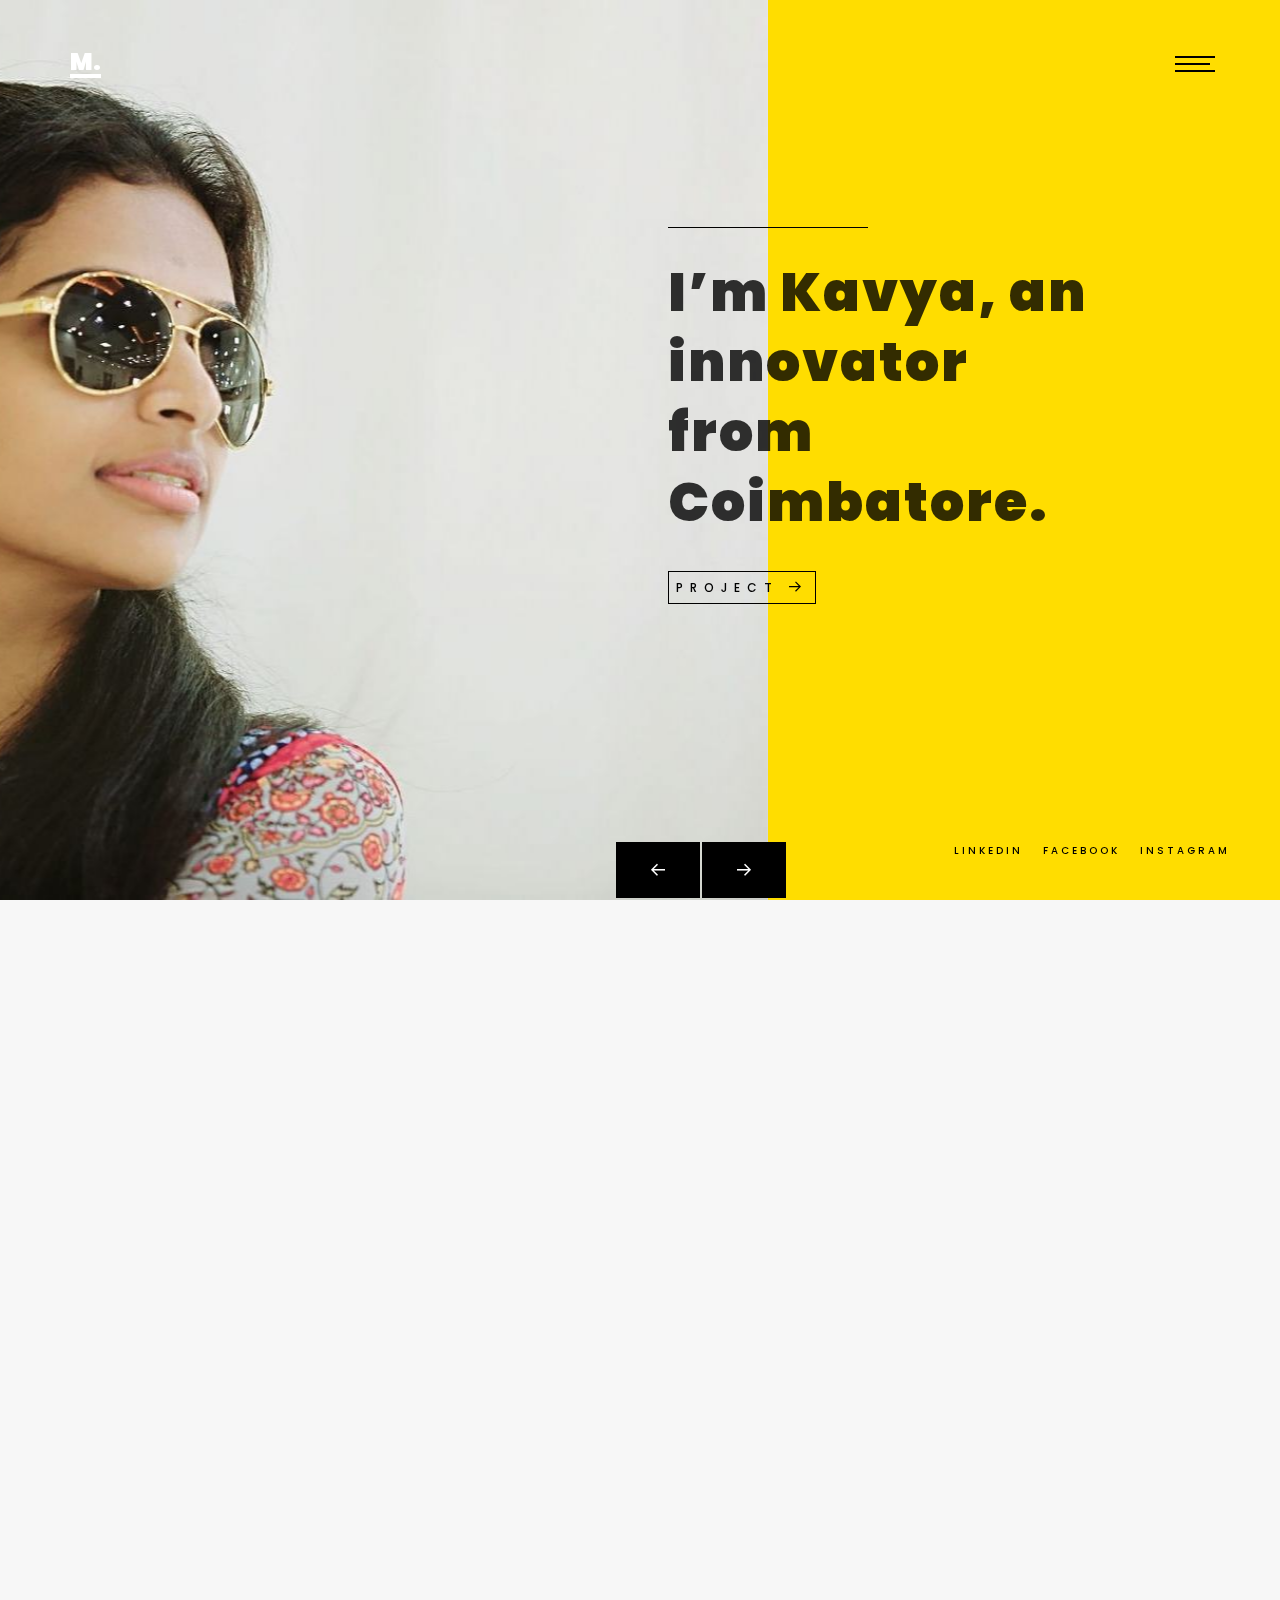
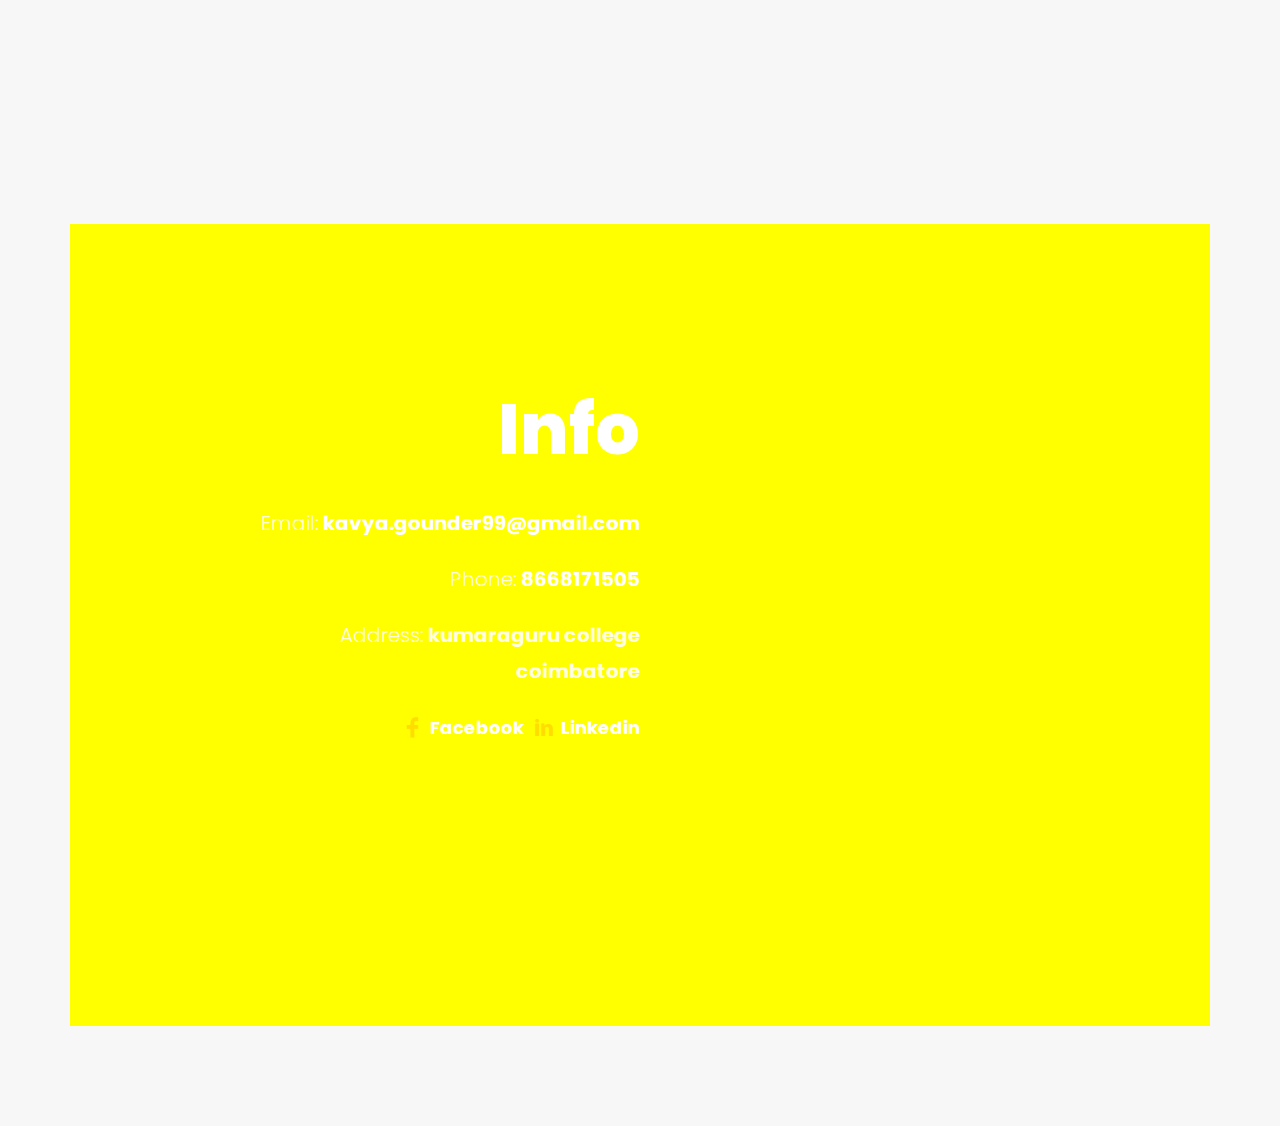
<file: index.html>
<!DOCTYPE HTML>
<html>
	<head>
	<meta charset="utf-8">
	<meta http-equiv="X-UA-Compatible" content="IE=edge">
	<title>Kavya</title>
	<meta name="viewport" content="width=device-width, initial-scale=1">
	<meta name="description" content="" />
	<meta name="keywords" content="" />
	<meta name="author" content="" />

  <!-- Facebook and Twitter integration -->
	<meta property="og:title" content=""/>
	<meta property="og:image" content=""/>
	<meta property="og:url" content=""/>
	<meta property="og:site_name" content=""/>
	<meta property="og:description" content=""/>
	<meta name="linkedin:title" content="" />
	<meta name="linkedin:image" content="" />
	<meta name="linkedin:url" content="" />
	<meta name="linkedin:card" content="" />

	<!-- Place favicon.ico and apple-touch-icon.png in the root directory -->
	<link rel="shortcut icon" href="favicon.ico">

	<link href="https://fonts.googleapis.com/css?family=Poppins:300,400,500,600,700,800" rel="stylesheet">

	<!-- Animate.css -->
	<link rel="stylesheet" href="css/animate.css">
	<!-- Icomoon Icon Fonts-->
	<link rel="stylesheet" href="css/icomoon.css">
	<!-- Bootstrap  -->
	<link rel="stylesheet" href="css/bootstrap.css">
	<!-- Owl Carousel -->
	<link rel="stylesheet" href="css/owl.carousel.min.css">
	<link rel="stylesheet" href="css/owl.theme.default.min.css">
	<!-- Magnific Popup -->
	<link rel="stylesheet" href="css/magnific-popup.css">

	<link rel="stylesheet" href="css/style.css">


	<!-- Modernizr JS -->
	<script src="js/modernizr-2.6.2.min.js"></script>
	<!-- FOR IE9 below -->
	<!--[if lt IE 9]>
	<script src="js/respond.min.js"></script>
	<![endif]-->

	</head>
	<body>

	<nav id="colorlib-main-nav" role="navigation">
		<a href="#" class="js-colorlib-nav-toggle colorlib-nav-toggle active"><i></i></a>
		<div class="js-fullheight colorlib-table">
			<div class="colorlib-table-cell js-fullheight">
				<div class="container">
					<div class="row">
						<div class="col-md-12 text-center">
							<ul>
								<li class="active"><a href="index.html"><span>Home</span></a></li>
								<li><a href="about.html"><span>About</span></a></li>
								<li><a href="services.html"><span>Services</span></a></li>
								<li><a href="work.html"><span>Work</span></a></li>
								<li><a href="contact.html"><span>Contact</span></a></li>
							</ul>
						</div>
					</div>
				</div>
			</div>
		</div>
	</nav>

	<div id="colorlib-page">
		<header>
			<div class="container">
				<div class="row">
					<div class="col-md-12">
						<div class="colorlib-navbar-brand">
							<a class="colorlib-logo" href="index.html">M.</a>
						</div>
						<a href="#" class="js-colorlib-nav-toggle colorlib-nav-toggle"><i></i></a>
					</div>
				</div>
			</div>
		</header>
		<div id="colorlib-hero" class="js-fullheight">
			<p class="social-media">
				<a href="https://www.linkedin.com/in/kavya-murugesan-3b6b56150">Linkedin</a>
				<a href="https://www.facebook.com/kavya.murugesan.9">Facebook</a>
				<a href="https://www.instagram.com/km_at_99/">Instagram</a>
			</p>
			<div class="owl-carousel">
				<div class="item">
					<div class="hero-flex js-fullheight">
						<div class="col-three-forth">
							<div class="hero-img js-fullheight" style="background-image: url(images/img_bg_1.jpg);"></div>
						</div>
						<div class="col-one-forth js-fullheight">
							<div class="display-t js-fullheight">
								<div class="display-tc js-fullheight">
									<div class="text-inner">
										<div class="desc">
											<h2>I’m Kavya, an innovator from Coimbatore.</h2>
											<p><a href="work.html" class="btn-view">Project <i class="icon-arrow-right3"></i></a></p>
										</div>
									</div>
								</div>
							</div>
						</div>
					</div>
				</div>
				<div class="item">
					<div class="hero-flex js-fullheight">
						<div class="col-three-forth">
							<div class="hero-img js-fullheight" style="background-image: url(images/img_bg_2.jpg);"></div>
						</div>
						<div class="col-one-forth js-fullheight">
							<div class="display-t js-fullheight">
								<div class="display-tc js-fullheight">
									<div class="text-inner">
										<div class="desc">
											<h2>I'm an Electronic Engineer &amp; "Aficinado to do crazier things".</h2>
											<p><a href="work.html" class="btn-view">Project <i class="icon-arrow-right3"></i></a></p>
										</div>
									</div>
								</div>
							</div>
						</div>
					</div>
				</div>
			</div>
		</div>
		<div class="colorlib-services">
			<div class="container">
				<div class="row">
					<div class="col-md-12 col-md-offset-0 text-center animate-box intro-heading">
						<span>What I Believe</span>
						<h2>What you are tommorrow begins with what you do today....</h2>
					</div>
				</div>
				<div class="row">
					<div class="col-md-4 text-center animate-box">
						<div class="services">
							<span class="icon">
								<i class="icon-magnifying-glass"></i>
							</span>
							<div class="desc">
								<h3><a href="#">Skill sets</a></h3>
								<h4>Good interpersonal skills</h4>
								<h4>Confident</h4>
								<h4>Detail concious</h4>
							</div>
						</div>
					</div>
					<div class="col-md-4 text-center animate-box">
						<div class="services">
							<span class="icon">
								<i class="icon-layers"></i>
							</span>
							<div class="desc">
								<h3><a href="#">Interest</a></h3>
								<h4>electronics</h4>
								<h4>embedded</h4>
								<h4>Signal processing</h4>
							</div>
						</div>
					</div>
					<div class="col-md-4 text-center animate-box">
						<div class="services">
							<span class="icon">
								<i class="icon-lightbulb"></i>
							</span>
							<div class="desc">
								<h3><a href="#">Tools and Languages</a></h3>
								<h4>MATLAB </h4>
								<h4>C</h4>
								<h4>EAGLE</h4>
							</div>
						</div>
					</div>
				</div>
			</div>
		</div>

		<div class="colorlib-case colorlib-bg-white">
			<div class="container">
				<div class="row">
					<div class="col-md-12 col-md-offset-0 text-center animate-box intro-heading">
						<span>Work</span>
						<h2>Happy spending my time to this projects</h2>
					</div>
				</div>
				<div class="work-wrap">
					<div class="row animate-box">
						<div class="owl-carousel1">
							<div class="item">
								<div class="col-md-6">
									<div class="case-img" style="background-image: url(images/20170421_200157.jpg);"></div>
								</div>
								<div class="col-md-6">
									<div class="case-desc">
										<p class="tag"><span>UI/UX, Art Direction</span></p>
										<h3><a href="#">Bluetooth Based Home Automation</a></h3>
										<p>The automation system connects with the smartphone through Bluetooth. The smart phone sends control signals to switch home appliances ON or OFF by an android app through Bluetooth interface</p>
										<p><a href="work.html" class="btn btn-primary">See details</a></p>
									</div>
								</div>
							</div>
							<div class="item">
								<div class="col-md-6">
									<div class="case-img" style="background-image: url(images/1.jpg);"></div>
								</div>
								<div class="col-md-6">
									<div class="case-desc">
										<p class="tag"><span>UI/UX, Art Direction</span></p>
										<h3><a href="#">Care 360</a></h3>
										<p>Smart  kiosk for non-invesive preliminary health chekup</p>
										<p><a href="work.html" class="btn btn-primary">See details</a></p>
									</div>
								</div>
							</div>
							<div class="item">
								<div class="col-md-6">
									<div class="case-img" style="background-image: url(images/20170729_172619.jpg);"></div>
								</div>
								<div class="col-md-6">
									<div class="case-desc">
										<p class="tag"><span>UI/UX, Art Direction</span></p>
										<h3><a href="#">Voice Controlled Rover</a></h3>
										<p>we have managed to control a rover or car using our voice command alone using BitVoicer.</p>
										<p><a href="work.html" class="btn btn-primary">See details</a></p>
									</div>
								</div>
							</div>
						</div>
					</div>
				</div>
			</div>
		</div>

		<div id="colorlib-subscribe">
			<div class="overlay"></div>
			<div class="container">
				<div class="row row-padded-bottom">
					<div class="col-md-8 col-md-offset-2 text-center animate-box">
						<p>Vision without action is Daydream.Action without vision is nightmare</p>
						<p> <strong>Dreams of TODAY is Archivement of TOMORROW</strong> </p>
						<p><a href="https://drive.google.com/file/d/0B32HU67YAhCbOTNXWW5QNlEtN3h2SGJua2hYTjc5ckdrLUtJ/view?usp=sharing" class="resume"><i class="icon-documents"></i> Read my resume here</a></p>
					</div>
				</div>
				<div class="row">
					<div class="col-md-8 col-md-offset-2 text-center colorlib-heading animate-box">
						<h2></h2>
						<p></p>
					</div>
				</div>
<!-- 				<div class="row animate-box">
					<div class="col-md-6 col-md-offset-3">
						<div class="row">
							<div class="col-md-12">
								<form class="form-inline qbstp-header-subscribe">
									<div class="col-three-forth">
										<div class="form-group">
											<input type="text" class="form-control" id="email" placeholder="Enter your email">
										</div>
									</div>
									<div class="col-one-third">
										<div class="form-group">
											<button type="submit" class="btn btn-primary">Subscribe Now</button>
										</div>
									</div>
								</form>
							</div>
						</div>
					</div>
				</div>
			</div>
		</div>
 -->
		<footer class="colorlib-footer">
			<div class="container">
				<div class="row row-padded-bottom">
					
					<div class="col-md-6 info">
						<h3>Info</h3>
						<p>Email: <strong><a href="#">kavya.gounder99@gmail.com</a></strong></p>
						<p>Phone: <strong><a href="#">8668171505</a></strong></p>
						<p>Address: <strong>kumaraguru college <br> coimbatore</strong></p>
						<p class="colorlib-social-icons">
							<span><a href="https://www.facebook.com/kavya.murugesan.9"><i class="icon-social-facebook"></i>Facebook</a></span>
							<span><a href="https://www.linkedin.com/in/kavya-murugesan-3b6b56150/"><i class="icon-social-linkedin"></i>Linkedin</a></span>
							
						</p>
					</div>
				</div>
			</div>
			<div class="container-fluid">
				<div class="row copyright">
					<div class="col-md-4 col-md-offset-4 text-center">
					
					</div>
				</div>
			</div>
		</footer>
	</div>

	<!-- jQuery -->
	<script src="js/jquery.min.js"></script>
	<!-- jQuery Easing -->
	<script src="js/jquery.easing.1.3.js"></script>
	<!-- Bootstrap -->
	<script src="js/bootstrap.min.js"></script>
	<!-- Waypoints -->
	<script src="js/jquery.waypoints.min.js"></script>
	<!-- Owl Carousel -->
	<script src="js/owl.carousel.min.js"></script>
	<!-- Magnific Popup -->
	<script src="js/jquery.magnific-popup.min.js"></script>
	<script src="js/magnific-popup-options.js"></script>

	<!-- Main JS (Do not remove) -->
	<script src="js/main.js"></script>

	</body>
</html>
</file>
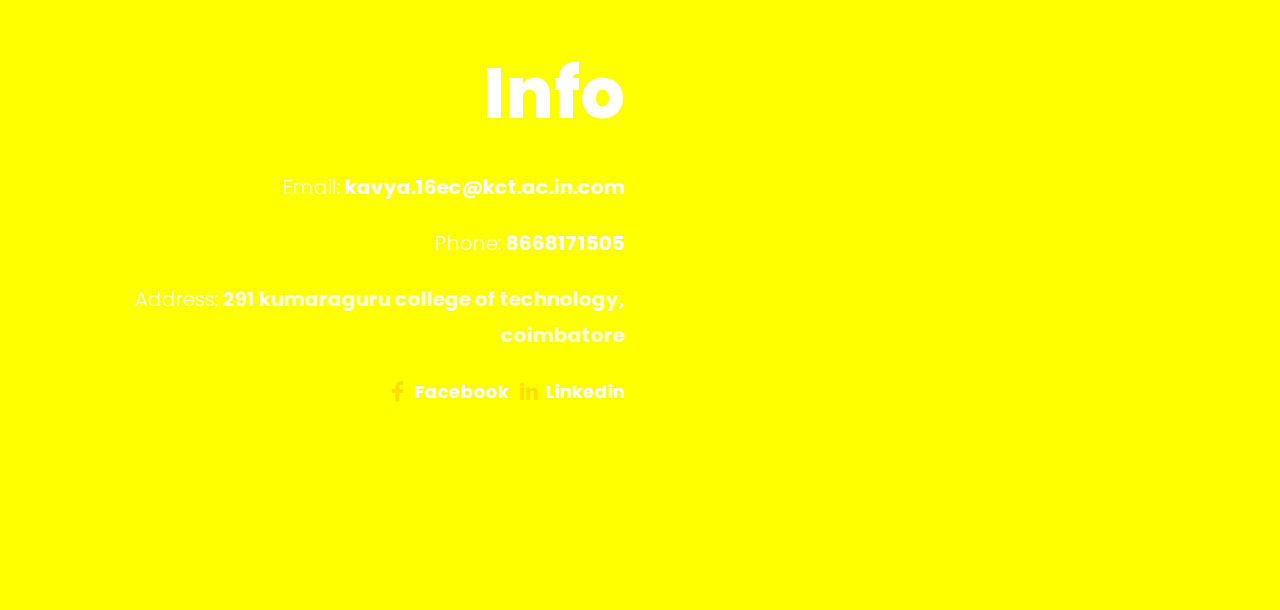
<file: about.html>
<!DOCTYPE HTML>
<html>
	<head>
	<meta charset="utf-8">
	<meta http-equiv="X-UA-Compatible" content="IE=edge">
	<title>Martin Template</title>
	<meta name="viewport" content="width=device-width, initial-scale=1">
	<meta name="description" content="" />
	<meta name="keywords" content="" />
	<meta name="author" content="" />

  <!-- Facebook and Twitter integration -->
	<meta property="og:title" content=""/>
	<meta property="og:image" content=""/>
	<meta property="og:url" content=""/>
	<meta property="og:site_name" content=""/>
	<meta property="og:description" content=""/>
	<meta name="twitter:title" content="" />
	<meta name="twitter:image" content="" />
	<meta name="twitter:url" content="" />
	<meta name="twitter:card" content="" />

	<!-- Place favicon.ico and apple-touch-icon.png in the root directory -->
	<link rel="shortcut icon" href="favicon.ico">

	<link href="https://fonts.googleapis.com/css?family=Poppins:300,400,500,600,700,800" rel="stylesheet">
	
	<!-- Animate.css -->
	<link rel="stylesheet" href="css/animate.css">
	<!-- Icomoon Icon Fonts-->
	<link rel="stylesheet" href="css/icomoon.css">
	<!-- Bootstrap  -->
	<link rel="stylesheet" href="css/bootstrap.css">
	<!-- Owl Carousel -->
	<link rel="stylesheet" href="css/owl.carousel.min.css">
	<link rel="stylesheet" href="css/owl.theme.default.min.css">
	<!-- Magnific Popup -->
	<link rel="stylesheet" href="css/magnific-popup.css">

	<link rel="stylesheet" href="css/style.css">


	<!-- Modernizr JS -->
	<script src="js/modernizr-2.6.2.min.js"></script>
	<!-- FOR IE9 below -->
	<!--[if lt IE 9]>
	<script src="js/respond.min.js"></script>
	<![endif]-->

	</head>
	<body>

	<nav id="colorlib-main-nav" role="navigation">
		<a href="#" class="js-colorlib-nav-toggle colorlib-nav-toggle active"><i></i></a>
		<div class="js-fullheight colorlib-table">
			<div class="colorlib-table-cell js-fullheight">
				<div class="container">
					<div class="row">
						<div class="col-md-12 text-center">
							<ul>
								<li><a href="index.html"><span>Home</span></a></li>
								<li class="active"><a href="about.html"><span>About</span></a></li>
								<li><a href="services.html"><span>Services</span></a></li>
								<li><a href="work.html"><span>Work</span></a></li>
								<li><a href="contact.html"><span>Contact</span></a></li>
							</ul>
						</div>
					</div>
				</div>
			</div>
		</div>
	</nav>
	
	<div id="colorlib-page">
		<header>
			<div class="container">
				<div class="row">
					<div class="col-md-12">
						<div class="colorlib-navbar-brand">
							<a class="colorlib-logo logo" href="index.html">M.</a>
						</div>
						<a href="#" class="js-colorlib-nav-toggle colorlib-nav-toggle"><i></i></a>
					</div>
				</div>
			</div>
		</header>
		<div class="colorlib-about">
			<div class="container">
				<div class="row">
					<div class="col-md-12 col-md-offset-0 text-center animate-box intro-heading intro-heading-2">
						<span>About</span>
					</div>
				</div>
				<div class="row row-padded-bottom">
					<div class="col-md-6 animate-box">
						<img src="images/img_bg_1.jpg" class="about-2 img-responsive" alt="">
					</div>
					<div class="col-md-6 animate-box">
						<div class="about-desc">
							<h2>I’m Kavya Murugesan an electronic engineer craving to do innovative things 
Fanatic with electronics and communication to explore world .
Expert in electronics and circuit analysis..</h2>
						</div>
					</div>
				</div>
				<div class="row">
					<div class="col-md-8 col-md-offset-2">
						<div class="about-info animate-box">
							<p>Making things impossible possible is engineer.</p>
							<p>I always believe in hardwork because the price of success is hard work, dedication to the job at hand, and the determination that whether we win or lose, we have applied the best of ourselves to the task at hand.</p>
						</div>
						<div class="about-info animate-box">
							<h3>Experience</h3>
							<div class="row">
								<div class="wrap">
									<div class="col-md-9 col-xs-9">
										<p class="job">
											Innovation engineer trainee
											<span>Forge</span>
										</p>
										<p class="loc">Coimbatore-Tamilnadu</p>
									</div>
									<div class="col-md-3 col-xs-3">
										<span class="year">2018 - today</span>
									</div>
								</div>
								</div>
							</div>
						</div>

						<div class="about-info animate-box">
<!-- 							<h3>Education</h3> -->
							<div class="row">
								<div class="wrap">
									<div class="col-md-9 col-xs-9">
										<p class="job">
											Bacheclor of Electronics and Communication Engineering
										</p>
										<p class="loc">Coimbatore-Tamilnadu</p>
									</div>
									<div class="col-md-3 col-xs-3">
										<span class="year">2016 - 2020</span>
									</div>
								</div>
								</div>
								</div>

							</div>
						</div>
					</div>
				</div>
			</div>
		</div>

		<div class="colorlib-skills">
			<div class="container">
				<div class="row">
					<div class="col-md-12 col-md-offset-0 text-center animate-box intro-heading">
						<span>Skills</span>
						<h2>My Skills &amp; Abilities</h2>
					</div>
				</div>
				<div class="row">
					<div class="col-md-8 col-md-offset-2">
						<div class="row">
							<div class="col-md-6 animate-box">
								<p>Skill is the unified force of experience,intellect and passion in their operation.</p>
							</div>
							<div class="col-md-6">
								<div class="row">
									<div class="col-md-12 animate-box">
										<div class="progress-wrap">
											<h3>LABVIEW</h3>
											<div class="progress">
											 	<div class="progress-bar color-1" role="progressbar" aria-valuenow="68"
											  	aria-valuemin="0" aria-valuemax="100" style="width:68%">
											    <span>68%</span>
											  	</div>
											</div>
										</div>
									</div>
									<div class="col-md-12 animate-box" data-animate-effect="fadeInRight">
										<div class="progress-wrap">
											<h3>PYTHON</h3>
											<div class="progress">
											 	<div class="progress-bar color-1" role="progressbar" aria-valuenow="60"
											  	aria-valuemin="0" aria-valuemax="100" style="width:60%">
											    <span>60%</span>
											  	</div>
											</div>
										</div>
									</div>
									<div class="col-md-12 animate-box">
										<div class="progress-wrap">
											<h3>CAD</h3>
											<div class="progress">
											 	<div class="progress-bar color-1" role="progressbar" aria-valuenow="65"
											  	aria-valuemin="0" aria-valuemax="100" style="width:65%">
											    <span>65%</span>
											  	</div>
											</div>
										</div>
									</div>
									<div class="col-md-12 animate-box" data-animate-effect="fadeInRight">
										<div class="progress-wrap">
											<h3>EAGLE</h3>
											<div class="progress">
											 	<div class="progress-bar color-1" role="progressbar" aria-valuenow="80"
											  	aria-valuemin="0" aria-valuemax="100" style="width:80%">
											    <span>80%</span>
											  	</div>
											</div>
										</div>
									</div>
									<div class="col-md-12 animate-box">
										<div class="progress-wrap">
											<h3>C</h3>
											<div class="progress">
											 	<div class="progress-bar color-1" role="progressbar" aria-valuenow="80"
											  	aria-valuemin="0" aria-valuemax="100" style="width:80%">
											    <span>80%</span>
											  	</div>
											</div>
										</div>
									</div>
									<div class="col-md-12 animate-box" data-animate-effect="fadeInRight">
										<div class="progress-wrap">
											<h3>MATLAB</h3>
											<div class="progress">
											 	<div class="progress-bar color-1" role="progressbar" aria-valuenow="70"
											  	aria-valuemin="0" aria-valuemax="100" style="width:70%">
											    <span>70%</span>
											  	</div>
											</div>
										</div>
									</div>
								</div>
							</div>
						</div>
					</div>
				</div>
			</div>
		</div>


		<footer class="colorlib-footer">
			<div class="container">
				<div class="row">
					
					<div class="col-md-6 info">
						<h3>Info</h3>
						<p>Email: <strong><a href="#">kavya.16ec@kct.ac.in.com</a></strong></p>
						<p>Phone: <strong><a href="#">8668171505</a></strong></p>
						<p>Address: <strong>291 kumaraguru college of technology, <br> coimbatore</strong></p>
						<p class="colorlib-social-icons">
							<span><a href="https://www.facebook.com/kavya.murugesan.9"><i class="icon-social-facebook"></i>Facebook</a></span>
							<span><a href="https://www.linkedin.com/in/kavya-murugesan-3b6b56150/"><i class="icon-social-linkedin"></i>Linkedin</a></span>
						</p>
					</div>
				</div>
			</div>
			<div class="container-fluid">
				<div class="row copyright">
					<div class="col-md-4 col-md-offset-4 text-center">
						
					</div>
				</div>
			</div>
		</footer>
	
	</div>

	<!-- jQuery -->
	<script src="js/jquery.min.js"></script>
	<!-- jQuery Easing -->
	<script src="js/jquery.easing.1.3.js"></script>
	<!-- Bootstrap -->
	<script src="js/bootstrap.min.js"></script>
	<!-- Waypoints -->
	<script src="js/jquery.waypoints.min.js"></script>
	<!-- Owl Carousel -->
	<script src="js/owl.carousel.min.js"></script>
	<!-- Magnific Popup -->
	<script src="js/jquery.magnific-popup.min.js"></script>
	<script src="js/magnific-popup-options.js"></script>

	<!-- Main JS (Do not remove) -->
	<script src="js/main.js"></script>

	</body>
</html>
</file>
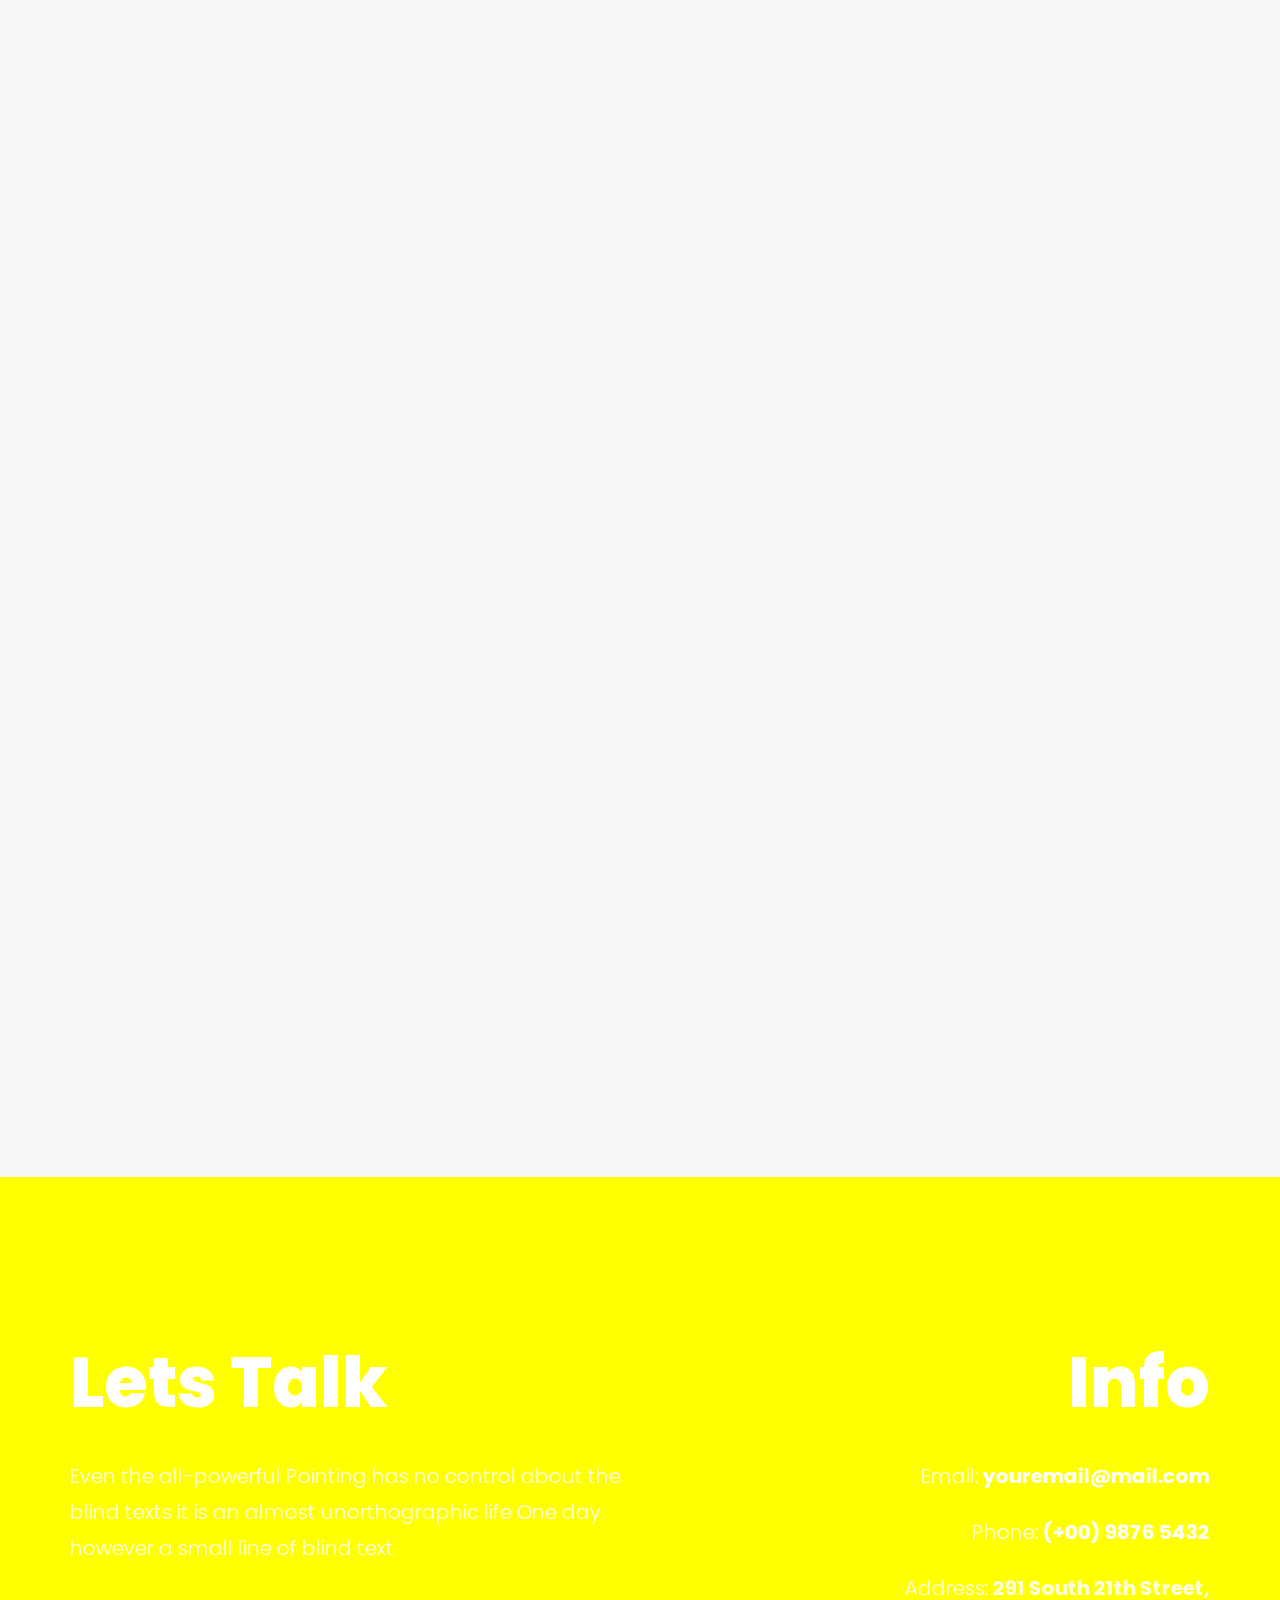
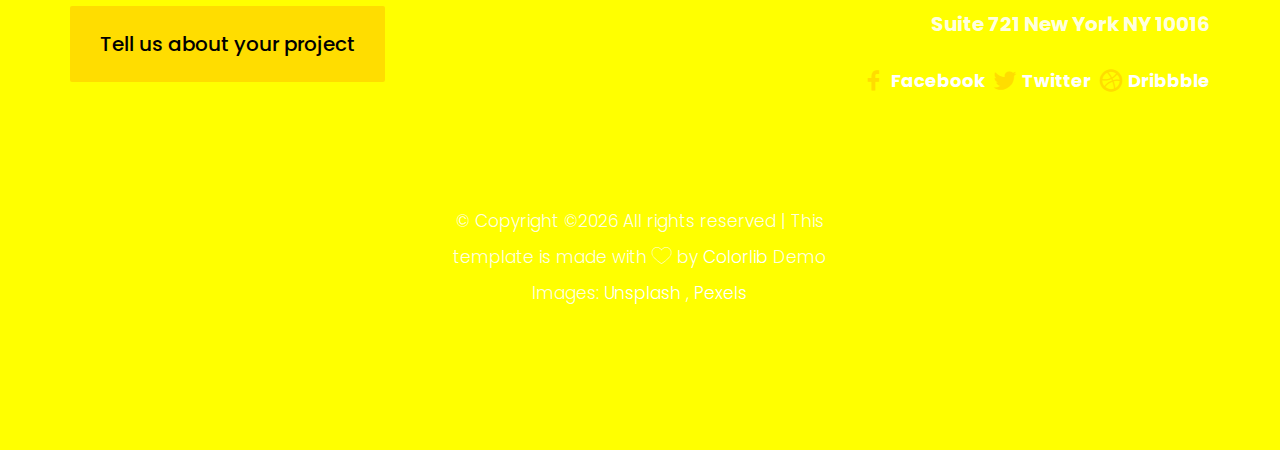
<file: blog-single.html>
<!DOCTYPE HTML>
<html>
	<head>
	<meta charset="utf-8">
	<meta http-equiv="X-UA-Compatible" content="IE=edge">
	<title>Martin Template</title>
	<meta name="viewport" content="width=device-width, initial-scale=1">
	<meta name="description" content="" />
	<meta name="keywords" content="" />
	<meta name="author" content="" />

  <!-- Facebook and Twitter integration -->
	<meta property="og:title" content=""/>
	<meta property="og:image" content=""/>
	<meta property="og:url" content=""/>
	<meta property="og:site_name" content=""/>
	<meta property="og:description" content=""/>
	<meta name="twitter:title" content="" />
	<meta name="twitter:image" content="" />
	<meta name="twitter:url" content="" />
	<meta name="twitter:card" content="" />

	<!-- Place favicon.ico and apple-touch-icon.png in the root directory -->
	<link rel="shortcut icon" href="favicon.ico">

	<link href="https://fonts.googleapis.com/css?family=Poppins:300,400,500,600,700,800" rel="stylesheet">
	
	<!-- Animate.css -->
	<link rel="stylesheet" href="css/animate.css">
	<!-- Icomoon Icon Fonts-->
	<link rel="stylesheet" href="css/icomoon.css">
	<!-- Bootstrap  -->
	<link rel="stylesheet" href="css/bootstrap.css">
	<!-- Owl Carousel -->
	<link rel="stylesheet" href="css/owl.carousel.min.css">
	<link rel="stylesheet" href="css/owl.theme.default.min.css">
	<!-- Magnific Popup -->
	<link rel="stylesheet" href="css/magnific-popup.css">

	<link rel="stylesheet" href="css/style.css">


	<!-- Modernizr JS -->
	<script src="js/modernizr-2.6.2.min.js"></script>
	<!-- FOR IE9 below -->
	<!--[if lt IE 9]>
	<script src="js/respond.min.js"></script>
	<![endif]-->

	</head>
	<body>

	<nav id="colorlib-main-nav" role="navigation">
		<a href="#" class="js-colorlib-nav-toggle colorlib-nav-toggle active"><i></i></a>
		<div class="js-fullheight colorlib-table">
			<div class="colorlib-table-cell js-fullheight">
				<div class="container">
					<div class="row">
						<div class="col-md-12 text-center">
							<ul>
								<li><a href="index.html"><span>Home</span></a></li>
								<li><a href="about.html"><span>About</span></a></li>
								<li><a href="services.html"><span>Services</span></a></li>
								<li><a href="work.html"><span>Work</span></a></li>
								<li class="active"><a href="blog.html"><span>Blog</span></a></li>
								<li><a href="contact.html"><span>Contact</span></a></li>
							</ul>
						</div>
					</div>
				</div>
			</div>
		</div>
	</nav>
	
	<div id="colorlib-page">
		<header>
			<div class="container">
				<div class="row">
					<div class="col-md-12">
						<div class="colorlib-navbar-brand">
							<a class="colorlib-logo logo" href="index.html">M.</a>
						</div>
						<a href="#" class="js-colorlib-nav-toggle colorlib-nav-toggle"><i></i></a>
					</div>
				</div>
			</div>
		</header>

		<div id="colorlib-blog">
			<div class="container">
				<div class="row">
					<div class="col-md-12 col-md-offset-0 text-center animate-box intro-heading intro-heading-2">
						<span>Blog single post</span>
					</div>
				</div>
				<div class="row">
					<div class="col-md-10 col-md-offset-1">
						<div class="row row-padded-bottom">
							<div class="col-md-12 animate-box">
								<article>
									<div class="blog-img" style="background-image: url(images/blog-2.jpg);"></div>
									<div class="row">
										<div class="col-md-10 col-md-offset-1">
											<div class="desc">
												<h2><a href="#">Pityful a rethoric question ran over her cheek, then she continued her way.</a></h2>
												<p>When she reached the first hills of the Italic Mountains, she had a last view back on the skyline of her hometown Bookmarksgrove, the headline of Alphabet Village and the subline of her own road, the Line Lane. Pityful a rethoric question ran over her cheek, then she continued her way.</p>
												<p>The Big Oxmox advised her not to do so, because there were thousands of bad Commas, wild Question Marks and devious Semikoli, but the Little Blind Text didn’t listen. She packed her seven versalia, put her initial into the belt and made herself on the way.</p>
												<p>Even the all-powerful Pointing has no control about the blind texts it is an almost unorthographic life One day however a small line of blind text by the name of Lorem Ipsum decided to leave for the far World of Grammar.</p>
												<p>A small river named Duden flows by their place and supplies it with the necessary regelialia. It is a paradisematic country, in which roasted parts of sentences fly into your mouth.</p>
												<p class="tag"><span><a href="#">design</a></span> <span><a href="#">codehack</a></span> <span><a href="#">development</a></span> <span><a href="#">code</a></span></p>
											</div>
										</div>
									</div>
								</article>
							</div>
						</div>

						<div class="row row-padded-bottom">
							<div class="col-md-10 col-md-offset-1 animate-box">
								<h2 class="heading-2">23 Comments</h2>
								<div class="review">
						   		<div class="user-img" style="background-image: url(images/person1.jpg)"></div>
						   		<div class="desc">
						   			<h4>
						   				<span class="text-left">Jesica Alba</span>
						   				<span class="text-right-here">14 Jun 2018</span>
						   			</h4>
						   			<p>When she reached the first hills of the Italic Mountains, she had a last view back on the skyline of her hometown Bookmarksgrov</p>
						   			<p class="star">
					   					<span class="text-left"><a href="#" class="reply"><i class="icon-reply"></i> Reply</a></span>
						   			</p>
						   		</div>
						   	</div>
						   	<div class="review">
						   		<div class="user-img" style="background-image: url(images/person2.jpg)"></div>
						   		<div class="desc">
						   			<h4>
						   				<span class="text-left">Tom Sawyer</span>
						   				<span class="text-right-here">14 Jun 2018</span>
						   			</h4>
						   			<p>When she reached the first hills of the Italic Mountains, she had a last view back on the skyline of her hometown Bookmarksgrov</p>
						   			<p class="star">
					   					<span class="text-left"><a href="#" class="reply"><i class="icon-reply"></i> Reply</a></span>
						   			</p>
						   		</div>
						   	</div>
						   	<div class="review">
						   		<div class="user-img" style="background-image: url(images/person3.jpg)"></div>
						   		<div class="desc">
						   			<h4>
						   				<span class="text-left">Gerald Hendersmith</span>
						   				<span class="text-right-here">14 Jun 2018</span>
						   			</h4>
						   			<p>When she reached the first hills of the Italic Mountains, she had a last view back on the skyline of her hometown Bookmarksgrov</p>
						   			<p class="star">
					   					<span class="text-left"><a href="#" class="reply"><i class="icon-reply"></i> Reply</a></span>
						   			</p>
						   		</div>
						   	</div>
							</div>
						</div>
						<div class="row">
							<div class="col-md-10 col-md-offset-1 animate-box">
								<h2 class="heading-2">Say something</h2>
								<form action="#">
									<div class="row form-group">
										<div class="col-md-6">
											<!-- <label for="fname">First Name</label> -->
											<input type="text" id="fname" class="form-control" placeholder="Your firstname">
										</div>
										<div class="col-md-6">
											<!-- <label for="lname">Last Name</label> -->
											<input type="text" id="lname" class="form-control" placeholder="Your lastname">
										</div>
									</div>

									<div class="row form-group">
										<div class="col-md-12">
											<!-- <label for="email">Email</label> -->
											<input type="text" id="email" class="form-control" placeholder="Your email address">
										</div>
									</div>

									<div class="row form-group">
										<div class="col-md-12">
											<!-- <label for="subject">Subject</label> -->
											<input type="text" id="subject" class="form-control" placeholder="Your subject of this message">
										</div>
									</div>

									<div class="row form-group">
										<div class="col-md-12">
											<!-- <label for="message">Message</label> -->
											<textarea name="message" id="message" cols="30" rows="10" class="form-control" placeholder="Say something about us"></textarea>
										</div>
									</div>
									<div class="form-group">
										<input type="submit" value="Post Comment" class="btn btn-primary">
									</div>
								</form>	
							</div>
						</div>
					</div>
				</div>
			</div>
		</div>

		<div id="colorlib-subscribe">
			<div class="overlay"></div>
			<div class="container">
				<div class="row">
					<div class="col-md-8 col-md-offset-2 text-center colorlib-heading animate-box">
						<h2>Subscribe Newsletter</h2>
						<p>Subscribe our newsletter and get latest update</p>
					</div>
				</div>
				<div class="row animate-box">
					<div class="col-md-6 col-md-offset-3">
						<div class="row">
							<div class="col-md-12">
								<form class="form-inline qbstp-header-subscribe">
									<div class="col-three-forth">
										<div class="form-group">
											<input type="text" class="form-control" id="email" placeholder="Enter your email">
										</div>
									</div>
									<div class="col-one-third">
										<div class="form-group">
											<button type="submit" class="btn btn-primary">Subscribe Now</button>
										</div>
									</div>
								</form>
							</div>
						</div>
					</div>
				</div>
			</div>
		</div>

		<footer class="colorlib-footer">
			<div class="container">
				<div class="row">
					<div class="col-md-6">
						<h3>Lets Talk</h3>
						<p>Even the all-powerful Pointing has no control about the blind texts it is an almost unorthographic life One day however a small line of blind text</p>
						<p class="btn-footer"><a href="#">Tell us about your project</a></p>
					</div>
					<div class="col-md-6 info">
						<h3>Info</h3>
						<p>Email: <strong><a href="#">youremail@mail.com</a></strong></p>
						<p>Phone: <strong><a href="#">(+00) 9876 5432</a></strong></p>
						<p>Address: <strong>291 South 21th Street, <br> Suite 721 New York NY 10016</strong></p>
						<p class="colorlib-social-icons">
							<span><a href="#"><i class="icon-social-facebook"></i>Facebook</a></span>
							<span><a href="#"><i class="icon-social-twitter"></i>Twitter</a></span>
							<span><a href="#"><i class="icon-social-dribbble"></i>Dribbble</a></span>
						</p>
					</div>
				</div>
			</div>
			<div class="container-fluid">
				<div class="row copyright">
					<div class="col-md-4 col-md-offset-4 text-center">
						<p>
							<small class="block">&copy; <!-- Link back to Colorlib can't be removed. Template is licensed under CC BY 3.0. -->
Copyright &copy;<script>document.write(new Date().getFullYear());</script> All rights reserved | This template is made with <i class="icon-heart" aria-hidden="true"></i> by <a href="https://colorlib.com" target="_blank">Colorlib</a>
<!-- Link back to Colorlib can't be removed. Template is licensed under CC BY 3.0. --></small> 
							<small class="block">Demo Images: <a href="http://unsplash.co/" target="_blank">Unsplash</a> , <a href="https://www.pexels.com/" target="_blank">Pexels</a></small>
						</p>
					</div>
				</div>
			</div>
		</footer>
	
	</div>

	<!-- jQuery -->
	<script src="js/jquery.min.js"></script>
	<!-- jQuery Easing -->
	<script src="js/jquery.easing.1.3.js"></script>
	<!-- Bootstrap -->
	<script src="js/bootstrap.min.js"></script>
	<!-- Waypoints -->
	<script src="js/jquery.waypoints.min.js"></script>
	<!-- Owl Carousel -->
	<script src="js/owl.carousel.min.js"></script>
	<!-- Magnific Popup -->
	<script src="js/jquery.magnific-popup.min.js"></script>
	<script src="js/magnific-popup-options.js"></script>

	<!-- Main JS (Do not remove) -->
	<script src="js/main.js"></script>

	</body>
</html>
</file>
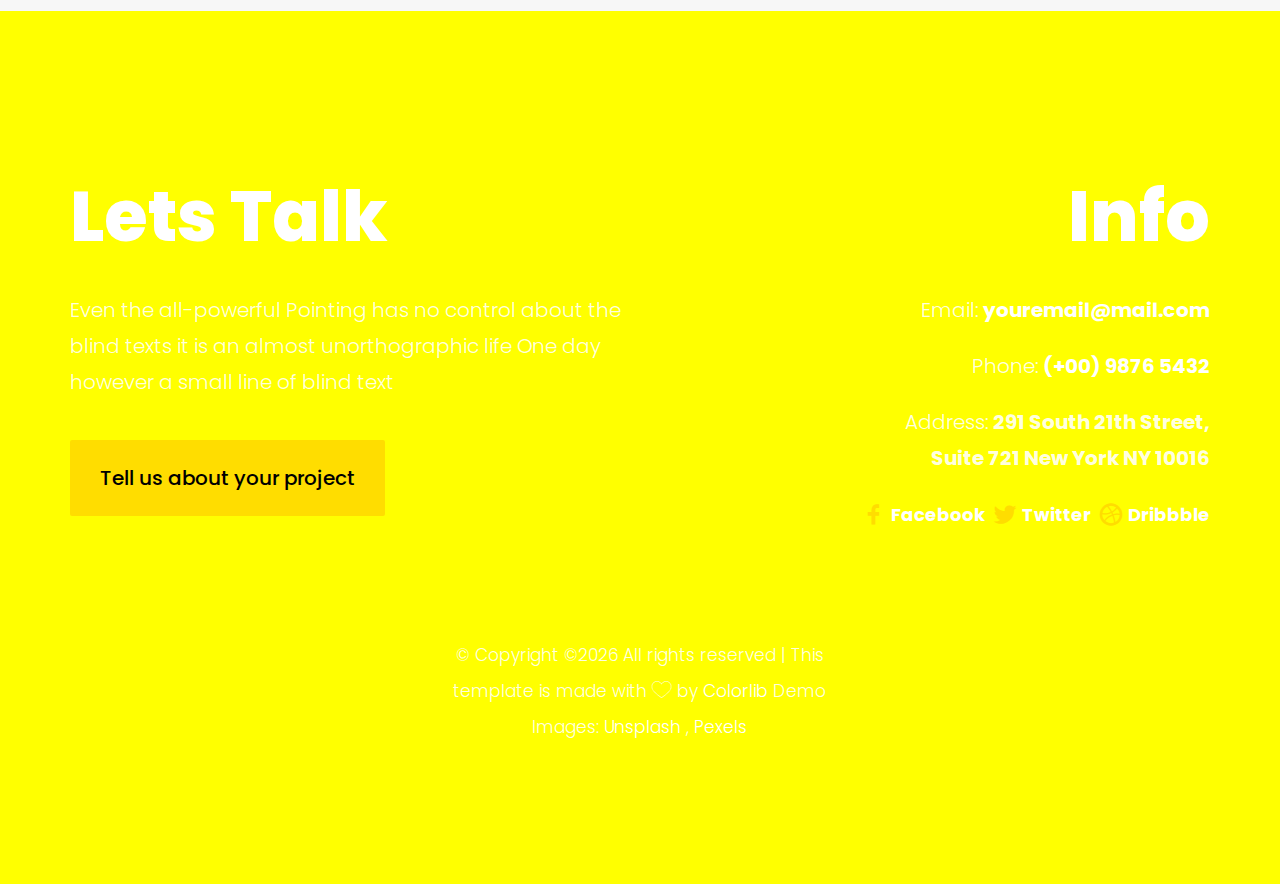
<file: blog.html>
<!DOCTYPE HTML>
<html>
	<head>
	<meta charset="utf-8">
	<meta http-equiv="X-UA-Compatible" content="IE=edge">
	<title>Martin Template</title>
	<meta name="viewport" content="width=device-width, initial-scale=1">
	<meta name="description" content="" />
	<meta name="keywords" content="" />
	<meta name="author" content="" />

  <!-- Facebook and Twitter integration -->
	<meta property="og:title" content=""/>
	<meta property="og:image" content=""/>
	<meta property="og:url" content=""/>
	<meta property="og:site_name" content=""/>
	<meta property="og:description" content=""/>
	<meta name="twitter:title" content="" />
	<meta name="twitter:image" content="" />
	<meta name="twitter:url" content="" />
	<meta name="twitter:card" content="" />

	<!-- Place favicon.ico and apple-touch-icon.png in the root directory -->
	<link rel="shortcut icon" href="favicon.ico">

	<link href="https://fonts.googleapis.com/css?family=Poppins:300,400,500,600,700,800" rel="stylesheet">
	
	<!-- Animate.css -->
	<link rel="stylesheet" href="css/animate.css">
	<!-- Icomoon Icon Fonts-->
	<link rel="stylesheet" href="css/icomoon.css">
	<!-- Bootstrap  -->
	<link rel="stylesheet" href="css/bootstrap.css">
	<!-- Owl Carousel -->
	<link rel="stylesheet" href="css/owl.carousel.min.css">
	<link rel="stylesheet" href="css/owl.theme.default.min.css">
	<!-- Magnific Popup -->
	<link rel="stylesheet" href="css/magnific-popup.css">

	<link rel="stylesheet" href="css/style.css">


	<!-- Modernizr JS -->
	<script src="js/modernizr-2.6.2.min.js"></script>
	<!-- FOR IE9 below -->
	<!--[if lt IE 9]>
	<script src="js/respond.min.js"></script>
	<![endif]-->

	</head>
	<body>

	<nav id="colorlib-main-nav" role="navigation">
		<a href="#" class="js-colorlib-nav-toggle colorlib-nav-toggle active"><i></i></a>
		<div class="js-fullheight colorlib-table">
			<div class="colorlib-table-cell js-fullheight">
				<div class="container">
					<div class="row">
						<div class="col-md-12 text-center">
							<ul>
								<li><a href="index.html"><span>Home</span></a></li>
								<li><a href="about.html"><span>About</span></a></li>
								<li><a href="services.html"><span>Services</span></a></li>
								<li><a href="work.html"><span>Work</span></a></li>
								<li class="active"><a href="blog.html"><span>Blog</span></a></li>
								<li><a href="contact.html"><span>Contact</span></a></li>
							</ul>
						</div>
					</div>
				</div>
			</div>
		</div>
	</nav>
	
	<div id="colorlib-page">
		<header>
			<div class="container">
				<div class="row">
					<div class="col-md-12">
						<div class="colorlib-navbar-brand">
							<a class="colorlib-logo logo" href="index.html">M.</a>
						</div>
						<a href="#" class="js-colorlib-nav-toggle colorlib-nav-toggle"><i></i></a>
					</div>
				</div>
			</div>
		</header>

		<div id="colorlib-blog">
			<div class="container">
				<div class="row">
					<div class="col-md-12 col-md-offset-0 text-center animate-box intro-heading intro-heading-2">
						<span>Blog</span>
					</div>
				</div>
				<div class="row row-pb-md">
					<div class="col-md-4">
						<div class="article animate-box">
							<a href="blog-single.html" class="blog-img">
								<img class="img-responsive" src="images/blog-1.jpg" alt="html5 bootstrap by colorlib.com">
								<div class="overlay"></div>
							</a>
							<div class="desc">
								<span class="meta">14, Jun 2018</span>
								<h2><a href="blog-single.html">Pityful a rethoric question ran over her cheek, then she continued her way.</a></h2>
								<p>When she reached the first hills of the Italic Mountains, she had a last view back on the skyline of her hometown Bookmarksgrove</p>
							</div>
						</div>
					</div>
					<div class="col-md-4">
						<div class="article animate-box">
							<a href="blog-single.html" class="blog-img">
								<img class="img-responsive" src="images/blog-4.jpg" alt="html5 bootstrap by colorlib.com">
								<div class="overlay"></div>
							</a>
							<div class="desc">
								<span class="meta">14, Jun 2018</span>
								<h2><a href="blog-single.html">Pityful a rethoric question ran over her cheek, then she continued her way.</a></h2>
								<p>When she reached the first hills of the Italic Mountains, she had a last view back on the skyline of her hometown Bookmarksgrove</p>
							</div>
						</div>
					</div>
					<div class="col-md-4">
						<div class="article animate-box">
							<a href="blog-single.html" class="blog-img">
								<img class="img-responsive" src="images/blog-7.jpg" alt="html5 bootstrap by colorlib.com">
								<div class="overlay"></div>
							</a>
							<div class="desc">
								<span class="meta">14, Jun 2018</span>
								<h2><a href="blog-single.html">Pityful a rethoric question ran over her cheek, then she continued her way.</a></h2>
								<p>When she reached the first hills of the Italic Mountains, she had a last view back on the skyline of her hometown Bookmarksgrove</p>
							</div>
						</div>
					</div>
				</div>

				<div class="row row-pb-md">
					<div class="col-md-4">
						<div class="article animate-box">
							<a href="blog-single.html" class="blog-img">
								<img class="img-responsive" src="images/blog-2.jpg" alt="html5 bootstrap by colorlib.com">
								<div class="overlay"></div>
							</a>
							<div class="desc">
								<span class="meta">14, Jun 2018</span>
								<h2><a href="blog-single.html">Pityful a rethoric question ran over her cheek, then she continued her way.</a></h2>
								<p>When she reached the first hills of the Italic Mountains, she had a last view back on the skyline of her hometown Bookmarksgrove</p>
							</div>
						</div>
					</div>
					<div class="col-md-4">
						<div class="article animate-box">
							<a href="blog-single.html" class="blog-img">
								<img class="img-responsive" src="images/blog-5.jpg" alt="html5 bootstrap by colorlib.com">
								<div class="overlay"></div>
							</a>
							<div class="desc">
								<span class="meta">14, Jun 2018</span>
								<h2><a href="blog-single.html">Pityful a rethoric question ran over her cheek, then she continued her way.</a></h2>
								<p>When she reached the first hills of the Italic Mountains, she had a last view back on the skyline of her hometown Bookmarksgrove</p>
							</div>
						</div>
					</div>
					<div class="col-md-4">
						<div class="article animate-box">
							<a href="blog-single.html" class="blog-img">
								<img class="img-responsive" src="images/blog-8.jpg" alt="html5 bootstrap by colorlib.com">
								<div class="overlay"></div>
							</a>
							<div class="desc">
								<span class="meta">14, Jun 2018</span>
								<h2><a href="blog-single.html">Pityful a rethoric question ran over her cheek, then she continued her way.</a></h2>
								<p>When she reached the first hills of the Italic Mountains, she had a last view back on the skyline of her hometown Bookmarksgrove</p>
							</div>
						</div>
					</div>
				</div>

				<div class="row">
					<div class="col-md-4">
						<div class="article animate-box">
							<a href="blog-single.html" class="blog-img">
								<img class="img-responsive" src="images/blog-3.jpg" alt="html5 bootstrap by colorlib.com">
								<div class="overlay"></div>
							</a>
							<div class="desc">
								<span class="meta">14, Jun 2018</span>
								<h2><a href="blog-single.html">Pityful a rethoric question ran over her cheek, then she continued her way.</a></h2>
								<p>When she reached the first hills of the Italic Mountains, she had a last view back on the skyline of her hometown Bookmarksgrove</p>
							</div>
						</div>
					</div>
					<div class="col-md-4">
						<div class="article animate-box">
							<a href="blog-single.html" class="blog-img">
								<img class="img-responsive" src="images/blog-6.jpg" alt="html5 bootstrap by colorlib.com">
								<div class="overlay"></div>
							</a>
							<div class="desc">
								<span class="meta">14, Jun 2018</span>
								<h2><a href="blog-single.html">Pityful a rethoric question ran over her cheek, then she continued her way.</a></h2>
								<p>When she reached the first hills of the Italic Mountains, she had a last view back on the skyline of her hometown Bookmarksgrove</p>
							</div>
						</div>
					</div>
					<div class="col-md-4">
						<div class="article animate-box">
							<a href="blog-single.html" class="blog-img">
								<img class="img-responsive" src="images/blog-9.jpg" alt="html5 bootstrap by colorlib.com">
								<div class="overlay"></div>
							</a>
							<div class="desc">
								<span class="meta">14, Jun 2018</span>
								<h2><a href="blog-single.html">Pityful a rethoric question ran over her cheek, then she continued her way.</a></h2>
								<p>When she reached the first hills of the Italic Mountains, she had a last view back on the skyline of her hometown Bookmarksgrove</p>
							</div>
						</div>
					</div>
				</div>
			</div>
		</div>

		<div id="colorlib-subscribe">
			<div class="overlay"></div>
			<div class="container">
				<div class="row">
					<div class="col-md-8 col-md-offset-2 text-center colorlib-heading animate-box">
						<h2>Subscribe Newsletter</h2>
						<p>Subscribe our newsletter and get latest update</p>
					</div>
				</div>
				<div class="row animate-box">
					<div class="col-md-6 col-md-offset-3">
						<div class="row">
							<div class="col-md-12">
								<form class="form-inline qbstp-header-subscribe">
									<div class="col-three-forth">
										<div class="form-group">
											<input type="text" class="form-control" id="email" placeholder="Enter your email">
										</div>
									</div>
									<div class="col-one-third">
										<div class="form-group">
											<button type="submit" class="btn btn-primary">Subscribe Now</button>
										</div>
									</div>
								</form>
							</div>
						</div>
					</div>
				</div>
			</div>
		</div>

		<footer class="colorlib-footer">
			<div class="container">
				<div class="row">
					<div class="col-md-6">
						<h3>Lets Talk</h3>
						<p>Even the all-powerful Pointing has no control about the blind texts it is an almost unorthographic life One day however a small line of blind text</p>
						<p class="btn-footer"><a href="#">Tell us about your project</a></p>
					</div>
					<div class="col-md-6 info">
						<h3>Info</h3>
						<p>Email: <strong><a href="#">youremail@mail.com</a></strong></p>
						<p>Phone: <strong><a href="#">(+00) 9876 5432</a></strong></p>
						<p>Address: <strong>291 South 21th Street, <br> Suite 721 New York NY 10016</strong></p>
						<p class="colorlib-social-icons">
							<span><a href="#"><i class="icon-social-facebook"></i>Facebook</a></span>
							<span><a href="#"><i class="icon-social-twitter"></i>Twitter</a></span>
							<span><a href="#"><i class="icon-social-dribbble"></i>Dribbble</a></span>
						</p>
					</div>
				</div>
			</div>
			<div class="container-fluid">
				<div class="row copyright">
					<div class="col-md-4 col-md-offset-4 text-center">
						<p>
							<small class="block">&copy; <!-- Link back to Colorlib can't be removed. Template is licensed under CC BY 3.0. -->
Copyright &copy;<script>document.write(new Date().getFullYear());</script> All rights reserved | This template is made with <i class="icon-heart" aria-hidden="true"></i> by <a href="https://colorlib.com" target="_blank">Colorlib</a>
<!-- Link back to Colorlib can't be removed. Template is licensed under CC BY 3.0. --></small> 
							<small class="block">Demo Images: <a href="http://unsplash.co/" target="_blank">Unsplash</a> , <a href="https://www.pexels.com/" target="_blank">Pexels</a></small>
						</p>
					</div>
				</div>
			</div>
		</footer>
	
	</div>

	<!-- jQuery -->
	<script src="js/jquery.min.js"></script>
	<!-- jQuery Easing -->
	<script src="js/jquery.easing.1.3.js"></script>
	<!-- Bootstrap -->
	<script src="js/bootstrap.min.js"></script>
	<!-- Waypoints -->
	<script src="js/jquery.waypoints.min.js"></script>
	<!-- Owl Carousel -->
	<script src="js/owl.carousel.min.js"></script>
	<!-- Magnific Popup -->
	<script src="js/jquery.magnific-popup.min.js"></script>
	<script src="js/magnific-popup-options.js"></script>

	<!-- Main JS (Do not remove) -->
	<script src="js/main.js"></script>

	</body>
</html>
</file>
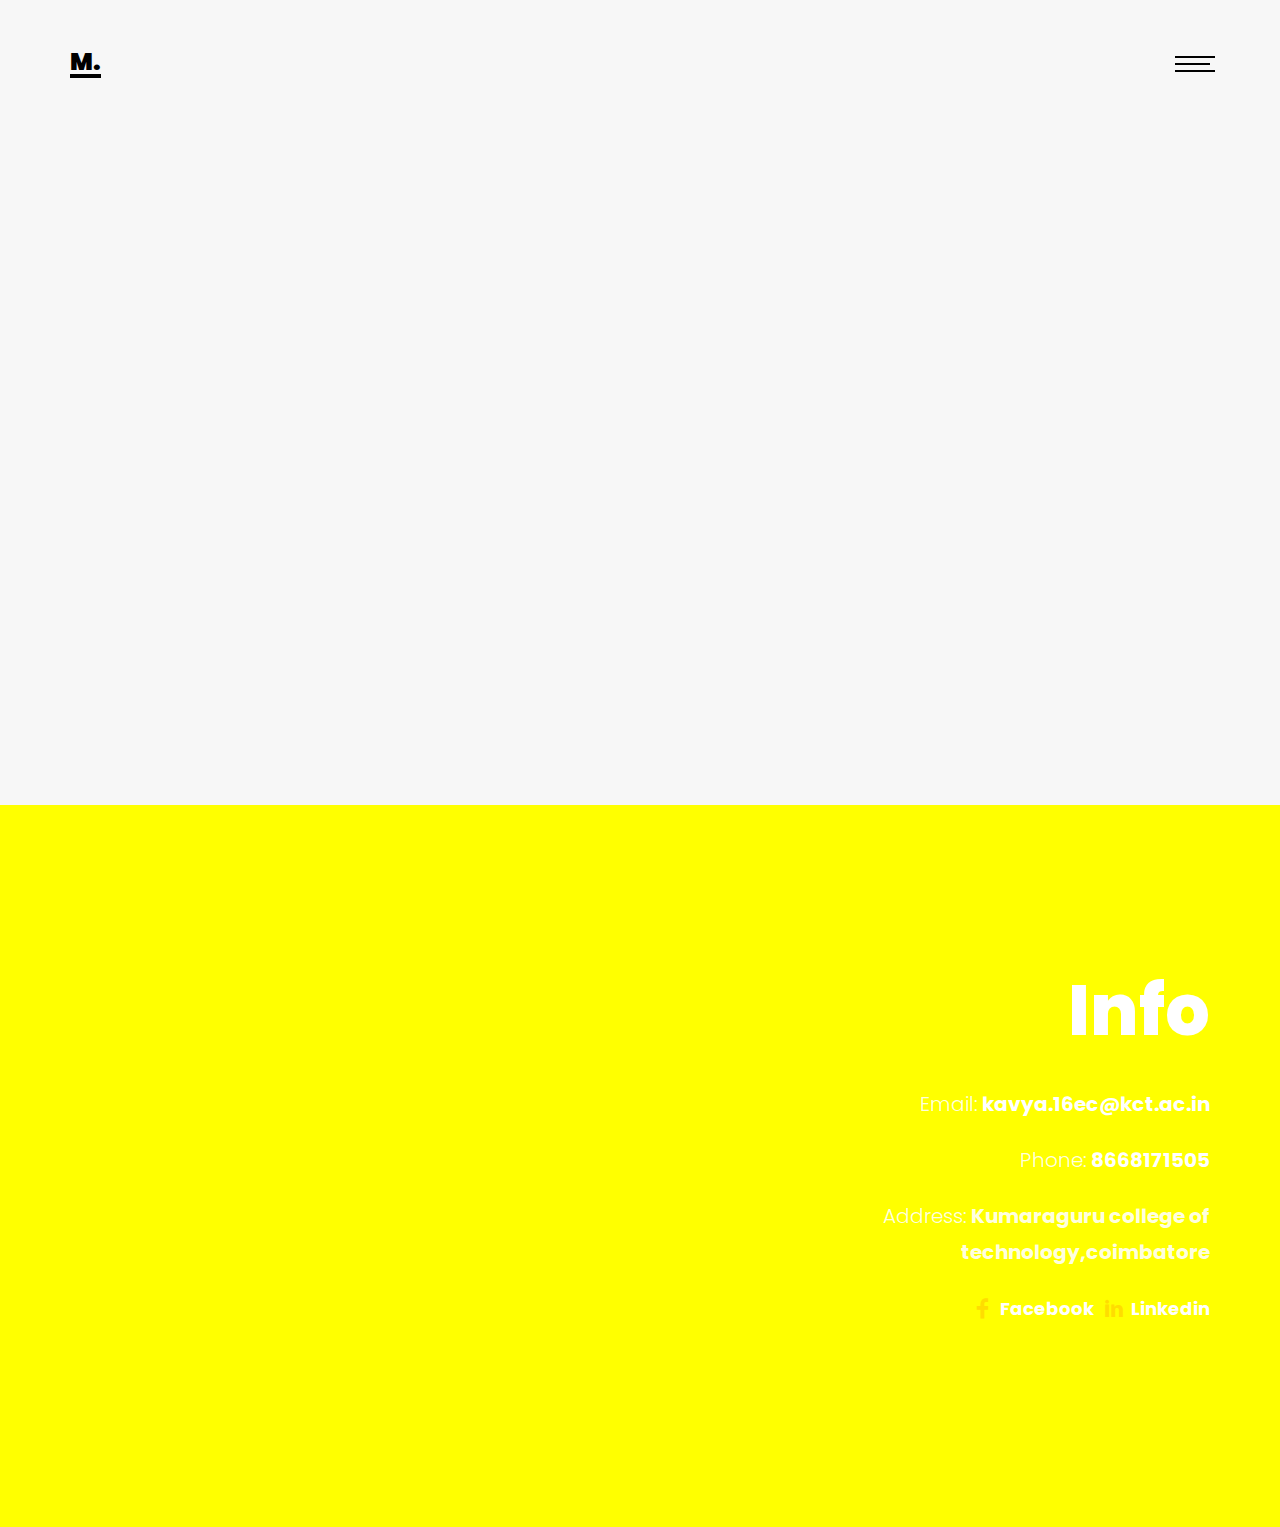
<file: contact.html>
<!DOCTYPE HTML>
<html>
	<head>
	<meta charset="utf-8">
	<meta http-equiv="X-UA-Compatible" content="IE=edge">
	<title>Martin Template</title>
	<meta name="viewport" content="width=device-width, initial-scale=1">
	<meta name="description" content="" />
	<meta name="keywords" content="" />
	<meta name="author" content="" />

  <!-- Facebook and Twitter integration -->
	<meta property="og:title" content=""/>
	<meta property="og:image" content=""/>
	<meta property="og:url" content=""/>
	<meta property="og:site_name" content=""/>
	<meta property="og:description" content=""/>
	<meta name="twitter:title" content="" />
	<meta name="twitter:image" content="" />
	<meta name="twitter:url" content="" />
	<meta name="twitter:card" content="" />

	<!-- Place favicon.ico and apple-touch-icon.png in the root directory -->
	<link rel="shortcut icon" href="favicon.ico">

	<link href="https://fonts.googleapis.com/css?family=Poppins:300,400,500,600,700,800" rel="stylesheet">
	
	<!-- Animate.css -->
	<link rel="stylesheet" href="css/animate.css">
	<!-- Icomoon Icon Fonts-->
	<link rel="stylesheet" href="css/icomoon.css">
	<!-- Bootstrap  -->
	<link rel="stylesheet" href="css/bootstrap.css">
	<!-- Owl Carousel -->
	<link rel="stylesheet" href="css/owl.carousel.min.css">
	<link rel="stylesheet" href="css/owl.theme.default.min.css">
	<!-- Magnific Popup -->
	<link rel="stylesheet" href="css/magnific-popup.css">

	<link rel="stylesheet" href="css/style.css">


	<!-- Modernizr JS -->
	<script src="js/modernizr-2.6.2.min.js"></script>
	<!-- FOR IE9 below -->
	<!--[if lt IE 9]>
	<script src="js/respond.min.js"></script>
	<![endif]-->

	</head>
	<body>

	<nav id="colorlib-main-nav" role="navigation">
		<a href="#" class="js-colorlib-nav-toggle colorlib-nav-toggle active"><i></i></a>
		<div class="js-fullheight colorlib-table">
			<div class="colorlib-table-cell js-fullheight">
				<div class="container">
					<div class="row">
						<div class="col-md-12 text-center">
							<ul>
								<li><a href="index.html"><span>Home</span></a></li>
								<li><a href="about.html"><span>About</span></a></li>
								<li><a href="services.html"><span>Services</span></a></li>
								<li><a href="work.html"><span>Work</span></a></li>
								<li class="active"><a href="contact.html"><span>Contact</span></a></li>
							</ul>
						</div>
					</div>
				</div>
			</div>
		</div>
	</nav>
	
	<div id="colorlib-page">
		<header>
			<div class="container">
				<div class="row">
					<div class="col-md-12">
						<div class="colorlib-navbar-brand">
							<a class="colorlib-logo logo" href="index.html">M.</a>
						</div>
						<a href="#" class="js-colorlib-nav-toggle colorlib-nav-toggle"><i></i></a>
					</div>
				</div>
			</div>
		</header>

		<div id="colorlib-contact">
			<div class="container">
				<div class="row">
					<div class="col-md-12 col-md-offset-0 text-center animate-box intro-heading intro-heading-2">
						<span>Contact</span>
					</div>
				</div>
				<div class="row">
					<div class="col-md-12 col-md-offset-0">
						<div class="row">
							<div class="col-md-4 animate-box">
								<h3>My Address</h3>
								<ul class="contact-info">
									<li><span><i class="icon-map2"></i></span>Kumaraguru college of technology,Coimbatore</li>
									<li><span><i class="icon-phone4"></i></span>+ 8668171505</li>
<!-- 									<li><span><i class="icon-envelope2"></i></span><a href="#">info@yoursite.com</a></li>
									<li><span><i class="icon-globe3"></i></span><a href="#">www.yoursite.com</a></li> -->
								</ul>
							</div>
							<div class="col-md-7 col-md-push-1 animate-box">
								<div class="row">
									<div class="col-md-6">
										<div class="form-group">
											<input type="text" class="form-control" placeholder="Name">
										</div>
									</div>
									<div class="col-md-6">
										<div class="form-group">
											<input type="text" class="form-control" placeholder="Email">
										</div>
									</div>
									<div class="col-md-12">
										<div class="form-group">
											<textarea name="" class="form-control" id="" cols="30" rows="7" placeholder="Message"></textarea>
										</div>
									</div>
									<div class="col-md-12">
										<div class="form-group">
											<input type="submit" value="Send Message" class="btn btn-primary btn-submit">
										</div>
									</div>
								</div>
							</div>
						</div>
					</div>
				</div>
			</div>
		</div>

<!-- 		<div id="colorlib-subscribe">
			<div class="overlay"></div>
			<div class="container">
				<div class="row">
					<div class="col-md-8 col-md-offset-2 text-center colorlib-heading animate-box">
						<h2>Subscribe Newsletter</h2>
						<p>Subscribe our newsletter and get latest update</p>
					</div>
				</div>
				<div class="row animate-box">
					<div class="col-md-6 col-md-offset-3">
						<div class="row">
							<div class="col-md-12">
								<form class="form-inline qbstp-header-subscribe">
									<div class="col-three-forth">
										<div class="form-group">
											<input type="text" class="form-control" id="email" placeholder="Enter your email">
										</div>
									</div>
									<div class="col-one-third">
										<div class="form-group">
											<button type="submit" class="btn btn-primary">Subscribe Now</button>
										</div>
									</div>
								</form>
							</div>
						</div>
					</div>
				</div>
			</div>
		</div> -->

		<footer class="colorlib-footer">
			<div class="container">
				<div class="row">
					<div class="col-md-6">
<!-- 						<h3>Lets Talk</h3>
						<p>Even the all-powerful Pointing has no control about the blind texts it is an almost unorthographic life One day however a small line of blind text</p>
						<p class="btn-footer"><a href="#">Tell us about your project</a></p> -->
					</div>
					<div class="col-md-6 info">
						<h3>Info</h3>
						<p>Email: <strong><a href="#">kavya.16ec@kct.ac.in</a></strong></p>
						<p>Phone: <strong><a href="#">8668171505</a></strong></p>
						<p>Address: <strong>Kumaraguru college of technology,coimbatore</strong></p>
						<p class="colorlib-social-icons">
							<span><a href="https://www.facebook.com/kavya.murugesan.9"><i class="icon-social-facebook"></i>Facebook</a></span>
							<span><a href="https://www.linkedin.com/in/kavya-murugesan-3b6b56150/"><i class="icon-social-linkedin"></i>Linkedin</a></span>
							
						</p>
					</div>
				</div>
			</div>
			<div class="container-fluid">
				<div class="row copyright">
					<div class="col-md-4 col-md-offset-4 text-center">

					</div>
				</div>
			</div>
		</footer>
	
	</div>

	<!-- jQuery -->
	<script src="js/jquery.min.js"></script>
	<!-- jQuery Easing -->
	<script src="js/jquery.easing.1.3.js"></script>
	<!-- Bootstrap -->
	<script src="js/bootstrap.min.js"></script>
	<!-- Waypoints -->
	<script src="js/jquery.waypoints.min.js"></script>
	<!-- Owl Carousel -->
	<script src="js/owl.carousel.min.js"></script>
	<!-- Magnific Popup -->
	<script src="js/jquery.magnific-popup.min.js"></script>
	<script src="js/magnific-popup-options.js"></script>

	<!-- Main JS (Do not remove) -->
	<script src="js/main.js"></script>

	</body>
</html>
</file>
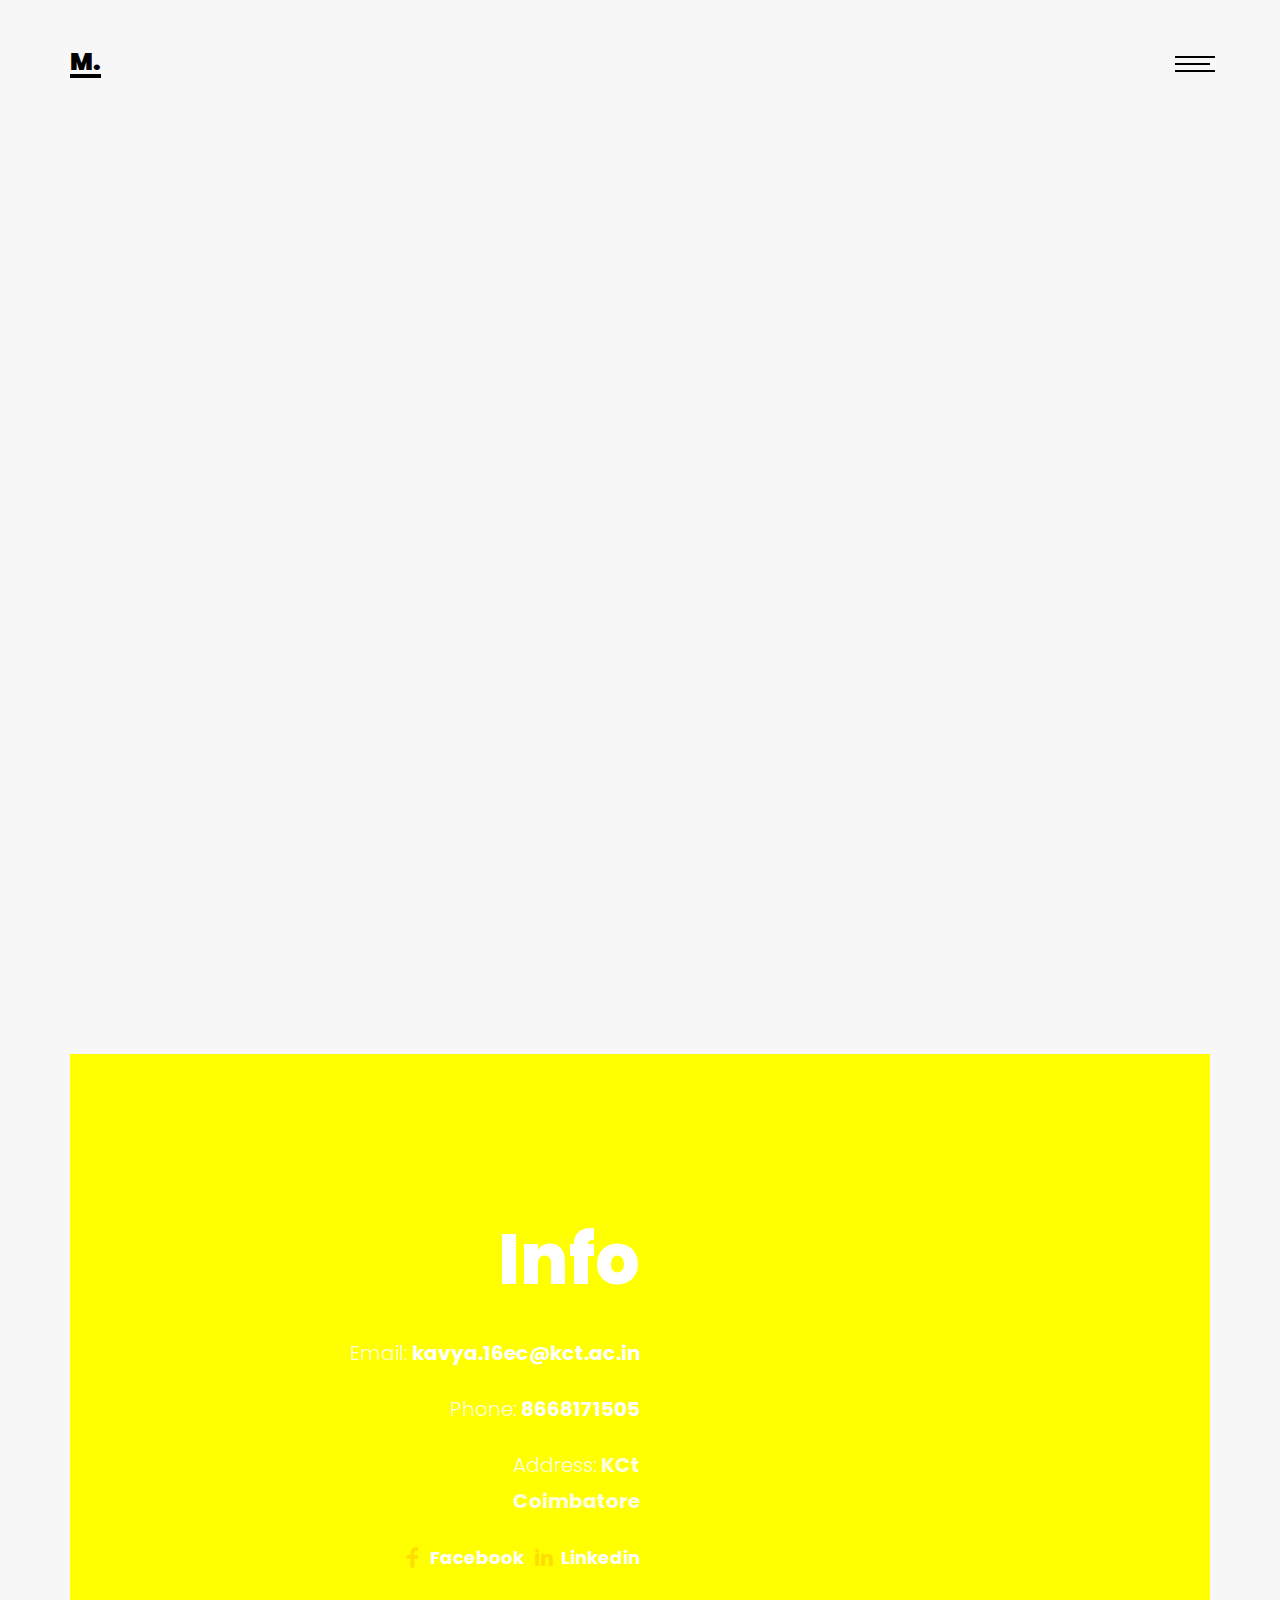
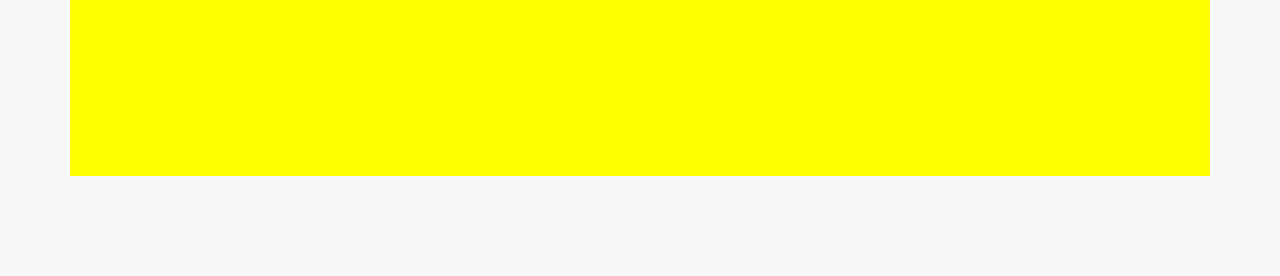
<file: services.html>
<!DOCTYPE HTML>
<html>
	<head>
	<meta charset="utf-8">
	<meta http-equiv="X-UA-Compatible" content="IE=edge">
	<title>Martin Template</title>
	<meta name="viewport" content="width=device-width, initial-scale=1">
	<meta name="description" content="" />
	<meta name="keywords" content="" />
	<meta name="author" content="" />

  <!-- Facebook and Twitter integration -->
	<meta property="og:title" content=""/>
	<meta property="og:image" content=""/>
	<meta property="og:url" content=""/>
	<meta property="og:site_name" content=""/>
	<meta property="og:description" content=""/>
	<meta name="twitter:title" content="" />
	<meta name="twitter:image" content="" />
	<meta name="twitter:url" content="" />
	<meta name="twitter:card" content="" />

	<!-- Place favicon.ico and apple-touch-icon.png in the root directory -->
	<link rel="shortcut icon" href="favicon.ico">

	<link href="https://fonts.googleapis.com/css?family=Poppins:300,400,500,600,700,800" rel="stylesheet">
	
	<!-- Animate.css -->
	<link rel="stylesheet" href="css/animate.css">
	<!-- Icomoon Icon Fonts-->
	<link rel="stylesheet" href="css/icomoon.css">
	<!-- Bootstrap  -->
	<link rel="stylesheet" href="css/bootstrap.css">
	<!-- Owl Carousel -->
	<link rel="stylesheet" href="css/owl.carousel.min.css">
	<link rel="stylesheet" href="css/owl.theme.default.min.css">
	<!-- Magnific Popup -->
	<link rel="stylesheet" href="css/magnific-popup.css">

	<link rel="stylesheet" href="css/style.css">


	<!-- Modernizr JS -->
	<script src="js/modernizr-2.6.2.min.js"></script>
	<!-- FOR IE9 below -->
	<!--[if lt IE 9]>
	<script src="js/respond.min.js"></script>
	<![endif]-->

	</head>
	<body>

	<nav id="colorlib-main-nav" role="navigation">
		<a href="#" class="js-colorlib-nav-toggle colorlib-nav-toggle active"><i></i></a>
		<div class="js-fullheight colorlib-table">
			<div class="colorlib-table-cell js-fullheight">
				<div class="container">
					<div class="row">
						<div class="col-md-12 text-center">
							<ul>
								<li><a href="index.html"><span>Home</span></a></li>
								<li><a href="about.html"><span>About</span></a></li>
								<li class="active"><a href="services.html"><span>Services</span></a></li>
								<li><a href="work.html"><span>Work</span></a></li>
								<li><a href="contact.html"><span>Contact</span></a></li>
							</ul>
						</div>
					</div>
				</div>
			</div>
		</div>
	</nav>
	
	<div id="colorlib-page">
		<header>
			<div class="container">
				<div class="row">
					<div class="col-md-12">
						<div class="colorlib-navbar-brand">
							<a class="colorlib-logo logo" href="index.html">M.</a>
						</div>
						<a href="#" class="js-colorlib-nav-toggle colorlib-nav-toggle"><i></i></a>
					</div>
				</div>
			</div>
		</header>

		<div class="colorlib-services">
			<div class="container">
				<div class="row">
					<div class="col-md-12 col-md-offset-0 text-center animate-box intro-heading">
						<span>What I Do</span>
						<h2>Strategy, design and a bit of magic</h2>
					</div>
				</div>
				<div class="row">
					<div class="col-md-4 text-center animate-box">
						<div class="services">
							<span class="icon">
								<i class="icon-magnifying-glass"></i>
							</span>
							<div class="desc">
								<h3><a href="#">Explore</a></h3>
								<h4>Design Sprints</h4>
								<h4>Product Strategy</h4>
								<h4>UX Strategy</h4>
							</div>
						</div>
					</div>
					<div class="col-md-4 text-center animate-box">
						<div class="services">
							<span class="icon">
								<i class="icon-layers"></i>
							</span>
							<div class="desc">
								<h3><a href="#">Create</a></h3>
								<h4>Information</h4>
								<h4>UX/UI Design</h4>
								<h4>Branding</h4>
							</div>
						</div>
					</div>
					<div class="col-md-4 text-center animate-box">
						<div class="services">
							<span class="icon">
								<i class="icon-lightbulb"></i>
							</span>
							<div class="desc">
								<h3><a href="#">Learn</a></h3>
								<h4>Prototyping</h4>
								<h4>User Testing</h4>
								<h4>UI Testing</h4>
							</div>
						</div>
					</div>
				</div>
			</div>
		</div>

		<div id="colorlib-subscribe">
			<div class="overlay"></div>
			<div class="container">
				<div class="row">
<!-- 					<div class="col-md-8 col-md-offset-2 text-center colorlib-heading animate-box">
						<h2>Subscribe Newsletter</h2>
						<p>Subscribe our newsletter and get latest update</p>
					</div> -->
				</div>
<!-- 				<div class="row animate-box">
					<div class="col-md-6 col-md-offset-3">
						<div class="row">
							<div class="col-md-12">
								<form class="form-inline qbstp-header-subscribe">
									<div class="col-three-forth">
										<div class="form-group">
											<input type="text" class="form-control" id="email" placeholder="Enter your email">
										</div>
									</div>
									<div class="col-one-third">
										<div class="form-group">
											<button type="submit" class="btn btn-primary">Subscribe Now</button>
										</div>
									</div>
								</form>
							</div>
						</div>
					</div>
				</div>
			</div>
		</div> -->

		<footer class="colorlib-footer">
			<div class="container">
				<div class="row">
<!-- 					<div class="col-md-6">
						<h3>Lets Talk</h3>
						<p>Even the all-powerful Pointing has no control about the blind texts it is an almost unorthographic life One day however a small line of blind text</p>
						<p class="btn-footer"><a href="#">Tell us about your project</a></p>
					</div> -->
					<div class="col-md-6 info">
						<h3>Info</h3>
						<p>Email: <strong><a href="#">kavya.16ec@kct.ac.in</a></strong></p>
						<p>Phone: <strong><a href="#">8668171505</a></strong></p>
						<p>Address: <strong>KCt <br> Coimbatore</strong></p>
						<p class="colorlib-social-icons">
							<span><a href="https://www.facebook.com/kavya.murugesan.9"><i class="icon-social-facebook"></i>Facebook</a></span>
							<span><a href="https://www.linkedin.com/in/kavya-murugesan-3b6b56150/"><i class="icon-social-linkedin"></i>Linkedin</a></span>
							
						</p>
					</div>
				</div>
			</div>
			<div class="container-fluid">
				<div class="row copyright">
					<div class="col-md-4 col-md-offset-4 text-center">
						
					</div>
				</div>
			</div>
		</footer>
	
	</div>

	<!-- jQuery -->
	<script src="js/jquery.min.js"></script>
	<!-- jQuery Easing -->
	<script src="js/jquery.easing.1.3.js"></script>
	<!-- Bootstrap -->
	<script src="js/bootstrap.min.js"></script>
	<!-- Waypoints -->
	<script src="js/jquery.waypoints.min.js"></script>
	<!-- Owl Carousel -->
	<script src="js/owl.carousel.min.js"></script>
	<!-- Magnific Popup -->
	<script src="js/jquery.magnific-popup.min.js"></script>
	<script src="js/magnific-popup-options.js"></script>

	<!-- Main JS (Do not remove) -->
	<script src="js/main.js"></script>

	</body>
</html>
</file>
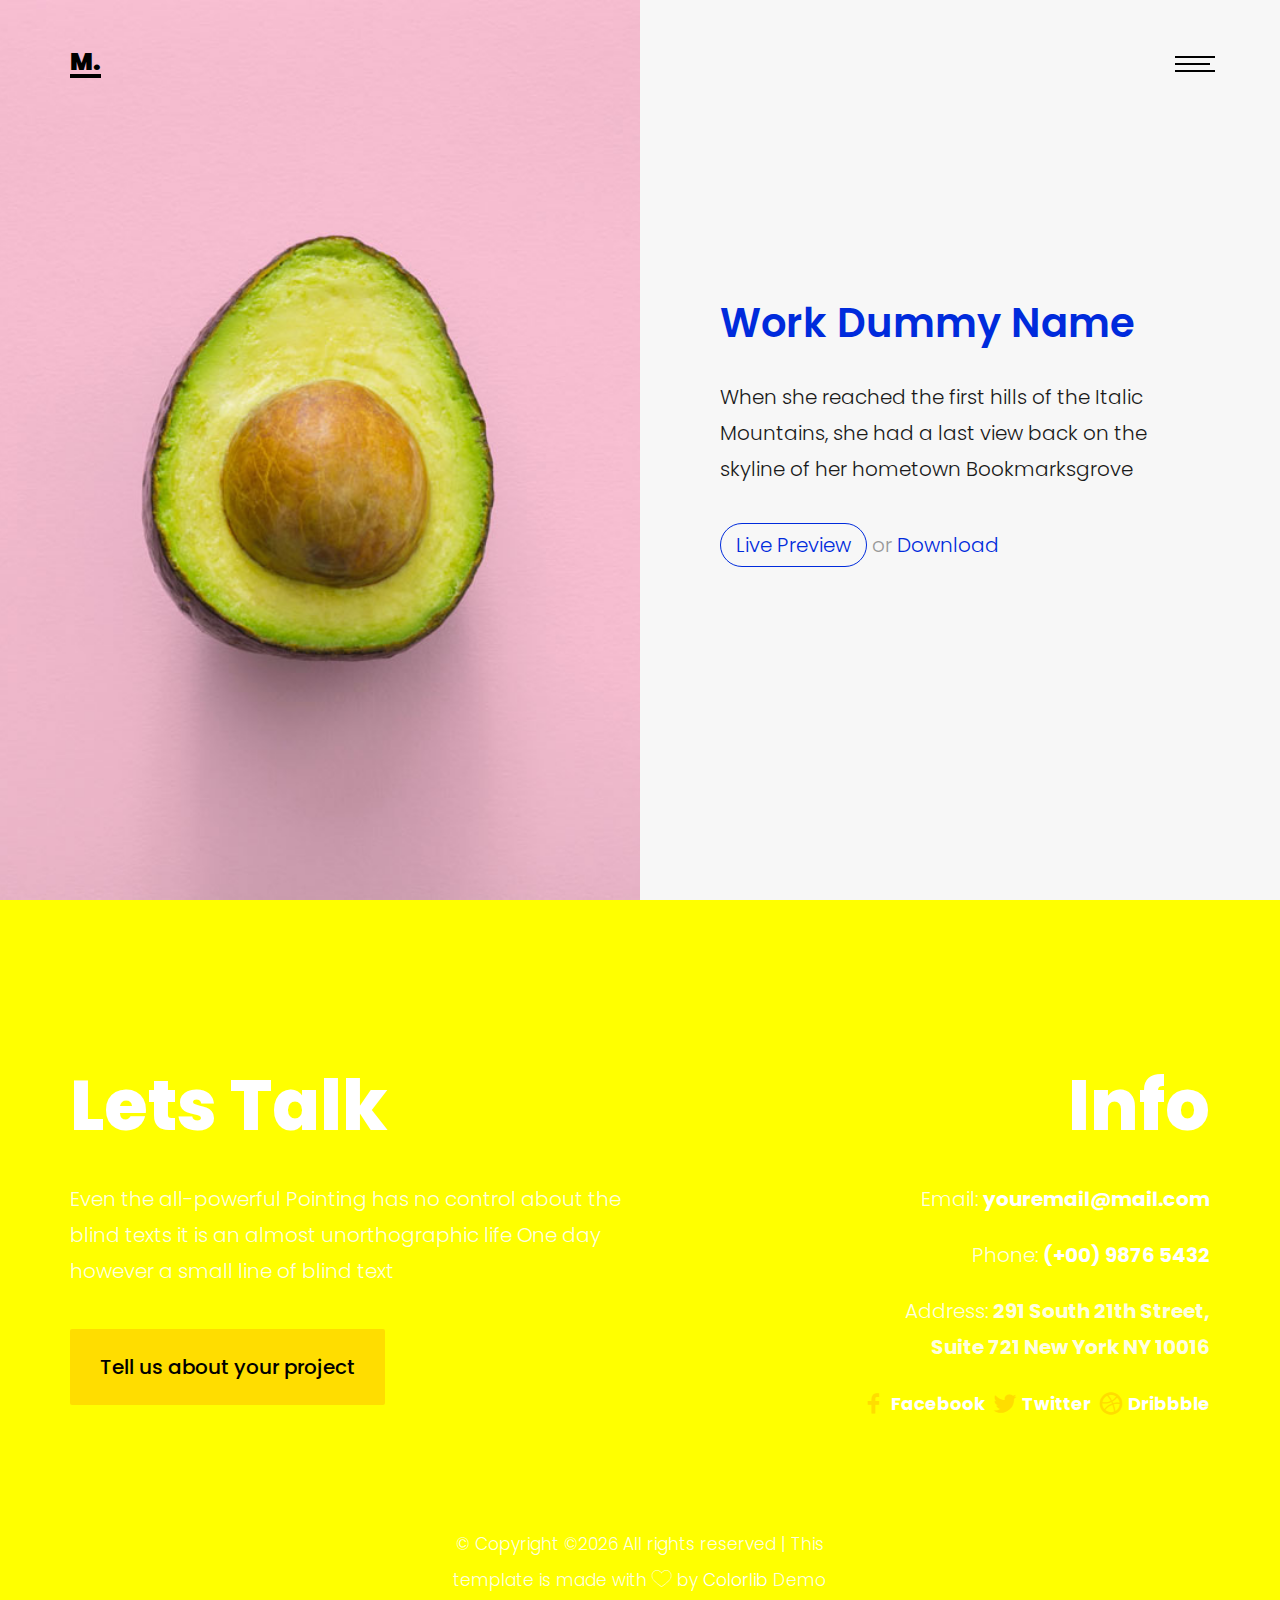
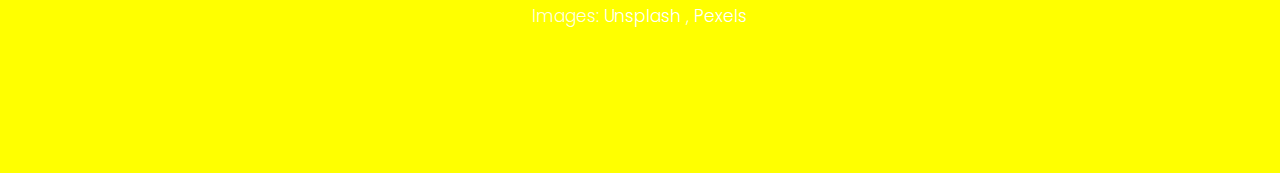
<file: work-single.html>
<!DOCTYPE HTML>
<html>
	<head>
	<meta charset="utf-8">
	<meta http-equiv="X-UA-Compatible" content="IE=edge">
	<title>Martin Template</title>
	<meta name="viewport" content="width=device-width, initial-scale=1">
	<meta name="description" content="" />
	<meta name="keywords" content="" />
	<meta name="author" content="" />

  <!-- Facebook and Twitter integration -->
	<meta property="og:title" content=""/>
	<meta property="og:image" content=""/>
	<meta property="og:url" content=""/>
	<meta property="og:site_name" content=""/>
	<meta property="og:description" content=""/>
	<meta name="twitter:title" content="" />
	<meta name="twitter:image" content="" />
	<meta name="twitter:url" content="" />
	<meta name="twitter:card" content="" />

	<!-- Place favicon.ico and apple-touch-icon.png in the root directory -->
	<link rel="shortcut icon" href="favicon.ico">

	<link href="https://fonts.googleapis.com/css?family=Poppins:300,400,500,600,700,800" rel="stylesheet">
	
	<!-- Animate.css -->
	<link rel="stylesheet" href="css/animate.css">
	<!-- Icomoon Icon Fonts-->
	<link rel="stylesheet" href="css/icomoon.css">
	<!-- Bootstrap  -->
	<link rel="stylesheet" href="css/bootstrap.css">
	<!-- Owl Carousel -->
	<link rel="stylesheet" href="css/owl.carousel.min.css">
	<link rel="stylesheet" href="css/owl.theme.default.min.css">
	<!-- Magnific Popup -->
	<link rel="stylesheet" href="css/magnific-popup.css">

	<link rel="stylesheet" href="css/style.css">


	<!-- Modernizr JS -->
	<script src="js/modernizr-2.6.2.min.js"></script>
	<!-- FOR IE9 below -->
	<!--[if lt IE 9]>
	<script src="js/respond.min.js"></script>
	<![endif]-->

	</head>
	<body>

	<nav id="colorlib-main-nav" role="navigation">
		<a href="#" class="js-colorlib-nav-toggle colorlib-nav-toggle active"><i></i></a>
		<div class="js-fullheight colorlib-table">
			<div class="colorlib-table-cell js-fullheight">
				<div class="container">
					<div class="row">
						<div class="col-md-12 text-center">
							<ul>
								<li><a href="index.html"><span>Home</span></a></li>
								<li><a href="about.html"><span>About</span></a></li>
								<li><a href="services.html"><span>Services</span></a></li>
								<li class="active"><a href="work.html"><span>Work</span></a></li>
								<li><a href="blog.html"><span>Blog</span></a></li>
								<li><a href="contact.html"><span>Contact</span></a></li>
							</ul>
						</div>
					</div>
				</div>
			</div>
		</div>
	</nav>
	
	<div id="colorlib-page">
		<header>
			<div class="container">
				<div class="row">
					<div class="col-md-12">
						<div class="colorlib-navbar-brand">
							<a class="colorlib-logo logo" href="index.html">M.</a>
						</div>
						<a href="#" class="js-colorlib-nav-toggle colorlib-nav-toggle"><i></i></a>
					</div>
				</div>
			</div>
		</header>

		<div class="work-single-flex js-fullheight">
			<div class="col-half js-full-height work-img" style="background-image: url(images/work-1.jpg);"></div>
			<div class="col-half js-fullheight">
				<div class="display-t js-fullheight">
					<div class="display-tc js-fullheight">
						<div class="work-desc">
							<h2>Work Dummy Name</h2>
							<p>When she reached the first hills of the Italic Mountains, she had a last view back on the skyline of her hometown Bookmarksgrove</p>
							<p class="button-btn"><a href="#" class="btn-preview">Live Preview</a> or <a href="#" class="btn-download">Download</a></p>
						</div>
					</div>
				</div>
			</div>
		</div>

		<footer class="colorlib-footer">
			<div class="container">
				<div class="row">
					<div class="col-md-6">
						<h3>Lets Talk</h3>
						<p>Even the all-powerful Pointing has no control about the blind texts it is an almost unorthographic life One day however a small line of blind text</p>
						<p class="btn-footer"><a href="#">Tell us about your project</a></p>
					</div>
					<div class="col-md-6 info">
						<h3>Info</h3>
						<p>Email: <strong><a href="#">youremail@mail.com</a></strong></p>
						<p>Phone: <strong><a href="#">(+00) 9876 5432</a></strong></p>
						<p>Address: <strong>291 South 21th Street, <br> Suite 721 New York NY 10016</strong></p>
						<p class="colorlib-social-icons">
							<span><a href="#"><i class="icon-social-facebook"></i>Facebook</a></span>
							<span><a href="#"><i class="icon-social-twitter"></i>Twitter</a></span>
							<span><a href="#"><i class="icon-social-dribbble"></i>Dribbble</a></span>
						</p>
					</div>
				</div>
			</div>
			<div class="container-fluid">
				<div class="row copyright">
					<div class="col-md-4 col-md-offset-4 text-center">
						<p>
							<small class="block">&copy; <!-- Link back to Colorlib can't be removed. Template is licensed under CC BY 3.0. -->
Copyright &copy;<script>document.write(new Date().getFullYear());</script> All rights reserved | This template is made with <i class="icon-heart" aria-hidden="true"></i> by <a href="https://colorlib.com" target="_blank">Colorlib</a>
<!-- Link back to Colorlib can't be removed. Template is licensed under CC BY 3.0. --></small> 
							<small class="block">Demo Images: <a href="http://unsplash.co/" target="_blank">Unsplash</a> , <a href="https://www.pexels.com/" target="_blank">Pexels</a></small>
						</p>
					</div>
				</div>
			</div>
		</footer>
	
	</div>

	<!-- jQuery -->
	<script src="js/jquery.min.js"></script>
	<!-- jQuery Easing -->
	<script src="js/jquery.easing.1.3.js"></script>
	<!-- Bootstrap -->
	<script src="js/bootstrap.min.js"></script>
	<!-- Waypoints -->
	<script src="js/jquery.waypoints.min.js"></script>
	<!-- Owl Carousel -->
	<script src="js/owl.carousel.min.js"></script>
	<!-- Magnific Popup -->
	<script src="js/jquery.magnific-popup.min.js"></script>
	<script src="js/magnific-popup-options.js"></script>

	<!-- Main JS (Do not remove) -->
	<script src="js/main.js"></script>

	</body>
</html>
</file>
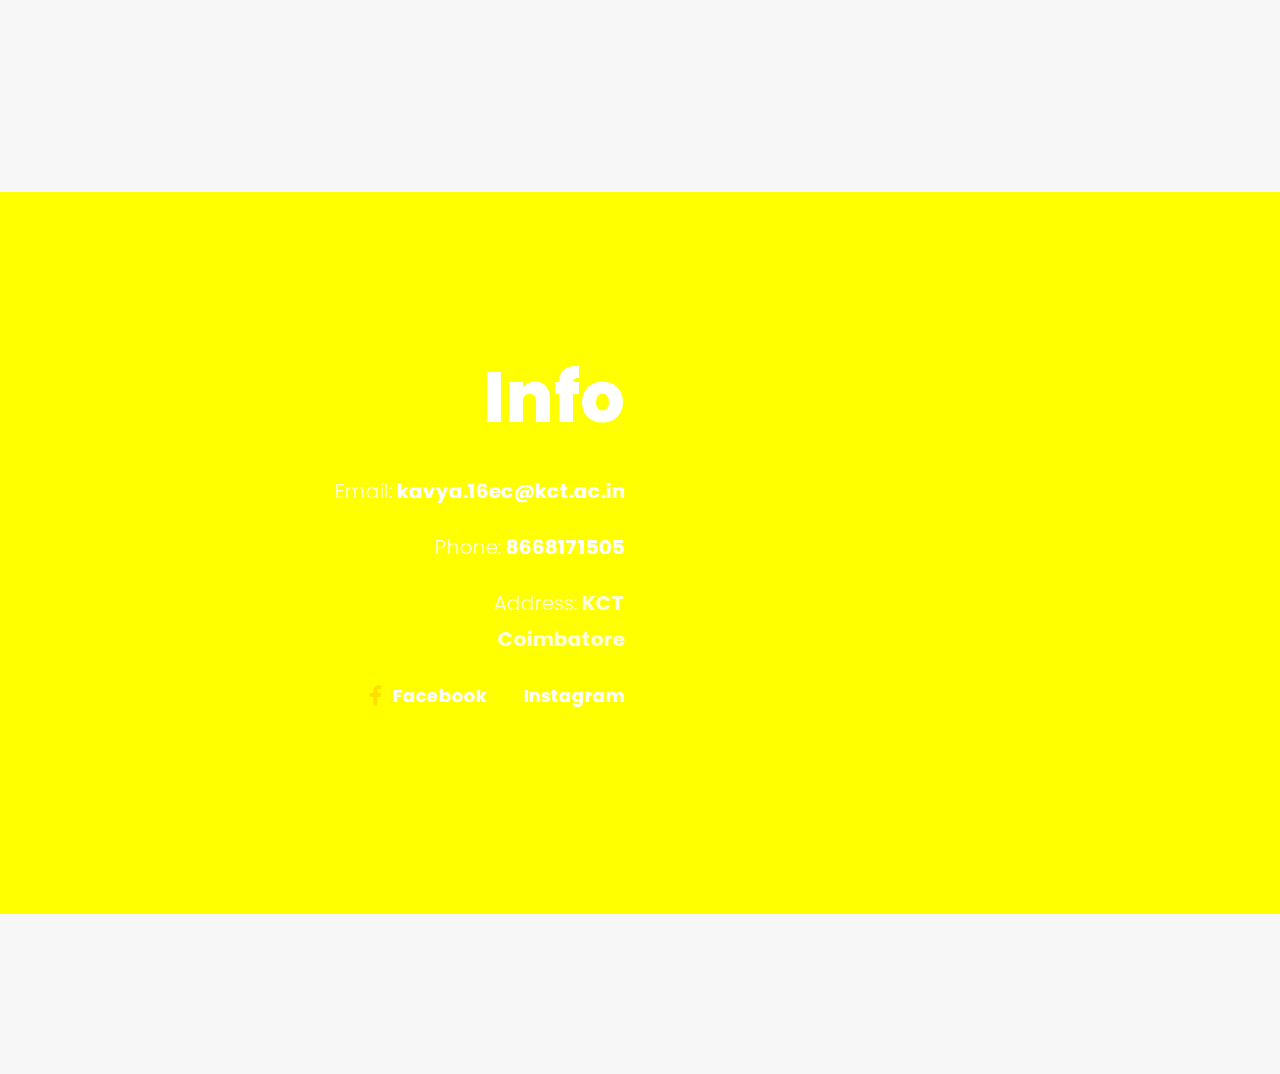
<file: work.html>
<!DOCTYPE HTML>
<html>
	<head>
	<meta charset="utf-8">
	<meta http-equiv="X-UA-Compatible" content="IE=edge">
	<title>Martin Template</title>
	<meta name="viewport" content="width=device-width, initial-scale=1">
	<meta name="description" content="" />
	<meta name="keywords" content="" />
	<meta name="author" content="" />

  <!-- Facebook and Twitter integration -->
	<meta property="og:title" content=""/>
	<meta property="og:image" content=""/>
	<meta property="og:url" content=""/>
	<meta property="og:site_name" content=""/>
	<meta property="og:description" content=""/>
	<meta name="twitter:title" content="" />
	<meta name="twitter:image" content="" />
	<meta name="twitter:url" content="" />
	<meta name="twitter:card" content="" />

	<!-- Place favicon.ico and apple-touch-icon.png in the root directory -->
	<link rel="shortcut icon" href="favicon.ico">

	<link href="https://fonts.googleapis.com/css?family=Poppins:300,400,500,600,700,800" rel="stylesheet">
	
	<!-- Animate.css -->
	<link rel="stylesheet" href="css/animate.css">
	<!-- Icomoon Icon Fonts-->
	<link rel="stylesheet" href="css/icomoon.css">
	<!-- Bootstrap  -->
	<link rel="stylesheet" href="css/bootstrap.css">
	<!-- Owl Carousel -->
	<link rel="stylesheet" href="css/owl.carousel.min.css">
	<link rel="stylesheet" href="css/owl.theme.default.min.css">
	<!-- Magnific Popup -->
	<link rel="stylesheet" href="css/magnific-popup.css">

	<link rel="stylesheet" href="css/style.css">


	<!-- Modernizr JS -->
	<script src="js/modernizr-2.6.2.min.js"></script>
	<!-- FOR IE9 below -->
	<!--[if lt IE 9]>
	<script src="js/respond.min.js"></script>
	<![endif]-->

	</head>
	<body>

	<nav id="colorlib-main-nav" role="navigation">
		<a href="#" class="js-colorlib-nav-toggle colorlib-nav-toggle active"><i></i></a>
		<div class="js-fullheight colorlib-table">
			<div class="colorlib-table-cell js-fullheight">
				<div class="container">
					<div class="row">
						<div class="col-md-12 text-center">
							<ul>
								<li><a href="index.html"><span>Home</span></a></li>
								<li><a href="about.html"><span>About</span></a></li>
								<li><a href="services.html"><span>Services</span></a></li>
								<li class="active"><a href="work.html"><span>Work</span></a></li>
								<li><a href="contact.html"><span>Contact</span></a></li>
							</ul>
						</div>
					</div>
				</div>
			</div>
		</div>
	</nav>
	
	<div id="colorlib-page">
		<header>
			<div class="container">
				<div class="row">
					<div class="col-md-12">
						<div class="colorlib-navbar-brand">
							<a class="colorlib-logo logo" href="index.html">M.</a>
						</div>
						<a href="#" class="js-colorlib-nav-toggle colorlib-nav-toggle"><i></i></a>
					</div>
				</div>
			</div>
		</header>

		<div class="colorlib-work">
			<div class="container-fluid">
				<div class="row">
					<div class="col-md-12 col-md-offset-0 text-center animate-box intro-heading intro-heading-2">
						<span>Work</span>
					</div>
				</div>
				<div class="row">
					
					<div class="col-md-12 no-gutters">
						<div class="work-entry-flex animate-box js-fullheight">
							<div class="col-three-forth js-fullheight">
								<div class="row no-gutters">
									<div class="col-md-12 col-md-offset-0 no-gutters">
										<div class="work-img js-fullheight" style="background-image: url(images/20170729_172619.jpg);">
										</div>
									</div>
								</div>
							</div>
							<div class="col-one-forth js-fullheight">
								<div class="row no-gutters">
									<div class="col-md-12 col-md-offset-0 col-md-pull-2 col-xs-pull-1 no-gutters">
										<div class="display-t js-fullheight">
											<div class="display-tc js-fullheight">
												<div class="text-inner text-inner-left">
													<p class="tag"><span>Digital Product Design</span>, <span>UI/UX</span></p>
													<h2><a href="#">Voice Controlled Rover</a></h2>
													<p>Take a base for setting up wheels for motion add two wheels that compiles up to our Reer wheels. Add a ball bearing in the front and now u get an Auto-rickshaw like structure. Place Arduino and battery on to the board and afix them with screws. Now two DC motors on two wheels and connect them to a H-bridge motor driver. Connect the motor drive to the Arduino using jumper wires.</p>
													<p><a href="#" class="btn-view">Case Study</a></p>
												</div>
											</div>
										</div>
									</div>
								</div>
							</div>
						</div>
					</div>
					
					<div class="col-md-12 no-gutters">
						<div class="work-entry-flex animate-box js-fullheight">
							<div class="col-three-forth js-fullheight">
								<div class="row no-gutters">
									<div class="col-md-12 col-md-offset-0 col-md-push-12 no-gutters">
										<div class="work-img js-fullheight" style="background-image: url(images/1.jpg);">
										</div>
									</div>
								</div>
							</div>
							<div class="col-one-forth js-fullheight">
								<div class="row no-gutters">
									<div class="col-md-12 col-md-pull-10 col-md-offset-0 col-xs-pull-1 no-gutters">
										<div class="display-t js-fullheight">
											<div class="display-tc js-fullheight">
												<div class="text-inner text-inner-left">
													<p class="tag"><span>Digital Product Design</span>, <span>UI/UX</span></p>
													<h2><a href="#">Care 360</a></h2>
													<p>A completely automated IoT enabled device which can evaluate the basic health parameters non invasively and generate a report which can be used for diagnostic purposes. The device can evaluate up to 11 parameters Create a medical portfolio which enables the user to avail government health benefits The device is able to evaluate all these parameters in under 60 mins</p>
													<p><a href="#" class="btn-view">Case Study</a></p>
												</div>
											</div>
										</div>
									</div>
								</div>
							</div>
						</div>
					</div>

					<div class="col-md-12 no-gutters">
						<div class="work-entry-flex animate-box js-fullheight">
							<div class="col-three-forth js-fullheight">
								<div class="row no-gutters">
									<div class="col-md-12 col-md-offset-0 no-gutters">
										<div class="work-img js-fullheight" style="background-image: url(images/20170421_200157.jpg);">
										</div>
									</div>
								</div>
							</div>
							<div class="col-one-forth js-fullheight">
								<div class="row no-gutters">
									<div class="col-md-12 col-md-offset-0 col-md-pull-2 col-xs-pull-1 no-gutters">
										<div class="display-t js-fullheight">
											<div class="display-tc js-fullheight">
												<div class="text-inner text-inner-left">
													<p class="tag"><span>Digital Product Design</span>, <span>UI/UX</span></p>
													<h2><a href="#">Bluetooth Based Home Automation </a></h2>
													<p>When the power is turned on, the connection LED on the Bluetooth module starts blinking. We need to start the “Bluetooth Controller” app in our smartphone and get connected to the Bluetooth module. If the pairing is successful, the LED becomes stable.Now, in the app, we need to set different keys for different loads and their corresponding value that must be transmitted when that key is pressed. The following image shows a set of keys to control 4 loads and an additional key to turn off all the loads..</p>
													<p><a href="#" class="btn-view">Case Study</a></p>
												</div>
											</div>
										</div>
									</div>
								</div>
							</div>
						</div>
					</div>
					
		
		
		<footer class="colorlib-footer">
			<div class="container">
				<div class="row">
<!-- 					<div class="col-md-6">
						<h3>Lets Talk</h3>
						<p>Even the all-powerful Pointing has no control about the blind texts it is an almost unorthographic life One day however a small line of blind text</p>
						<p class="btn-footer"><a href="#">Tell us about your project</a></p>
					</div> -->
					<div class="col-md-6 info">
						<h3>Info</h3>
						<p>Email: <strong><a href="#">kavya.16ec@kct.ac.in</a></strong></p>
						<p>Phone: <strong><a href="#">8668171505</a></strong></p>
						<p>Address: <strong>KCT <br>Coimbatore</strong></p>
						<p class="colorlib-social-icons">
							<span><a href="https://www.facebook.com/kavya.murugesan.9"><i class="icon-social-facebook"></i>Facebook</a></span>
							<span><a href="https://www.instagram.com/km_at_99/"><i class="icon-social-instagram"></i>Instagram</a></span>
							
						</p>
					</div>
				</div>
			</div>
			<div class="container-fluid">
				<div class="row copyright">
					<div class="col-md-4 col-md-offset-4 text-center">
						
					</div>
				</div>
			</div>
		</footer>
	
	</div>

	<!-- jQuery -->
	<script src="js/jquery.min.js"></script>
	<!-- jQuery Easing -->
	<script src="js/jquery.easing.1.3.js"></script>
	<!-- Bootstrap -->
	<script src="js/bootstrap.min.js"></script>
	<!-- Waypoints -->
	<script src="js/jquery.waypoints.min.js"></script>
	<!-- Owl Carousel -->
	<script src="js/owl.carousel.min.js"></script>
	<!-- Magnific Popup -->
	<script src="js/jquery.magnific-popup.min.js"></script>
	<script src="js/magnific-popup-options.js"></script>

	<!-- Main JS (Do not remove) -->
	<script src="js/main.js"></script>

	</body>
</html>
</file>
<file: css/icomoon.css>
@font-face {
  font-family: 'icomoon';
  src:  url('fonts/icomoon.eot?4ros5j');
  src:  url('fonts/icomoon.eot?4ros5j#iefix') format('embedded-opentype'),
    url('fonts/icomoon.ttf?4ros5j') format('truetype'),
    url('fonts/icomoon.woff?4ros5j') format('woff'),
    url('fonts/icomoon.svg?4ros5j#icomoon') format('svg');
  font-weight: normal;
  font-style: normal;
}

[class^="icon-"], [class*=" icon-"] {
  /* use !important to prevent issues with browser extensions that change fonts */
  font-family: 'icomoon' !important;
  speak: none;
  font-style: normal;
  font-weight: normal;
  font-variant: normal;
  text-transform: none;
  line-height: 1;

  /* Better Font Rendering =========== */
  -webkit-font-smoothing: antialiased;
  -moz-osx-font-smoothing: grayscale;
}

.icon-add-outline:before {
  content: "\eb3e";
}
.icon-add-solid:before {
  content: "\eb3f";
}
.icon-adjust:before {
  content: "\eb40";
}
.icon-airplane:before {
  content: "\eb41";
}
.icon-album:before {
  content: "\eb42";
}
.icon-align-center2:before {
  content: "\eb43";
}
.icon-align-justified:before {
  content: "\eb44";
}
.icon-align-left2:before {
  content: "\eb45";
}
.icon-align-right2:before {
  content: "\eb46";
}
.icon-anchor4:before {
  content: "\eb47";
}
.icon-announcement:before {
  content: "\eb48";
}
.icon-apparel:before {
  content: "\eb49";
}
.icon-arrow-down3:before {
  content: "\eb4a";
}
.icon-arrow-left3:before {
  content: "\eb4b";
}
.icon-arrow-outline-down:before {
  content: "\eb4c";
}
.icon-arrow-outline-left:before {
  content: "\eb4d";
}
.icon-arrow-outline-right:before {
  content: "\eb4e";
}
.icon-arrow-outline-up:before {
  content: "\eb4f";
}
.icon-arrow-right3:before {
  content: "\eb50";
}
.icon-arrow-thick-down:before {
  content: "\eb51";
}
.icon-arrow-thick-left:before {
  content: "\eb52";
}
.icon-arrow-thick-right:before {
  content: "\eb53";
}
.icon-arrow-thick-up:before {
  content: "\eb54";
}
.icon-arrow-thin-down:before {
  content: "\eb55";
}
.icon-arrow-thin-left:before {
  content: "\eb56";
}
.icon-arrow-thin-right:before {
  content: "\eb57";
}
.icon-arrow-thin-up:before {
  content: "\eb58";
}
.icon-arrow-up3:before {
  content: "\eb59";
}
.icon-artist:before {
  content: "\eb5a";
}
.icon-at-symbol:before {
  content: "\eb5b";
}
.icon-attachment3:before {
  content: "\eb5c";
}
.icon-backspace2:before {
  content: "\eb5d";
}
.icon-backward:before {
  content: "\eb5e";
}
.icon-backward-step:before {
  content: "\eb5f";
}
.icon-badge:before {
  content: "\eb60";
}
.icon-battery-full2:before {
  content: "\eb61";
}
.icon-battery-half:before {
  content: "\eb62";
}
.icon-battery-low2:before {
  content: "\eb63";
}
.icon-beverage:before {
  content: "\eb64";
}
.icon-block:before {
  content: "\eb65";
}
.icon-bluetooth2:before {
  content: "\eb66";
}
.icon-bolt:before {
  content: "\eb67";
}
.icon-book-reference:before {
  content: "\eb68";
}
.icon-bookmark3:before {
  content: "\eb69";
}
.icon-bookmarkcopy2:before {
  content: "\eb6a";
}
.icon-bookmarkcopy3:before {
  content: "\eb6b";
}
.icon-bookmark-outline:before {
  content: "\eb6c";
}
.icon-bookmark-outline-add:before {
  content: "\eb6d";
}
.icon-border-all:before {
  content: "\eb6e";
}
.icon-border-bottom:before {
  content: "\eb6f";
}
.icon-border-horizontal:before {
  content: "\eb70";
}
.icon-border-inner:before {
  content: "\eb71";
}
.icon-border-left:before {
  content: "\eb72";
}
.icon-border-none:before {
  content: "\eb73";
}
.icon-border-outer:before {
  content: "\eb74";
}
.icon-border-right:before {
  content: "\eb75";
}
.icon-border-top:before {
  content: "\eb76";
}
.icon-border-vertical:before {
  content: "\eb77";
}
.icon-box2:before {
  content: "\eb78";
}
.icon-brightness-down:before {
  content: "\eb79";
}
.icon-brightness-up:before {
  content: "\eb7a";
}
.icon-browser-window:before {
  content: "\eb7b";
}
.icon-browser-window-new:before {
  content: "\eb7c";
}
.icon-browser-window-open:before {
  content: "\eb7d";
}
.icon-bug:before {
  content: "\eb7e";
}
.icon-buoy:before {
  content: "\eb7f";
}
.icon-calculator2:before {
  content: "\eb80";
}
.icon-calendar3:before {
  content: "\eb81";
}
.icon-camera4:before {
  content: "\eb82";
}
.icon-chart:before {
  content: "\eb83";
}
.icon-chart-bar2:before {
  content: "\eb84";
}
.icon-chart-pie2:before {
  content: "\eb85";
}
.icon-chat-bubble-dots:before {
  content: "\eb86";
}
.icon-checkmark:before {
  content: "\eb87";
}
.icon-checkmark-outline:before {
  content: "\eb88";
}
.icon-cheveron-down:before {
  content: "\eb89";
}
.icon-cheveron-left:before {
  content: "\eb8a";
}
.icon-cheveron-outline-down:before {
  content: "\eb8b";
}
.icon-cheveron-outline-left:before {
  content: "\eb8c";
}
.icon-cheveron-outline-right:before {
  content: "\eb8d";
}
.icon-cheveron-outline-up:before {
  content: "\eb8e";
}
.icon-cheveron-right:before {
  content: "\eb8f";
}
.icon-cheveron-up:before {
  content: "\eb90";
}
.icon-clipboard4:before {
  content: "\eb91";
}
.icon-close:before {
  content: "\eb92";
}
.icon-close-outline:before {
  content: "\eb93";
}
.icon-close-solid:before {
  content: "\eb94";
}
.icon-cloud3:before {
  content: "\eb95";
}
.icon-cloud-upload:before {
  content: "\eb96";
}
.icon-code3:before {
  content: "\eb97";
}
.icon-coffee2:before {
  content: "\eb98";
}
.icon-cog2:before {
  content: "\eb99";
}
.icon-color-palette:before {
  content: "\eb9a";
}
.icon-compose:before {
  content: "\eb9b";
}
.icon-computer-desktop:before {
  content: "\eb9c";
}
.icon-computer-laptop:before {
  content: "\eb9d";
}
.icon-conversation:before {
  content: "\eb9e";
}
.icon-copy2:before {
  content: "\eb9f";
}
.icon-credit-card3:before {
  content: "\eba0";
}
.icon-currency-dollar:before {
  content: "\eba1";
}
.icon-dashboard:before {
  content: "\eba2";
}
.icon-date-add:before {
  content: "\eba3";
}
.icon-dial-pad:before {
  content: "\eba4";
}
.icon-directions2:before {
  content: "\eba5";
}
.icon-document3:before {
  content: "\eba6";
}
.icon-document-add2:before {
  content: "\eba7";
}
.icon-dots-horizontal-double:before {
  content: "\eba8";
}
.icon-dots-horizontal-triple:before {
  content: "\eba9";
}
.icon-download4:before {
  content: "\ebaa";
}
.icon-duplicate:before {
  content: "\ebab";
}
.icon-edit-copy:before {
  content: "\ebac";
}
.icon-edit-crop:before {
  content: "\ebad";
}
.icon-edit-cut:before {
  content: "\ebae";
}
.icon-edit-pencil:before {
  content: "\ebaf";
}
.icon-education:before {
  content: "\ebb0";
}
.icon-envelope2:before {
  content: "\ebb1";
}
.icon-exclamation-outline:before {
  content: "\ebb2";
}
.icon-exclamation-solid:before {
  content: "\ebb3";
}
.icon-explore:before {
  content: "\ebb4";
}
.icon-factory:before {
  content: "\ebb5";
}
.icon-fast-forward2:before {
  content: "\ebb6";
}
.icon-fast-rewind:before {
  content: "\ebb7";
}
.icon-film3:before {
  content: "\ebb8";
}
.icon-filter2:before {
  content: "\ebb9";
}
.icon-flag4:before {
  content: "\ebba";
}
.icon-flashlight:before {
  content: "\ebbb";
}
.icon-folder3:before {
  content: "\ebbc";
}
.icon-folder-outline:before {
  content: "\ebbd";
}
.icon-folder-outline-add:before {
  content: "\ebbe";
}
.icon-format-bold:before {
  content: "\ebbf";
}
.icon-format-font-size:before {
  content: "\ebc0";
}
.icon-format-italic:before {
  content: "\ebc1";
}
.icon-format-text-size:before {
  content: "\ebc2";
}
.icon-format-underline:before {
  content: "\ebc3";
}
.icon-forward:before {
  content: "\ebc4";
}
.icon-forward-step:before {
  content: "\ebc5";
}
.icon-gift4:before {
  content: "\ebc6";
}
.icon-globe4:before {
  content: "\ebc7";
}
.icon-hand-stop:before {
  content: "\ebc8";
}
.icon-hard-drive2:before {
  content: "\ebc9";
}
.icon-headphones3:before {
  content: "\ebca";
}
.icon-heart4:before {
  content: "\ebcb";
}
.icon-home3:before {
  content: "\ebcc";
}
.icon-hot:before {
  content: "\ebcd";
}
.icon-hour-glass:before {
  content: "\ebce";
}
.icon-inbox2:before {
  content: "\ebcf";
}
.icon-inbox-check:before {
  content: "\ebd0";
}
.icon-inbox-download:before {
  content: "\ebd1";
}
.icon-inbox-full:before {
  content: "\ebd2";
}
.icon-indent-decrease:before {
  content: "\ebd3";
}
.icon-indent-increase:before {
  content: "\ebd4";
}
.icon-information-outline:before {
  content: "\ebd5";
}
.icon-information-solid:before {
  content: "\ebd6";
}
.icon-key3:before {
  content: "\ebd7";
}
.icon-keyboard:before {
  content: "\ebd8";
}
.icon-layers3:before {
  content: "\ebd9";
}
.icon-library:before {
  content: "\ebda";
}
.icon-light-bulb:before {
  content: "\ebdb";
}
.icon-link3:before {
  content: "\ebdc";
}
.icon-list2:before {
  content: "\ebdd";
}
.icon-list-add:before {
  content: "\ebde";
}
.icon-list-bullet:before {
  content: "\ebdf";
}
.icon-load-balancer:before {
  content: "\ebe0";
}
.icon-location2:before {
  content: "\ebe1";
}
.icon-location-current:before {
  content: "\ebe2";
}
.icon-location-food:before {
  content: "\ebe3";
}
.icon-location-gas-station:before {
  content: "\ebe4";
}
.icon-location-hotel:before {
  content: "\ebe5";
}
.icon-location-marina:before {
  content: "\ebe6";
}
.icon-location-park:before {
  content: "\ebe7";
}
.icon-location-restroom:before {
  content: "\ebe8";
}
.icon-location-shopping:before {
  content: "\ebe9";
}
.icon-lock-closed2:before {
  content: "\ebea";
}
.icon-lock-open2:before {
  content: "\ebeb";
}
.icon-map4:before {
  content: "\ebec";
}
.icon-menu2:before {
  content: "\ebed";
}
.icon-mic3:before {
  content: "\ebee";
}
.icon-minus-outline2:before {
  content: "\ebef";
}
.icon-minus-solid:before {
  content: "\ebf0";
}
.icon-mobile-devices:before {
  content: "\ebf1";
}
.icon-mood-happy-outline:before {
  content: "\ebf2";
}
.icon-mood-happy-solid:before {
  content: "\ebf3";
}
.icon-mood-neutral-outline:before {
  content: "\ebf4";
}
.icon-mood-neutral-solid:before {
  content: "\ebf5";
}
.icon-mood-sad-outline:before {
  content: "\ebf6";
}
.icon-mood-sad-solid:before {
  content: "\ebf7";
}
.icon-mouse:before {
  content: "\ebf8";
}
.icon-music-album:before {
  content: "\ebf9";
}
.icon-music-artist:before {
  content: "\ebfa";
}
.icon-music-notes:before {
  content: "\ebfb";
}
.icon-music-playlist:before {
  content: "\ebfc";
}
.icon-navigation-more:before {
  content: "\ebfd";
}
.icon-network:before {
  content: "\ebfe";
}
.icon-news-paper:before {
  content: "\ebff";
}
.icon-notification:before {
  content: "\ec00";
}
.icon-notifications:before {
  content: "\ec01";
}
.icon-notifications-outline:before {
  content: "\ec02";
}
.icon-paste:before {
  content: "\ec03";
}
.icon-pause2:before {
  content: "\ec04";
}
.icon-pause-outline:before {
  content: "\ec05";
}
.icon-pause-solid:before {
  content: "\ec06";
}
.icon-pen-tool:before {
  content: "\ec07";
}
.icon-phone4:before {
  content: "\ec08";
}
.icon-photo:before {
  content: "\ec09";
}
.icon-php-elephant:before {
  content: "\ec0a";
}
.icon-pin2:before {
  content: "\ec0b";
}
.icon-play2:before {
  content: "\ec0c";
}
.icon-play-outline:before {
  content: "\ec0d";
}
.icon-playlist:before {
  content: "\ec0e";
}
.icon-plugin:before {
  content: "\ec0f";
}
.icon-portfolio:before {
  content: "\ec10";
}
.icon-printer4:before {
  content: "\ec11";
}
.icon-pylon:before {
  content: "\ec12";
}
.icon-question:before {
  content: "\ec13";
}
.icon-queue:before {
  content: "\ec14";
}
.icon-radar2:before {
  content: "\ec15";
}
.icon-radarcopy2:before {
  content: "\ec16";
}
.icon-radio2:before {
  content: "\ec17";
}
.icon-refresh3:before {
  content: "\ec18";
}
.icon-reload:before {
  content: "\ec19";
}
.icon-reply:before {
  content: "\ec1a";
}
.icon-reply-all:before {
  content: "\ec1b";
}
.icon-repost:before {
  content: "\ec1c";
}
.icon-save-disk:before {
  content: "\ec1d";
}
.icon-screen-full:before {
  content: "\ec1e";
}
.icon-search3:before {
  content: "\ec1f";
}
.icon-send2:before {
  content: "\ec20";
}
.icon-servers:before {
  content: "\ec21";
}
.icon-share2:before {
  content: "\ec22";
}
.icon-share-01:before {
  content: "\ec23";
}
.icon-share-alt:before {
  content: "\ec24";
}
.icon-shield3:before {
  content: "\ec25";
}
.icon-shopping-cart3:before {
  content: "\ec26";
}
.icon-show-sidebar:before {
  content: "\ec27";
}
.icon-shuffle2:before {
  content: "\ec28";
}
.icon-stand-by:before {
  content: "\ec29";
}
.icon-star-full:before {
  content: "\ec2a";
}
.icon-station:before {
  content: "\ec2b";
}
.icon-step-backward:before {
  content: "\ec2c";
}
.icon-step-forward:before {
  content: "\ec2d";
}
.icon-stethoscope:before {
  content: "\ec2e";
}
.icon-store-front:before {
  content: "\ec2f";
}
.icon-stroke-width:before {
  content: "\ec30";
}
.icon-subdirectory-left:before {
  content: "\ec31";
}
.icon-subdirectory-right:before {
  content: "\ec32";
}
.icon-swap:before {
  content: "\ec33";
}
.icon-tablet3:before {
  content: "\ec34";
}
.icon-tag3:before {
  content: "\ec35";
}
.icon-target3:before {
  content: "\ec36";
}
.icon-text-box:before {
  content: "\ec37";
}
.icon-text-decoration:before {
  content: "\ec38";
}
.icon-thermometer3:before {
  content: "\ec39";
}
.icon-thumbs-down3:before {
  content: "\ec3a";
}
.icon-thumbs-up3:before {
  content: "\ec3b";
}
.icon-ticket2:before {
  content: "\ec3c";
}
.icon-time2:before {
  content: "\ec3d";
}
.icon-timer:before {
  content: "\ec3e";
}
.icon-toolscopy:before {
  content: "\ec3f";
}
.icon-translate:before {
  content: "\ec40";
}
.icon-trash3:before {
  content: "\ec41";
}
.icon-travel:before {
  content: "\ec42";
}
.icon-travel-bus:before {
  content: "\ec43";
}
.icon-travel-car:before {
  content: "\ec44";
}
.icon-travel-case:before {
  content: "\ec45";
}
.icon-travel-taxi-cab:before {
  content: "\ec46";
}
.icon-travel-train:before {
  content: "\ec47";
}
.icon-travel-walk:before {
  content: "\ec48";
}
.icon-trophy2:before {
  content: "\ec49";
}
.icon-tuning:before {
  content: "\ec4a";
}
.icon-upload4:before {
  content: "\ec4b";
}
.icon-usb:before {
  content: "\ec4c";
}
.icon-user3:before {
  content: "\ec4d";
}
.icon-user-add2:before {
  content: "\ec4e";
}
.icon-user-group:before {
  content: "\ec4f";
}
.icon-user-solid-circle:before {
  content: "\ec50";
}
.icon-user-solid-square:before {
  content: "\ec51";
}
.icon-vector:before {
  content: "\ec52";
}
.icon-video-camera:before {
  content: "\ec53";
}
.icon-view-carousel:before {
  content: "\ec54";
}
.icon-view-column:before {
  content: "\ec55";
}
.icon-view-hide:before {
  content: "\ec56";
}
.icon-view-list:before {
  content: "\ec57";
}
.icon-view-show:before {
  content: "\ec58";
}
.icon-view-tile:before {
  content: "\ec59";
}
.icon-volume-down2:before {
  content: "\ec5a";
}
.icon-volume-mute2:before {
  content: "\ec5b";
}
.icon-volume-off:before {
  content: "\ec5c";
}
.icon-volume-up2:before {
  content: "\ec5d";
}
.icon-wallet2:before {
  content: "\ec5e";
}
.icon-watch3:before {
  content: "\ec5f";
}
.icon-window:before {
  content: "\ec60";
}
.icon-window-new:before {
  content: "\ec61";
}
.icon-window-open:before {
  content: "\ec62";
}
.icon-wrench:before {
  content: "\ec63";
}
.icon-yin-yang:before {
  content: "\ec64";
}
.icon-zoom-in3:before {
  content: "\ec65";
}
.icon-zoom-out3:before {
  content: "\ec66";
}
.icon-times:before {
  content: "\e900";
}
.icon-tick:before {
  content: "\e901";
}
.icon-plus:before {
  content: "\e902";
}
.icon-minus:before {
  content: "\e903";
}
.icon-equals:before {
  content: "\e904";
}
.icon-divide:before {
  content: "\e905";
}
.icon-chevron-right:before {
  content: "\e906";
}
.icon-chevron-left:before {
  content: "\e907";
}
.icon-arrow-right-thick:before {
  content: "\e908";
}
.icon-arrow-left-thick:before {
  content: "\e909";
}
.icon-th-small:before {
  content: "\e90a";
}
.icon-th-menu:before {
  content: "\e90b";
}
.icon-th-list:before {
  content: "\e90c";
}
.icon-th-large:before {
  content: "\e90d";
}
.icon-home:before {
  content: "\e90e";
}
.icon-arrow-forward:before {
  content: "\e90f";
}
.icon-arrow-back:before {
  content: "\e910";
}
.icon-rss2:before {
  content: "\e911";
}
.icon-location:before {
  content: "\e912";
}
.icon-link:before {
  content: "\e913";
}
.icon-image:before {
  content: "\e914";
}
.icon-arrow-up-thick:before {
  content: "\e915";
}
.icon-arrow-down-thick:before {
  content: "\e916";
}
.icon-starburst:before {
  content: "\e917";
}
.icon-starburst-outline:before {
  content: "\e918";
}
.icon-star:before {
  content: "\e919";
}
.icon-flow-children:before {
  content: "\e91a";
}
.icon-export:before {
  content: "\e91b";
}
.icon-delete:before {
  content: "\e91c";
}
.icon-delete-outline:before {
  content: "\e91d";
}
.icon-cloud-storage:before {
  content: "\e91e";
}
.icon-wi-fi:before {
  content: "\e91f";
}
.icon-heart2:before {
  content: "\e920";
}
.icon-flash:before {
  content: "\e921";
}
.icon-cancel:before {
  content: "\e922";
}
.icon-backspace:before {
  content: "\e923";
}
.icon-attachment2:before {
  content: "\e924";
}
.icon-arrow-move:before {
  content: "\e925";
}
.icon-warning:before {
  content: "\e926";
}
.icon-user:before {
  content: "\e927";
}
.icon-radar:before {
  content: "\e928";
}
.icon-lock-open:before {
  content: "\e929";
}
.icon-lock-closed:before {
  content: "\e92a";
}
.icon-location-arrow:before {
  content: "\e92b";
}
.icon-info:before {
  content: "\e92c";
}
.icon-user-delete:before {
  content: "\e92d";
}
.icon-user-add:before {
  content: "\e92e";
}
.icon-media-pause:before {
  content: "\e92f";
}
.icon-group:before {
  content: "\e930";
}
.icon-chart-pie:before {
  content: "\e931";
}
.icon-chart-line:before {
  content: "\e932";
}
.icon-chart-bar:before {
  content: "\e933";
}
.icon-chart-area:before {
  content: "\e934";
}
.icon-video2:before {
  content: "\e935";
}
.icon-point-of-interest:before {
  content: "\e936";
}
.icon-infinity:before {
  content: "\e937";
}
.icon-globe2:before {
  content: "\e938";
}
.icon-eye:before {
  content: "\e939";
}
.icon-cog:before {
  content: "\e93a";
}
.icon-camera2:before {
  content: "\e93b";
}
.icon-upload2:before {
  content: "\e93c";
}
.icon-scissors2:before {
  content: "\e93d";
}
.icon-refresh2:before {
  content: "\e93e";
}
.icon-pin:before {
  content: "\e93f";
}
.icon-key2:before {
  content: "\e940";
}
.icon-info-large:before {
  content: "\e941";
}
.icon-eject:before {
  content: "\e942";
}
.icon-download2:before {
  content: "\e943";
}
.icon-zoom:before {
  content: "\e944";
}
.icon-zoom-out:before {
  content: "\e945";
}
.icon-zoom-in:before {
  content: "\e946";
}
.icon-sort-numerically:before {
  content: "\e947";
}
.icon-sort-alphabetically:before {
  content: "\e948";
}
.icon-input-checked:before {
  content: "\e949";
}
.icon-calender:before {
  content: "\e94a";
}
.icon-world:before {
  content: "\e94b";
}
.icon-notes:before {
  content: "\e94c";
}
.icon-code:before {
  content: "\e94d";
}
.icon-arrow-sync:before {
  content: "\e94e";
}
.icon-arrow-shuffle:before {
  content: "\e94f";
}
.icon-arrow-repeat:before {
  content: "\e950";
}
.icon-arrow-minimise:before {
  content: "\e951";
}
.icon-arrow-maximise:before {
  content: "\e952";
}
.icon-arrow-loop:before {
  content: "\e953";
}
.icon-anchor2:before {
  content: "\e954";
}
.icon-spanner:before {
  content: "\e955";
}
.icon-puzzle2:before {
  content: "\e956";
}
.icon-power:before {
  content: "\e957";
}
.icon-plane:before {
  content: "\e958";
}
.icon-pi:before {
  content: "\e959";
}
.icon-phone2:before {
  content: "\e95a";
}
.icon-microphone:before {
  content: "\e95b";
}
.icon-media-rewind:before {
  content: "\e95c";
}
.icon-flag2:before {
  content: "\e95d";
}
.icon-adjust-brightness:before {
  content: "\e95e";
}
.icon-waves:before {
  content: "\e95f";
}
.icon-social-twitter:before {
  content: "\eb3b";
}
.icon-social-facebook:before {
  content: "\eb3c";
}
.icon-social-dribbble:before {
  content: "\eb3d";
}
.icon-media-stop:before {
  content: "\e960";
}
.icon-media-record:before {
  content: "\e961";
}
.icon-media-play:before {
  content: "\e962";
}
.icon-media-fast-forward:before {
  content: "\e963";
}
.icon-media-eject:before {
  content: "\e964";
}
.icon-social-vimeo:before {
  content: "\eb3a";
}
.icon-social-tumbler:before {
  content: "\eb39";
}
.icon-social-skype:before {
  content: "\eb38";
}
.icon-social-pinterest:before {
  content: "\eb37";
}
.icon-social-linkedin:before {
  content: "\e965";
}
.icon-social-last-fm:before {
  content: "\e966";
}
.icon-social-github:before {
  content: "\e967";
}
.icon-social-flickr:before {
  content: "\e968";
}
.icon-at:before {
  content: "\e969";
}
.icon-times-outline:before {
  content: "\e96a";
}
.icon-plus-outline:before {
  content: "\e96b";
}
.icon-minus-outline:before {
  content: "\e96c";
}
.icon-tick-outline:before {
  content: "\e96d";
}
.icon-th-large-outline:before {
  content: "\e96e";
}
.icon-equals-outline:before {
  content: "\e96f";
}
.icon-divide-outline:before {
  content: "\e970";
}
.icon-chevron-right-outline:before {
  content: "\e971";
}
.icon-chevron-left-outline:before {
  content: "\e972";
}
.icon-arrow-right-outline:before {
  content: "\e973";
}
.icon-arrow-left-outline:before {
  content: "\e974";
}
.icon-th-small-outline:before {
  content: "\e975";
}
.icon-th-menu-outline:before {
  content: "\e976";
}
.icon-th-list-outline:before {
  content: "\e977";
}
.icon-news:before {
  content: "\e978";
}
.icon-home-outline:before {
  content: "\e979";
}
.icon-arrow-up-outline:before {
  content: "\e97a";
}
.icon-arrow-forward-outline:before {
  content: "\e97b";
}
.icon-arrow-down-outline:before {
  content: "\e97c";
}
.icon-arrow-back-outline:before {
  content: "\e97d";
}
.icon-trash:before {
  content: "\e97e";
}
.icon-rss-outline:before {
  content: "\e97f";
}
.icon-message:before {
  content: "\e980";
}
.icon-location-outline:before {
  content: "\e981";
}
.icon-link-outline:before {
  content: "\e982";
}
.icon-image-outline:before {
  content: "\e983";
}
.icon-export-outline:before {
  content: "\e984";
}
.icon-cross:before {
  content: "\e985";
}
.icon-wi-fi-outline:before {
  content: "\e986";
}
.icon-star-outline:before {
  content: "\e987";
}
.icon-media-pause-outline:before {
  content: "\e988";
}
.icon-mail:before {
  content: "\e989";
}
.icon-heart-outline:before {
  content: "\e98a";
}
.icon-flash-outline:before {
  content: "\e98b";
}
.icon-cancel-outline:before {
  content: "\e98c";
}
.icon-beaker2:before {
  content: "\e98d";
}
.icon-arrow-move-outline:before {
  content: "\e98e";
}
.icon-watch:before {
  content: "\e98f";
}
.icon-warning-outline:before {
  content: "\e990";
}
.icon-time:before {
  content: "\e991";
}
.icon-radar-outline:before {
  content: "\e992";
}
.icon-lock-open-outline:before {
  content: "\e993";
}
.icon-location-arrow-outline:before {
  content: "\e994";
}
.icon-info-outline:before {
  content: "\e995";
}
.icon-backspace-outline:before {
  content: "\e996";
}
.icon-attachment-outline:before {
  content: "\e997";
}
.icon-user-outline:before {
  content: "\e998";
}
.icon-user-delete-outline:before {
  content: "\e999";
}
.icon-user-add-outline:before {
  content: "\e99a";
}
.icon-lock-closed-outline:before {
  content: "\e99b";
}
.icon-group-outline:before {
  content: "\e99c";
}
.icon-chart-pie-outline:before {
  content: "\e99d";
}
.icon-chart-line-outline:before {
  content: "\e99e";
}
.icon-chart-bar-outline:before {
  content: "\e99f";
}
.icon-chart-area-outline:before {
  content: "\e9a0";
}
.icon-video-outline:before {
  content: "\e9a1";
}
.icon-point-of-interest-outline:before {
  content: "\e9a2";
}
.icon-map2:before {
  content: "\e9a3";
}
.icon-key-outline:before {
  content: "\e9a4";
}
.icon-infinity-outline:before {
  content: "\e9a5";
}
.icon-globe-outline:before {
  content: "\e9a6";
}
.icon-eye-outline:before {
  content: "\e9a7";
}
.icon-cog-outline:before {
  content: "\e9a8";
}
.icon-camera-outline:before {
  content: "\e9a9";
}
.icon-upload-outline:before {
  content: "\e9aa";
}
.icon-support:before {
  content: "\e9ab";
}
.icon-scissors-outline:before {
  content: "\e9ac";
}
.icon-refresh-outline:before {
  content: "\e9ad";
}
.icon-info-large-outline:before {
  content: "\e9ae";
}
.icon-eject-outline:before {
  content: "\e9af";
}
.icon-download-outline:before {
  content: "\e9b0";
}
.icon-battery-mid:before {
  content: "\e9b1";
}
.icon-battery-low:before {
  content: "\e9b2";
}
.icon-battery-high:before {
  content: "\e9b3";
}
.icon-zoom-outline:before {
  content: "\e9b4";
}
.icon-zoom-out-outline:before {
  content: "\e9b5";
}
.icon-zoom-in-outline:before {
  content: "\e9b6";
}
.icon-tag:before {
  content: "\e9b7";
}
.icon-tabs-outline:before {
  content: "\e9b8";
}
.icon-pin-outline:before {
  content: "\e9b9";
}
.icon-message-typing:before {
  content: "\e9ba";
}
.icon-directions:before {
  content: "\e9bb";
}
.icon-battery-full:before {
  content: "\e9bc";
}
.icon-battery-charge:before {
  content: "\e9bd";
}
.icon-pipette:before {
  content: "\e9be";
}
.icon-pencil2:before {
  content: "\e9bf";
}
.icon-folder:before {
  content: "\e9c0";
}
.icon-folder-delete:before {
  content: "\e9c1";
}
.icon-folder-add:before {
  content: "\e9c2";
}
.icon-edit2:before {
  content: "\e9c3";
}
.icon-document2:before {
  content: "\e9c4";
}
.icon-document-delete:before {
  content: "\e9c5";
}
.icon-document-add:before {
  content: "\e9c6";
}
.icon-brush:before {
  content: "\e9c7";
}
.icon-thumbs-up:before {
  content: "\e9c8";
}
.icon-thumbs-down:before {
  content: "\e9c9";
}
.icon-pen:before {
  content: "\e9ca";
}
.icon-sort-numerically-outline:before {
  content: "\e9cb";
}
.icon-sort-alphabetically-outline:before {
  content: "\e9cc";
}
.icon-social-last-fm-circular:before {
  content: "\e9cd";
}
.icon-social-github-circular:before {
  content: "\e9ce";
}
.icon-compass2:before {
  content: "\e9cf";
}
.icon-bookmark:before {
  content: "\e9d0";
}
.icon-input-checked-outline:before {
  content: "\e9d1";
}
.icon-code-outline:before {
  content: "\e9d2";
}
.icon-calender-outline:before {
  content: "\e9d3";
}
.icon-business-card:before {
  content: "\e9d4";
}
.icon-arrow-up:before {
  content: "\e9d5";
}
.icon-arrow-sync-outline:before {
  content: "\e9d6";
}
.icon-arrow-right:before {
  content: "\e9d7";
}
.icon-arrow-repeat-outline:before {
  content: "\e9d8";
}
.icon-arrow-loop-outline:before {
  content: "\e9d9";
}
.icon-arrow-left:before {
  content: "\e9da";
}
.icon-flow-switch:before {
  content: "\e9db";
}
.icon-flow-parallel:before {
  content: "\e9dc";
}
.icon-flow-merge:before {
  content: "\e9dd";
}
.icon-document-text:before {
  content: "\e9de";
}
.icon-clipboard2:before {
  content: "\e9df";
}
.icon-calculator:before {
  content: "\e9e0";
}
.icon-arrow-minimise-outline:before {
  content: "\e9e1";
}
.icon-arrow-maximise-outline:before {
  content: "\e9e2";
}
.icon-arrow-down:before {
  content: "\e9e3";
}
.icon-gift2:before {
  content: "\e9e4";
}
.icon-film:before {
  content: "\e9e5";
}
.icon-database:before {
  content: "\e9e6";
}
.icon-bell:before {
  content: "\e9e7";
}
.icon-anchor-outline:before {
  content: "\e9e8";
}
.icon-adjust-contrast:before {
  content: "\e9e9";
}
.icon-world-outline:before {
  content: "\e9ea";
}
.icon-shopping-bag:before {
  content: "\e9eb";
}
.icon-power-outline:before {
  content: "\e9ec";
}
.icon-notes-outline:before {
  content: "\e9ed";
}
.icon-device-tablet:before {
  content: "\e9ee";
}
.icon-device-phone:before {
  content: "\e9ef";
}
.icon-device-laptop:before {
  content: "\e9f0";
}
.icon-device-desktop:before {
  content: "\e9f1";
}
.icon-briefcase2:before {
  content: "\e9f2";
}
.icon-stopwatch:before {
  content: "\e9f3";
}
.icon-spanner-outline:before {
  content: "\e9f4";
}
.icon-puzzle-outline:before {
  content: "\e9f5";
}
.icon-printer2:before {
  content: "\e9f6";
}
.icon-pi-outline:before {
  content: "\e9f7";
}
.icon-lightbulb2:before {
  content: "\e9f8";
}
.icon-flag-outline:before {
  content: "\e9f9";
}
.icon-contacts:before {
  content: "\e9fa";
}
.icon-archive:before {
  content: "\e9fb";
}
.icon-weather-stormy:before {
  content: "\e9fc";
}
.icon-weather-shower:before {
  content: "\e9fd";
}
.icon-weather-partly-sunny:before {
  content: "\e9fe";
}
.icon-weather-downpour:before {
  content: "\e9ff";
}
.icon-weather-cloudy:before {
  content: "\ea00";
}
.icon-plane-outline:before {
  content: "\ea01";
}
.icon-phone-outline:before {
  content: "\ea02";
}
.icon-microphone-outline:before {
  content: "\ea03";
}
.icon-weather-windy:before {
  content: "\ea04";
}
.icon-weather-windy-cloudy:before {
  content: "\ea05";
}
.icon-weather-sunny:before {
  content: "\ea06";
}
.icon-weather-snow:before {
  content: "\ea07";
}
.icon-weather-night:before {
  content: "\ea08";
}
.icon-media-stop-outline:before {
  content: "\ea09";
}
.icon-media-rewind-outline:before {
  content: "\ea0a";
}
.icon-media-record-outline:before {
  content: "\ea0b";
}
.icon-media-play-outline:before {
  content: "\ea0c";
}
.icon-media-fast-forward-outline:before {
  content: "\ea0d";
}
.icon-media-eject-outline:before {
  content: "\ea0e";
}
.icon-wine2:before {
  content: "\ea0f";
}
.icon-waves-outline:before {
  content: "\ea10";
}
.icon-ticket:before {
  content: "\ea11";
}
.icon-tags:before {
  content: "\ea12";
}
.icon-plug:before {
  content: "\ea13";
}
.icon-headphones:before {
  content: "\ea14";
}
.icon-credit-card:before {
  content: "\ea15";
}
.icon-coffee:before {
  content: "\ea16";
}
.icon-book:before {
  content: "\ea17";
}
.icon-beer:before {
  content: "\ea18";
}
.icon-volume:before {
  content: "\ea19";
}
.icon-volume-up:before {
  content: "\ea1a";
}
.icon-volume-mute:before {
  content: "\ea1b";
}
.icon-volume-down:before {
  content: "\ea1c";
}
.icon-social-vimeo-circular:before {
  content: "\ea1d";
}
.icon-social-twitter-circular:before {
  content: "\ea1e";
}
.icon-social-pinterest-circular:before {
  content: "\ea1f";
}
.icon-social-linkedin-circular:before {
  content: "\ea20";
}
.icon-social-facebook-circular:before {
  content: "\ea21";
}
.icon-social-dribbble-circular:before {
  content: "\ea22";
}
.icon-tree:before {
  content: "\ea23";
}
.icon-thermometer:before {
  content: "\ea24";
}
.icon-social-tumbler-circular:before {
  content: "\ea25";
}
.icon-social-skype-outline:before {
  content: "\ea26";
}
.icon-social-flickr-circular:before {
  content: "\ea27";
}
.icon-social-at-circular:before {
  content: "\ea28";
}
.icon-shopping-cart:before {
  content: "\ea29";
}
.icon-messages:before {
  content: "\ea2a";
}
.icon-leaf:before {
  content: "\ea2b";
}
.icon-feather:before {
  content: "\ea2c";
}
.icon-activity:before {
  content: "\ea2d";
}
.icon-airplay:before {
  content: "\ea2e";
}
.icon-alert-circle:before {
  content: "\ea2f";
}
.icon-alert-octagon:before {
  content: "\ea30";
}
.icon-alert-triangle:before {
  content: "\ea31";
}
.icon-align-center:before {
  content: "\ea32";
}
.icon-align-justify:before {
  content: "\ea33";
}
.icon-align-left:before {
  content: "\ea34";
}
.icon-align-right:before {
  content: "\ea35";
}
.icon-anchor3:before {
  content: "\ea36";
}
.icon-aperture2:before {
  content: "\ea37";
}
.icon-archive2:before {
  content: "\ea38";
}
.icon-arrow-down2:before {
  content: "\ea39";
}
.icon-arrow-down-circle:before {
  content: "\ea3a";
}
.icon-arrow-down-left:before {
  content: "\ea3b";
}
.icon-arrow-down-right:before {
  content: "\ea3c";
}
.icon-arrow-left2:before {
  content: "\ea3d";
}
.icon-arrow-left-circle:before {
  content: "\ea3e";
}
.icon-arrow-right2:before {
  content: "\ea3f";
}
.icon-arrow-right-circle:before {
  content: "\ea40";
}
.icon-arrow-up2:before {
  content: "\ea41";
}
.icon-arrow-up-circle:before {
  content: "\ea42";
}
.icon-arrow-up-left:before {
  content: "\ea43";
}
.icon-arrow-up-right:before {
  content: "\ea44";
}
.icon-at-sign:before {
  content: "\ea45";
}
.icon-award:before {
  content: "\ea46";
}
.icon-bar-chart:before {
  content: "\ea47";
}
.icon-bar-chart-2:before {
  content: "\ea48";
}
.icon-battery:before {
  content: "\ea49";
}
.icon-battery-charging:before {
  content: "\ea4a";
}
.icon-bell2:before {
  content: "\ea4b";
}
.icon-bell-off:before {
  content: "\ea4c";
}
.icon-bluetooth:before {
  content: "\ea4d";
}
.icon-bold:before {
  content: "\ea4e";
}
.icon-book2:before {
  content: "\ea4f";
}
.icon-book-open2:before {
  content: "\ea50";
}
.icon-bookmark2:before {
  content: "\ea51";
}
.icon-box:before {
  content: "\ea52";
}
.icon-briefcase3:before {
  content: "\ea53";
}
.icon-calendar2:before {
  content: "\ea54";
}
.icon-camera3:before {
  content: "\ea55";
}
.icon-camera-off:before {
  content: "\ea56";
}
.icon-cast:before {
  content: "\ea57";
}
.icon-check:before {
  content: "\ea58";
}
.icon-check-circle:before {
  content: "\ea59";
}
.icon-check-square:before {
  content: "\ea5a";
}
.icon-chevron-down:before {
  content: "\ea5b";
}
.icon-chevron-left2:before {
  content: "\ea5c";
}
.icon-chevron-right2:before {
  content: "\ea5d";
}
.icon-chevron-up:before {
  content: "\ea5e";
}
.icon-chevrons-down:before {
  content: "\ea5f";
}
.icon-chevrons-left:before {
  content: "\ea60";
}
.icon-chevrons-right:before {
  content: "\ea61";
}
.icon-chevrons-up:before {
  content: "\ea62";
}
.icon-chrome:before {
  content: "\ea63";
}
.icon-circle:before {
  content: "\ea64";
}
.icon-clipboard3:before {
  content: "\ea65";
}
.icon-clock2:before {
  content: "\ea66";
}
.icon-cloud2:before {
  content: "\ea67";
}
.icon-cloud-drizzle:before {
  content: "\ea68";
}
.icon-cloud-lightning:before {
  content: "\ea69";
}
.icon-cloud-off:before {
  content: "\ea6a";
}
.icon-cloud-rain:before {
  content: "\ea6b";
}
.icon-cloud-snow:before {
  content: "\ea6c";
}
.icon-code2:before {
  content: "\ea6d";
}
.icon-codepen:before {
  content: "\ea6e";
}
.icon-command:before {
  content: "\ea6f";
}
.icon-compass3:before {
  content: "\ea70";
}
.icon-copy:before {
  content: "\ea71";
}
.icon-corner-down-left:before {
  content: "\ea72";
}
.icon-corner-down-right:before {
  content: "\ea73";
}
.icon-corner-left-down:before {
  content: "\ea74";
}
.icon-corner-left-up:before {
  content: "\ea75";
}
.icon-corner-right-down:before {
  content: "\ea76";
}
.icon-corner-right-up:before {
  content: "\ea77";
}
.icon-corner-up-left:before {
  content: "\ea78";
}
.icon-corner-up-right:before {
  content: "\ea79";
}
.icon-cpu:before {
  content: "\ea7a";
}
.icon-credit-card2:before {
  content: "\ea7b";
}
.icon-crop:before {
  content: "\ea7c";
}
.icon-crosshair:before {
  content: "\ea7d";
}
.icon-database2:before {
  content: "\ea7e";
}
.icon-delete2:before {
  content: "\ea7f";
}
.icon-disc:before {
  content: "\ea80";
}
.icon-dollar-sign:before {
  content: "\ea81";
}
.icon-download3:before {
  content: "\ea82";
}
.icon-download-cloud:before {
  content: "\ea83";
}
.icon-droplet:before {
  content: "\ea84";
}
.icon-edit3:before {
  content: "\ea85";
}
.icon-edit-2:before {
  content: "\ea86";
}
.icon-edit-3:before {
  content: "\ea87";
}
.icon-external-link:before {
  content: "\ea88";
}
.icon-eye2:before {
  content: "\ea89";
}
.icon-eye-off:before {
  content: "\ea8a";
}
.icon-facebook2:before {
  content: "\ea8b";
}
.icon-fast-forward:before {
  content: "\ea8c";
}
.icon-feather2:before {
  content: "\ea8d";
}
.icon-file:before {
  content: "\ea8e";
}
.icon-file-minus:before {
  content: "\ea8f";
}
.icon-file-plus:before {
  content: "\ea90";
}
.icon-file-text:before {
  content: "\ea91";
}
.icon-film2:before {
  content: "\ea92";
}
.icon-filter:before {
  content: "\ea93";
}
.icon-flag3:before {
  content: "\ea94";
}
.icon-folder2:before {
  content: "\ea95";
}
.icon-folder-minus:before {
  content: "\ea96";
}
.icon-folder-plus:before {
  content: "\ea97";
}
.icon-gift3:before {
  content: "\ea98";
}
.icon-git-branch:before {
  content: "\ea99";
}
.icon-git-commit:before {
  content: "\ea9a";
}
.icon-git-merge:before {
  content: "\ea9b";
}
.icon-git-pull-request:before {
  content: "\ea9c";
}
.icon-github:before {
  content: "\ea9d";
}
.icon-gitlab:before {
  content: "\ea9e";
}
.icon-globe3:before {
  content: "\ea9f";
}
.icon-grid2:before {
  content: "\eaa0";
}
.icon-hard-drive:before {
  content: "\eaa1";
}
.icon-hash:before {
  content: "\eaa2";
}
.icon-headphones2:before {
  content: "\eaa3";
}
.icon-heart3:before {
  content: "\eaa4";
}
.icon-help-circle:before {
  content: "\eaa5";
}
.icon-home2:before {
  content: "\eaa6";
}
.icon-image2:before {
  content: "\eaa7";
}
.icon-inbox:before {
  content: "\eaa8";
}
.icon-info2:before {
  content: "\eaa9";
}
.icon-instagram:before {
  content: "\eaaa";
}
.icon-italic:before {
  content: "\eaab";
}
.icon-layers2:before {
  content: "\eaac";
}
.icon-layout:before {
  content: "\eaad";
}
.icon-life-buoy:before {
  content: "\eaae";
}
.icon-link2:before {
  content: "\eaaf";
}
.icon-link-2:before {
  content: "\eab0";
}
.icon-linkedin2:before {
  content: "\eab1";
}
.icon-list:before {
  content: "\eab2";
}
.icon-loader:before {
  content: "\eab3";
}
.icon-lock2:before {
  content: "\eab4";
}
.icon-log-in:before {
  content: "\eab5";
}
.icon-log-out:before {
  content: "\eab6";
}
.icon-mail2:before {
  content: "\eab7";
}
.icon-map3:before {
  content: "\eab8";
}
.icon-map-pin2:before {
  content: "\eab9";
}
.icon-maximize:before {
  content: "\eaba";
}
.icon-maximize-2:before {
  content: "\eabb";
}
.icon-menu:before {
  content: "\eabc";
}
.icon-message-circle:before {
  content: "\eabd";
}
.icon-message-square:before {
  content: "\eabe";
}
.icon-mic2:before {
  content: "\eabf";
}
.icon-mic-off:before {
  content: "\eac0";
}
.icon-minimize:before {
  content: "\eac1";
}
.icon-minimize-2:before {
  content: "\eac2";
}
.icon-minus2:before {
  content: "\eac3";
}
.icon-minus-circle:before {
  content: "\eac4";
}
.icon-minus-square:before {
  content: "\eac5";
}
.icon-monitor:before {
  content: "\eac6";
}
.icon-moon:before {
  content: "\eac7";
}
.icon-more-horizontal:before {
  content: "\eac8";
}
.icon-more-vertical:before {
  content: "\eac9";
}
.icon-move:before {
  content: "\eaca";
}
.icon-music:before {
  content: "\eacb";
}
.icon-navigation:before {
  content: "\eacc";
}
.icon-navigation-2:before {
  content: "\eacd";
}
.icon-octagon:before {
  content: "\eace";
}
.icon-package:before {
  content: "\eacf";
}
.icon-paperclip2:before {
  content: "\ead0";
}
.icon-pause:before {
  content: "\ead1";
}
.icon-pause-circle:before {
  content: "\ead2";
}
.icon-percent:before {
  content: "\ead3";
}
.icon-phone3:before {
  content: "\ead4";
}
.icon-phone-call:before {
  content: "\ead5";
}
.icon-phone-forwarded:before {
  content: "\ead6";
}
.icon-phone-incoming:before {
  content: "\ead7";
}
.icon-phone-missed:before {
  content: "\ead8";
}
.icon-phone-off:before {
  content: "\ead9";
}
.icon-phone-outgoing:before {
  content: "\eada";
}
.icon-pie-chart:before {
  content: "\eadb";
}
.icon-play:before {
  content: "\eadc";
}
.icon-play-circle:before {
  content: "\eadd";
}
.icon-plus2:before {
  content: "\eade";
}
.icon-plus-circle:before {
  content: "\eadf";
}
.icon-plus-square:before {
  content: "\eae0";
}
.icon-pocket:before {
  content: "\eae1";
}
.icon-power2:before {
  content: "\eae2";
}
.icon-printer3:before {
  content: "\eae3";
}
.icon-radio:before {
  content: "\eae4";
}
.icon-refresh-ccw:before {
  content: "\eae5";
}
.icon-refresh-cw:before {
  content: "\eae6";
}
.icon-repeat:before {
  content: "\eae7";
}
.icon-rewind:before {
  content: "\eae8";
}
.icon-rotate-ccw:before {
  content: "\eae9";
}
.icon-rotate-cw:before {
  content: "\eaea";
}
.icon-rss3:before {
  content: "\eaeb";
}
.icon-save:before {
  content: "\eaec";
}
.icon-scissors3:before {
  content: "\eaed";
}
.icon-search2:before {
  content: "\eaee";
}
.icon-send:before {
  content: "\eaef";
}
.icon-server:before {
  content: "\eaf0";
}
.icon-settings:before {
  content: "\eaf1";
}
.icon-share:before {
  content: "\eaf2";
}
.icon-share-2:before {
  content: "\eaf3";
}
.icon-shield2:before {
  content: "\eaf4";
}
.icon-shield-off:before {
  content: "\eaf5";
}
.icon-shopping-bag2:before {
  content: "\eaf6";
}
.icon-shopping-cart2:before {
  content: "\eaf7";
}
.icon-shuffle:before {
  content: "\eaf8";
}
.icon-sidebar:before {
  content: "\eaf9";
}
.icon-skip-back:before {
  content: "\eafa";
}
.icon-skip-forward:before {
  content: "\eafb";
}
.icon-slack:before {
  content: "\eafc";
}
.icon-slash:before {
  content: "\eafd";
}
.icon-sliders:before {
  content: "\eafe";
}
.icon-smartphone:before {
  content: "\eaff";
}
.icon-speaker:before {
  content: "\eb00";
}
.icon-square:before {
  content: "\eb01";
}
.icon-star2:before {
  content: "\eb02";
}
.icon-stop-circle:before {
  content: "\eb03";
}
.icon-sun:before {
  content: "\eb04";
}
.icon-sunrise:before {
  content: "\eb05";
}
.icon-sunset:before {
  content: "\eb06";
}
.icon-tablet2:before {
  content: "\eb07";
}
.icon-tag2:before {
  content: "\eb08";
}
.icon-target2:before {
  content: "\eb09";
}
.icon-terminal:before {
  content: "\eb0a";
}
.icon-thermometer2:before {
  content: "\eb0b";
}
.icon-thumbs-down2:before {
  content: "\eb0c";
}
.icon-thumbs-up2:before {
  content: "\eb0d";
}
.icon-toggle-left:before {
  content: "\eb0e";
}
.icon-toggle-right:before {
  content: "\eb0f";
}
.icon-trash2:before {
  content: "\eb10";
}
.icon-trash-2:before {
  content: "\eb11";
}
.icon-trending-down:before {
  content: "\eb12";
}
.icon-trending-up:before {
  content: "\eb13";
}
.icon-triangle:before {
  content: "\eb14";
}
.icon-truck:before {
  content: "\eb15";
}
.icon-tv:before {
  content: "\eb16";
}
.icon-twitter2:before {
  content: "\eb17";
}
.icon-type:before {
  content: "\eb18";
}
.icon-umbrella:before {
  content: "\eb19";
}
.icon-underline:before {
  content: "\eb1a";
}
.icon-unlock:before {
  content: "\eb1b";
}
.icon-upload3:before {
  content: "\eb1c";
}
.icon-upload-cloud:before {
  content: "\eb1d";
}
.icon-user2:before {
  content: "\eb1e";
}
.icon-user-check:before {
  content: "\eb1f";
}
.icon-user-minus:before {
  content: "\eb20";
}
.icon-user-plus:before {
  content: "\eb21";
}
.icon-user-x:before {
  content: "\eb22";
}
.icon-users:before {
  content: "\eb23";
}
.icon-video3:before {
  content: "\eb24";
}
.icon-video-off:before {
  content: "\eb25";
}
.icon-voicemail:before {
  content: "\eb26";
}
.icon-volume2:before {
  content: "\eb27";
}
.icon-volume-1:before {
  content: "\eb28";
}
.icon-volume-2:before {
  content: "\eb29";
}
.icon-volume-x:before {
  content: "\eb2a";
}
.icon-watch2:before {
  content: "\eb2b";
}
.icon-wifi:before {
  content: "\eb2c";
}
.icon-wifi-off:before {
  content: "\eb2d";
}
.icon-wind:before {
  content: "\eb2e";
}
.icon-x:before {
  content: "\eb2f";
}
.icon-x-circle:before {
  content: "\eb30";
}
.icon-x-square:before {
  content: "\eb31";
}
.icon-youtube:before {
  content: "\eb32";
}
.icon-zap:before {
  content: "\eb33";
}
.icon-zap-off:before {
  content: "\eb34";
}
.icon-zoom-in2:before {
  content: "\eb35";
}
.icon-zoom-out2:before {
  content: "\eb36";
}
.icon-mobile:before {
  content: "\e000";
}
.icon-laptop:before {
  content: "\e001";
}
.icon-desktop:before {
  content: "\e002";
}
.icon-tablet:before {
  content: "\e003";
}
.icon-phone:before {
  content: "\e004";
}
.icon-document:before {
  content: "\e005";
}
.icon-documents:before {
  content: "\e006";
}
.icon-search:before {
  content: "\e007";
}
.icon-clipboard:before {
  content: "\e008";
}
.icon-newspaper:before {
  content: "\e009";
}
.icon-notebook:before {
  content: "\e00a";
}
.icon-book-open:before {
  content: "\e00b";
}
.icon-browser:before {
  content: "\e00c";
}
.icon-calendar:before {
  content: "\e00d";
}
.icon-presentation:before {
  content: "\e00e";
}
.icon-picture:before {
  content: "\e00f";
}
.icon-pictures:before {
  content: "\e010";
}
.icon-video:before {
  content: "\e011";
}
.icon-camera:before {
  content: "\e012";
}
.icon-printer:before {
  content: "\e013";
}
.icon-toolbox:before {
  content: "\e014";
}
.icon-briefcase:before {
  content: "\e015";
}
.icon-wallet:before {
  content: "\e016";
}
.icon-gift:before {
  content: "\e017";
}
.icon-bargraph:before {
  content: "\e018";
}
.icon-grid:before {
  content: "\e019";
}
.icon-expand:before {
  content: "\e01a";
}
.icon-focus:before {
  content: "\e01b";
}
.icon-edit:before {
  content: "\e01c";
}
.icon-adjustments:before {
  content: "\e01d";
}
.icon-ribbon:before {
  content: "\e01e";
}
.icon-hourglass:before {
  content: "\e01f";
}
.icon-lock:before {
  content: "\e020";
}
.icon-megaphone:before {
  content: "\e021";
}
.icon-shield:before {
  content: "\e022";
}
.icon-trophy:before {
  content: "\e023";
}
.icon-flag:before {
  content: "\e024";
}
.icon-map:before {
  content: "\e025";
}
.icon-puzzle:before {
  content: "\e026";
}
.icon-basket:before {
  content: "\e027";
}
.icon-envelope:before {
  content: "\e028";
}
.icon-streetsign:before {
  content: "\e029";
}
.icon-telescope:before {
  content: "\e02a";
}
.icon-gears:before {
  content: "\e02b";
}
.icon-key:before {
  content: "\e02c";
}
.icon-paperclip:before {
  content: "\e02d";
}
.icon-attachment:before {
  content: "\e02e";
}
.icon-pricetags:before {
  content: "\e02f";
}
.icon-lightbulb:before {
  content: "\e030";
}
.icon-layers:before {
  content: "\e031";
}
.icon-pencil:before {
  content: "\e032";
}
.icon-tools:before {
  content: "\e033";
}
.icon-tools-2:before {
  content: "\e034";
}
.icon-scissors:before {
  content: "\e035";
}
.icon-paintbrush:before {
  content: "\e036";
}
.icon-magnifying-glass:before {
  content: "\e037";
}
.icon-circle-compass:before {
  content: "\e038";
}
.icon-linegraph:before {
  content: "\e039";
}
.icon-mic:before {
  content: "\e03a";
}
.icon-strategy:before {
  content: "\e03b";
}
.icon-beaker:before {
  content: "\e03c";
}
.icon-caution:before {
  content: "\e03d";
}
.icon-recycle:before {
  content: "\e03e";
}
.icon-anchor:before {
  content: "\e03f";
}
.icon-profile-male:before {
  content: "\e040";
}
.icon-profile-female:before {
  content: "\e041";
}
.icon-bike:before {
  content: "\e042";
}
.icon-wine:before {
  content: "\e043";
}
.icon-hotairballoon:before {
  content: "\e044";
}
.icon-globe:before {
  content: "\e045";
}
.icon-genius:before {
  content: "\e046";
}
.icon-map-pin:before {
  content: "\e047";
}
.icon-dial:before {
  content: "\e048";
}
.icon-chat:before {
  content: "\e049";
}
.icon-heart:before {
  content: "\e04a";
}
.icon-cloud:before {
  content: "\e04b";
}
.icon-upload:before {
  content: "\e04c";
}
.icon-download:before {
  content: "\e04d";
}
.icon-target:before {
  content: "\e04e";
}
.icon-hazardous:before {
  content: "\e04f";
}
.icon-piechart:before {
  content: "\e050";
}
.icon-speedometer:before {
  content: "\e051";
}
.icon-global:before {
  content: "\e052";
}
.icon-compass:before {
  content: "\e053";
}
.icon-lifesaver:before {
  content: "\e054";
}
.icon-clock:before {
  content: "\e055";
}
.icon-aperture:before {
  content: "\e056";
}
.icon-quote:before {
  content: "\e057";
}
.icon-scope:before {
  content: "\e058";
}
.icon-alarmclock:before {
  content: "\e059";
}
.icon-refresh:before {
  content: "\e05a";
}
.icon-happy:before {
  content: "\e05b";
}
.icon-sad:before {
  content: "\e05c";
}
.icon-facebook:before {
  content: "\e05d";
}
.icon-twitter:before {
  content: "\e05e";
}
.icon-googleplus:before {
  content: "\e05f";
}
.icon-rss:before {
  content: "\e060";
}
.icon-tumblr:before {
  content: "\e061";
}
.icon-linkedin:before {
  content: "\e062";
}
.icon-dribbble:before {
  content: "\e063";
}
</file>
<file: css/style.css>
@font-face {
  font-family: 'icomoon';
  src: url("../fonts/icomoon/icomoon.eot?srf3rx");
  src: url("../fonts/icomoon/icomoon.eot?srf3rx#iefix") format("embedded-opentype"), url("../fonts/icomoon/icomoon.ttf?srf3rx") format("truetype"), url("../fonts/icomoon/icomoon.woff?srf3rx") format("woff"), url("../fonts/icomoon/icomoon.svg?srf3rx#icomoon") format("svg");
  font-weight: normal;
  font-style: normal; }

/* =======================================================
*
* 	Template Style
*	Edit this section
*
* ======================================================= */
body {
  font-family: "Poppins", Arial, sans-serif;
  line-height: 1.8;
  font-size: 20px;
  font-weight: 300;
  background: #f7f7f7;
  color: #1a1a1a; }
  body.menu-show {
    overflow: hidden;
    position: fixed;
    height: 100%;
    width: 100%; }

#colorlib-wrapper {
  height: 100%;
  width: 100%;
  overflow: hidden; }
  #colorlib-wrapper > div {
    width: 100%;
    height: 100%;
    overflow-y: hidden; }

a {
  color: #ffdd00;
  -webkit-transition: 0.5s;
  -o-transition: 0.5s;
  transition: 0.5s; }
  a:hover {
    text-decoration: underline;
    color: #ffdd00; }
  a:focus, a:active {
    outline: none; }

p, span {
  margin-bottom: 2em;
  font-family: "Poppins", Arial, sans-serif; }

ul, ol {
  display: block;
  margin-bottom: 1.5em; }

span {
  font-size: 18px;
  color: rgba(114, 114, 114, 0.8); }

h1, h2, h3, h4, h5, h6 {
  color: rgba(0, 0, 0, 0.8);
  font-family: "Poppins", Arial, sans-serif;
  margin: 0 0 30px 0;
  line-height: 1.3; }

::-webkit-selection {
  color: #fcfcfc;
  background: #b7c2c2; }

::-moz-selection {
  color: #fcfcfc;
  background: #b7c2c2; }

::selection {
  color: #fcfcfc;
  background: #b7c2c2; }

#colorlib-page {
  position: relative;
  -webkit-transition: all 0.8s cubic-bezier(0.175, 0.885, 0.32, 1.275);
  -moz-transition: all 0.8s cubic-bezier(0.175, 0.885, 0.32, 1.275);
  -ms-transition: all 0.8s cubic-bezier(0.175, 0.885, 0.32, 1.275);
  -o-transition: all 0.8s cubic-bezier(0.175, 0.885, 0.32, 1.275);
  transition: all 0.8s cubic-bezier(0.175, 0.885, 0.32, 1.275);
  -webkit-transform: scale(1);
  -moz-transform: scale(1);
  -ms-transform: scale(1);
  -o-transform: scale(1);
  transform: scale(1); }
  .menu-show #colorlib-page {
    -webkit-transform: scale(1.1);
    -moz-transform: scale(1.1);
    -ms-transform: scale(1.1);
    -o-transform: scale(1.1);
    transform: scale(1.1);
    position: relative; }
    .menu-show #colorlib-page:after {
      position: absolute;
      top: 0;
      bottom: 0;
      left: 0;
      right: 0;
      content: '';
      background: rgba(0, 0, 0, 0.4);
      z-index: 3; }

#colorlib-main-nav {
  position: absolute;
  top: 0;
  bottom: 0;
  right: 0;
  padding: 0;
  width: 100%;
  height: 100%;
  background: rgba(0, 43, 220, 0.9);
  z-index: 1002;
  text-align: center;
  visibility: hidden;
  opacity: 0;
  -webkit-transition: all 0.8s cubic-bezier(0.175, 0.885, 0.32, 1.275);
  -moz-transition: all 0.8s cubic-bezier(0.175, 0.885, 0.32, 1.275);
  -ms-transition: all 0.8s cubic-bezier(0.175, 0.885, 0.32, 1.275);
  -o-transition: all 0.8s cubic-bezier(0.175, 0.885, 0.32, 1.275);
  transition: all 0.8s cubic-bezier(0.175, 0.885, 0.32, 1.275);
  -webkit-transform: scale(0);
  -moz-transform: scale(0);
  -ms-transform: scale(0);
  -o-transform: scale(0);
  transform: scale(0);
  overflow-y: scroll; }
  #colorlib-main-nav .colorlib-table {
    display: table;
    width: 100%;
    height: 100%; }
    #colorlib-main-nav .colorlib-table .colorlib-table-cell {
      display: table-cell;
      vertical-align: middle; }
  #colorlib-main-nav .colorlib-nav-toggle {
    position: absolute;
    top: 40px;
    right: 40px;
    padding: 20px;
    height: 44px;
    width: 44px;
    line-height: 0;
    padding: 0 !important;
    visibility: hidden;
    opacity: 0;
    -webkit-transition: 0.3s;
    -o-transition: 0.3s;
    transition: 0.3s; }
    #colorlib-main-nav .colorlib-nav-toggle i {
      top: 18px !important;
      left: 0 !important;
      margin: 0 !important;
      padding: 0 !important;
      line-height: 0;
      text-indent: 0; }
    #colorlib-main-nav .colorlib-nav-toggle.show {
      visibility: visible;
      opacity: 1; }
    #colorlib-main-nav .colorlib-nav-toggle:hover i::before, #colorlib-main-nav .colorlib-nav-toggle:hover i::after {
      content: '';
      width: 40px;
      height: 2px;
      background: #fff;
      position: absolute;
      left: 0; }
  .menu-show #colorlib-main-nav {
    visibility: visible;
    opacity: 1;
    -webkit-transform: scale(1);
    -moz-transform: scale(1);
    -ms-transform: scale(1);
    -o-transform: scale(1);
    transform: scale(1); }
  #colorlib-main-nav ul {
    padding: 0;
    margin: 0;
    display: block; }
    @media screen and (max-width: 768px) {
      #colorlib-main-nav ul {
        padding: 20px 0 0 0; } }
    #colorlib-main-nav ul li {
      padding: 0;
      margin: 0;
      list-style: none;
      font-weight: 700; }
      #colorlib-main-nav ul li a {
        display: block;
        color: white;
        padding: 5px 0; }
        #colorlib-main-nav ul li a span {
          font-size: 50px;
          color: white;
          position: relative;
          padding: 0 40px; }
          #colorlib-main-nav ul li a span:before {
            content: "";
            position: absolute;
            width: 100%;
            height: 4px;
            bottom: 42%;
            left: 0;
            background-color: #fff;
            visibility: hidden;
            -webkit-transform: scaleX(0);
            -moz-transform: scaleX(0);
            -ms-transform: scaleX(0);
            -o-transform: scaleX(0);
            transform: scaleX(0);
            -webkit-transition: all 0.3s ease-in-out 0s;
            -moz-transition: all 0.3s ease-in-out 0s;
            -ms-transition: all 0.3s ease-in-out 0s;
            -o-transition: all 0.3s ease-in-out 0s;
            transition: all 0.3s ease-in-out 0s; }
          @media screen and (max-width: 768px) {
            #colorlib-main-nav ul li a span {
              font-size: 30px; } }
        #colorlib-main-nav ul li a:hover, #colorlib-main-nav ul li a:active, #colorlib-main-nav ul li a:focus {
          outline: none;
          text-decoration: none; }
          #colorlib-main-nav ul li a:hover span:before, #colorlib-main-nav ul li a:active span:before, #colorlib-main-nav ul li a:focus span:before {
            visibility: visible;
            -webkit-transform: scaleX(1);
            -moz-transform: scaleX(1);
            -ms-transform: scaleX(1);
            -o-transform: scaleX(1);
            transform: scaleX(1); }
      #colorlib-main-nav ul li.active a span {
        color: #ffdd00; }
        #colorlib-main-nav ul li.active a span:before {
          background: #ffdd00;
          visibility: visible;
          -webkit-transform: scaleX(1);
          -moz-transform: scaleX(1);
          -ms-transform: scaleX(1);
          -o-transform: scaleX(1);
          transform: scaleX(1); }

header {
  padding: 2em 0;
  position: absolute;
  top: 0;
  left: 0;
  right: 0;
  z-index: 9;
  margin: 0 auto; }
  @media screen and (max-width: 768px) {
    header {
      padding: 2em 0;
      position: absolute; } }
  header .colorlib-navbar-brand {
    float: left; }
    header .colorlib-navbar-brand .colorlib-logo {
      font-size: 24px;
      color: #fff;
      font-family: "Poppins", Arial, sans-serif;
      font-weight: 900;
      display: block;
      text-align: center;
      position: relative; }
      header .colorlib-navbar-brand .colorlib-logo:after {
        position: absolute;
        bottom: 5px;
        left: 0;
        right: 0;
        content: '';
        width: 100%;
        height: 4px;
        background: #fff; }
      header .colorlib-navbar-brand .colorlib-logo:hover {
        text-decoration: none !important; }
      header .colorlib-navbar-brand .colorlib-logo:active, header .colorlib-navbar-brand .colorlib-logo:focus {
        outline: none;
        text-decoration: none; }
      header .colorlib-navbar-brand .colorlib-logo.logo {
        color: #000; }
        header .colorlib-navbar-brand .colorlib-logo.logo:after {
          background: #000; }

.colorlib-about,
.colorlib-skills,
.colorlib-case,
.colorlib-services,
#colorlib-contact,
.colorlib-work,
#colorlib-blog,
#colorlib-contact,
.colorlib-footer {
  padding: 8em 0;
  clear: both;
  position: relative; }
  @media screen and (max-width: 768px) {
    .colorlib-about,
    .colorlib-skills,
    .colorlib-case,
    .colorlib-services,
    #colorlib-contact,
    .colorlib-work,
    #colorlib-blog,
    #colorlib-contact,
    .colorlib-footer {
      padding: 5em 0; } }

#colorlib-hero {
  width: 100%;
  clear: both;
  position: relative; }
  @media screen and (max-width: 768px) {
    #colorlib-hero {
      padding: 0;
      margin: 0; } }
  #colorlib-hero .social-media {
    position: absolute;
    right: 30px;
    bottom: 20px;
    z-index: 2;
    display: table;
    float: left;
    text-transform: uppercase;
    font-size: 10px;
    letter-spacing: 3px;
    font-weight: 500; }
    @media screen and (max-width: 768px) {
      #colorlib-hero .social-media {
        bottom: 50px;
        letter-spacing: 1px; } }
    #colorlib-hero .social-media a {
      margin-right: 20px;
      float: left;
      display: table-cell;
      vertical-align: middle;
      color: #000;
      text-decoration: none; }
      @media screen and (max-width: 768px) {
        #colorlib-hero .social-media a {
          bottom: 50px;
          margin-right: 5px; } }
  #colorlib-hero .hero-flex {
    width: 100%;
    z-index: 0;
    display: -webkit-box;
    display: -moz-box;
    display: -ms-flexbox;
    display: -webkit-flex;
    display: flex;
    -ms-flex-wrap: wrap;
    flex-wrap: wrap;
    -webkit-flex-wrap: wrap;
    -moz-flex-wrap: wrap; }
    #colorlib-hero .hero-flex .col-three-forth {
      width: 60%;
      z-index: -1;
      float: left;
      position: relative; }
    #colorlib-hero .hero-flex .col-one-forth {
      width: 40%;
      float: left;
      position: relative; }
    #colorlib-hero .hero-flex .display-t {
      display: table;
      width: 100%; }
    #colorlib-hero .hero-flex .display-tc {
      display: table-cell;
      vertical-align: middle;
      background: #ffdd00; }
    #colorlib-hero .hero-flex .text-inner {
      display: block;
      width: 100%;
      margin-left: -5em; }
      #colorlib-hero .hero-flex .text-inner h2 {
        font-size: 54px;
        font-weight: 900;
        letter-spacing: 2px; }
        @media screen and (max-width: 768px) {
          #colorlib-hero .hero-flex .text-inner h2 {
            font-size: 30px; } }
      #colorlib-hero .hero-flex .text-inner .tag {
        display: block;
        letter-spacing: 7px;
        margin-bottom: 15px;
        text-transform: uppercase;
        font-size: 13px; }
      #colorlib-hero .hero-flex .text-inner .desc {
        padding-right: 3em;
        position: relative; }
        @media screen and (max-width: 768px) {
          #colorlib-hero .hero-flex .text-inner .desc {
            padding: 1em;
            background: #fff;
            width: 100%; } }
        @media screen and (max-width: 480px) {
          #colorlib-hero .hero-flex .text-inner .desc {
            padding: 1em;
            background: #fff;
            width: 140%; } }
        #colorlib-hero .hero-flex .text-inner .desc:after {
          position: absolute;
          top: -30px;
          bottom: 0;
          left: 0;
          content: '';
          width: 200px;
          height: 1px;
          background: #000; }
          @media screen and (max-width: 768px) {
            #colorlib-hero .hero-flex .text-inner .desc:after {
              opacity: 0; } }
      #colorlib-hero .hero-flex .text-inner .btn-view {
        font-size: 12px;
        letter-spacing: 7px;
        color: #000;
        text-transform: uppercase;
        font-weight: 500;
        border: 1px solid #000;
        padding: 7px;
        text-decoration: none; }
        @media screen and (max-width: 768px) {
          #colorlib-hero .hero-flex .text-inner .btn-view {
            letter-spacing: 2px; } }
  #colorlib-hero .owl-theme .owl-controls {
    position: absolute;
    bottom: 1px;
    left: 47.7%;
    width: 180px;
    display: block;
    margin: 0 auto; }
    @media screen and (max-width: 768px) {
      #colorlib-hero .owl-theme .owl-controls {
        left: 25%; } }
  #colorlib-hero .owl-theme .owl-controls .owl-nav [class*=owl-] {
    padding: 8px 15px;
    background: #000;
    border: none;
    -webkit-border-radius: 0;
    -moz-border-radius: 0;
    -ms-border-radius: 0;
    border-radius: 0; }
    #colorlib-hero .owl-theme .owl-controls .owl-nav [class*=owl-] i {
      border: none; }
    #colorlib-hero .owl-theme .owl-controls .owl-nav [class*=owl-]:hover {
      background: #ffdd00;
      border: none; }
  #colorlib-hero .owl-carousel .owl-controls .owl-nav .owl-next,
  #colorlib-hero .owl-carousel .owl-controls .owl-nav .owl-prev {
    margin: 1px; }
    #colorlib-hero .owl-carousel .owl-controls .owl-nav .owl-next i,
    #colorlib-hero .owl-carousel .owl-controls .owl-nav .owl-prev i {
      font-size: 14px;
      color: #fff;
      background: transparent; }
    #colorlib-hero .owl-carousel .owl-controls .owl-nav .owl-next:hover i,
    #colorlib-hero .owl-carousel .owl-controls .owl-nav .owl-prev:hover i {
      color: white; }

.services {
  margin-bottom: 40px;
  padding: 2em;
  background: #fff; }
  .services .icon {
    display: block;
    margin-bottom: 30px; }
    .services .icon i {
      font-size: 50px;
      line-height: 1.0;
      color: #000; }
  .services .desc h3 {
    line-height: 1.3;
    font-size: 13px;
    font-weight: 500;
    letter-spacing: 3px;
    text-transform: uppercase;
    position: relative; }
    .services .desc h3:after {
      position: absolute;
      bottom: -15px;
      left: 0;
      right: 0;
      content: '';
      width: 30px;
      height: 1px;
      background: #000;
      margin: 0 auto; }
    .services .desc h3 a {
      color: #000; }
  .services .desc h4 {
    font-weight: 300;
    margin-bottom: 18px; }
  .services .desc span {
    display: block;
    text-transform: uppercase;
    font-size: 12px;
    margin-bottom: 10px;
    color: #ffdd00; }

.work-wrap .owl-theme .owl-controls {
  position: absolute;
  bottom: -80px;
  left: 0;
  right: 0; }
  .work-wrap .owl-theme .owl-controls .owl-theme .owl-dots .owl-dot span {
    background: rgba(255, 255, 255, 0.5); }

.work-wrap .owl-theme .owl-dots .owl-dot.active span, .work-wrap .owl-theme .owl-dots .owl-dot:hover span {
  background: #ffdd00; }

.case-img {
  display: block;
  height: 400px; }
  @media screen and (max-width: 768px) {
    .case-img {
      margin-bottom: 30px; } }

.case-desc .tag {
  margin-bottom: 20px; }
  .case-desc .tag span {
    font-size: 13px;
    color: #000;
    text-transform: uppercase;
    letter-spacing: 4px; }

.case-desc h3 {
  font-size: 40px;
  font-weight: 600; }
  .case-desc h3 a {
    color: #000;
    text-decoration: none; }

.progress-wrap {
  margin-bottom: 30px; }
  .progress-wrap h3 {
    font-size: 20px;
    font-family: "Poppins", Arial, sans-serif;
    margin-bottom: 10px; }

.progress {
  height: 20px;
  -webkit-box-shadow: none;
  box-shadow: none;
  background: #e0e0e0;
  overflow: visible;
  -webkit-border-radius: 30px;
  -moz-border-radius: 30px;
  -ms-border-radius: 30px;
  border-radius: 30px; }

.progress-bar {
  background: #ffdd00;
  -webkit-box-shadow: none;
  box-shadow: none;
  line-height: 1.2;
  color: #000;
  font-weight: 500;
  text-align: right;
  position: relative;
  overflow: visible;
  -webkit-border-radius: 30px;
  -moz-border-radius: 30px;
  -ms-border-radius: 30px;
  border-radius: 30px; }
  .progress-bar:after {
    position: absolute;
    top: -2px;
    right: 0;
    width: 24px;
    height: 24px;
    content: '';
    background: #ffdd00;
    -webkit-border-radius: 50%;
    -moz-border-radius: 50%;
    -ms-border-radius: 50%;
    border-radius: 50%; }
  .progress-bar span {
    position: absolute;
    top: -34px;
    right: 0;
    color: #002bdc; }
  .progress-bar.color-1 {
    background: #002bdc; }
    .progress-bar.color-1:after {
      background: #002bdc; }

.about-2 {
  margin-bottom: 20px; }

.about-desc h2 {
  font-size: 48px;
  font-weight: 700; }
  @media screen and (max-width: 768px) {
    .about-desc h2 {
      font-size: 24px; } }

.about-info {
  margin-bottom: 4em; }
  .about-info h3 {
    margin-bottom: 50px;
    font-weight: 600; }
  .about-info .wrap {
    border-bottom: 1px solid #d9d9d9;
    display: block;
    width: 100%;
    float: left;
    margin-bottom: 2em; }
    .about-info .wrap .job {
      margin-bottom: 10px;
      font-weight: 500; }
    .about-info .wrap .loc {
      font-weight: 500;
      color: #b3b3b3; }
    .about-info .wrap .year {
      color: #000; }

.intro-heading {
  margin-bottom: 3em;
  position: relative; }
  .intro-heading:after {
    position: absolute;
    bottom: 50px;
    left: 0;
    right: 0;
    content: '';
    width: 80px;
    height: 4px;
    background: #ffdd00;
    margin: 0 auto; }
    @media screen and (max-width: 768px) {
      .intro-heading:after {
        display: none; } }
  .intro-heading.intro-heading-2:after {
    display: none; }
  .intro-heading h2 {
    font-size: 48px;
    font-weight: 600;
    line-height: 1.5;
    margin-bottom: 1.5em;
    color: #000;
    position: relative; }
    @media screen and (max-width: 768px) {
      .intro-heading h2 {
        font-size: 30px; } }
  .intro-heading span {
    display: block;
    text-transform: uppercase;
    font-size: 12px;
    letter-spacing: 4px;
    margin-bottom: 30px;
    color: #000;
    font-weight: 700;
    text-transform: uppercase;
    position: relative; }
    .intro-heading span:after, .intro-heading span:before {
      position: absolute;
      bottom: -20px;
      left: -10px;
      right: 0;
      content: '';
      width: 10px;
      height: 1px;
      background: #000;
      margin: 0 auto;
      -ms-transform: skewY(45deg);
      /* IE 9 */
      -webkit-transform: skewY(45deg);
      /* Safari 3-8 */
      transform: skewY(45deg); }
    .intro-heading span:after {
      left: 10px; }

.heading-2 {
  margin-bottom: 2em; }

.colorlib-bg-white {
  background: #fff; }

.no-gutters {
  padding: 0 !important;
  margin: 0 !important; }

.user-img,
.blog-img,
.case-img,
.hero-img,
.about-img,
.work-img {
  background-size: cover;
  background-position: center center;
  background-repeat: no-repeat;
  position: relative; }

.work-entry-flex {
  display: -webkit-box;
  display: -moz-box;
  display: -ms-flexbox;
  display: -webkit-flex;
  display: flex;
  -ms-flex-wrap: wrap;
  flex-wrap: wrap;
  -webkit-flex-wrap: wrap;
  -moz-flex-wrap: wrap;
  width: 100%;
  margin-bottom: 7em; }
  @media screen and (max-width: 768px) {
    .work-entry-flex {
      margin-bottom: 10em; } }
  .work-entry-flex .col-three-forth {
    width: 50%; }
    @media screen and (max-width: 768px) {
      .work-entry-flex .col-three-forth {
        width: 40%; } }
  .work-entry-flex .col-one-forth {
    width: 50%; }
    @media screen and (max-width: 768px) {
      .work-entry-flex .col-one-forth {
        width: 60%; } }
  .work-entry-flex .display-t {
    display: table; }
  .work-entry-flex .display-tc {
    display: table-cell;
    vertical-align: middle; }
  .work-entry-flex .text-inner-right {
    text-align: right;
    margin: 0;
    padding: 0; }
    @media screen and (max-width: 768px) {
      .work-entry-flex .text-inner-right {
        text-align: left;
        margin-left: -4em; } }
  .work-entry-flex .text-inner-left {
    text-align: left;
    margin: 0;
    padding: 0; }
  .work-entry-flex .text-inner {
    display: block;
    padding: 3em;
    background: #fff;
    -webkit-box-shadow: 0px 11px 40px -13px rgba(0, 0, 0, 0.14);
    -moz-box-shadow: 0px 11px 40px -13px rgba(0, 0, 0, 0.14);
    box-shadow: 0px 11px 40px -13px rgba(0, 0, 0, 0.14); }
    @media screen and (max-width: 768px) {
      .work-entry-flex .text-inner {
        padding: 1em; } }
    .work-entry-flex .text-inner h2 {
      font-size: 40px;
      font-weight: 600;
      letter-spacing: 2px; }
      @media screen and (max-width: 768px) {
        .work-entry-flex .text-inner h2 {
          font-size: 20px; } }
      .work-entry-flex .text-inner h2 a {
        color: #002bdc;
        text-decoration: none; }
    .work-entry-flex .text-inner .tag {
      margin-bottom: 20px; }
      .work-entry-flex .text-inner .tag span {
        text-transform: uppercase;
        color: #000;
        letter-spacing: 4px;
        font-size: 14px; }
    .work-entry-flex .text-inner .btn-view {
      color: #002bdc;
      text-decoration: none; }

.work-single-flex {
  width: 100%;
  display: -webkit-box;
  display: -moz-box;
  display: -ms-flexbox;
  display: -webkit-flex;
  display: flex;
  -ms-flex-wrap: wrap;
  flex-wrap: wrap;
  -webkit-flex-wrap: wrap;
  -moz-flex-wrap: wrap; }
  .work-single-flex .col-half {
    width: 50%;
    position: relative; }
  .work-single-flex .display-t {
    display: table;
    width: 100%; }
  .work-single-flex .display-tc {
    display: table-cell;
    vertical-align: middle; }
  .work-single-flex .work-desc {
    padding: 4em; }
    .work-single-flex .work-desc h2 {
      font-size: 40px;
      font-weight: 600;
      color: #002bdc; }
    @media screen and (max-width: 768px) {
      .work-single-flex .work-desc {
        padding: 1.5em;
        background: #fff;
        margin-left: -5em; }
        .work-single-flex .work-desc h2 {
          font-size: 30px; } }
    .work-single-flex .work-desc .button-btn {
      color: #999999; }
    .work-single-flex .work-desc .btn-preview {
      color: #002bdc;
      border: 1px solid #002bdc;
      padding: 7px 15px;
      text-decoration: none;
      -webkit-border-radius: 30px;
      -moz-border-radius: 30px;
      -ms-border-radius: 30px;
      border-radius: 30px; }
    .work-single-flex .work-desc .btn-download {
      color: #002bdc; }

.article {
  display: block; }
  .article .blog-img {
    display: block;
    position: relative;
    overflow: hidden;
    width: 100%;
    z-index: -1; }
    .article .blog-img img {
      position: relative;
      max-width: 100%;
      -webkit-transform: scale(1);
      -moz-transform: scale(1);
      -ms-transform: scale(1);
      -o-transform: scale(1);
      transform: scale(1);
      -webkit-transition: 0.7s;
      -o-transition: 0.7s;
      transition: 0.7s; }
    .article .blog-img .overlay {
      position: absolute;
      top: 0;
      left: 0;
      right: 0;
      bottom: 0;
      background: rgba(0, 0, 0, 0.6);
      opacity: 0;
      -webkit-transition: 0.3s;
      -o-transition: 0.3s;
      transition: 0.3s; }
    .article .blog-img:hover .overlay {
      opacity: 0; }
    .article .blog-img:hover img {
      -webkit-transform: scale(1.1);
      -moz-transform: scale(1.1);
      -ms-transform: scale(1.1);
      -o-transform: scale(1.1);
      transform: scale(1.1); }
  .article .desc {
    position: relative;
    z-index: 1;
    margin-top: 0;
    width: 100%;
    background: #fff;
    padding: 1em;
    padding-top: 2em; }
    .article .desc .meta {
      position: absolute;
      top: -61px;
      left: 20px;
      background: #ffdd00;
      color: #000;
      padding: 20px 10px;
      font-size: 12px;
      text-transform: uppercase;
      letter-spacing: 4px;
      -webkit-transition: 1s;
      -o-transition: 1s;
      transition: 1s;
      -webkit-box-shadow: 0px 2px 49px -4px rgba(0, 0, 0, 0.21);
      -moz-box-shadow: 0px 2px 49px -4px rgba(0, 0, 0, 0.21);
      -ms-box-shadow: 0px 2px 49px -4px rgba(0, 0, 0, 0.21);
      -o-box-shadow: 0px 2px 49px -4px rgba(0, 0, 0, 0.21);
      box-shadow: 0px 2px 49px -4px rgba(0, 0, 0, 0.21); }
    .article .desc h2 {
      font-size: 24px;
      line-height: 1.5; }
      .article .desc h2 a {
        text-decoration: none;
        color: #000; }
        .article .desc h2 a:hover {
          color: #002bdc; }
  .article:hover .meta {
    background: #002bdc;
    color: #fff; }

article .blog-img {
  height: 500px;
  margin-bottom: 3em; }

article .desc h2 {
  font-size: 40px; }
  article .desc h2 a {
    color: #000;
    text-decoration: none; }

article .desc .tag {
  display: block; }
  article .desc .tag span {
    display: inline-block; }
    article .desc .tag span a {
      display: inline-block;
      background: #ebebeb;
      color: #4d4d4d;
      padding: 10px;
      text-decoration: none;
      -webkit-border-radius: 4px;
      -moz-border-radius: 4px;
      -ms-border-radius: 4px;
      border-radius: 4px; }

.review-wrap {
  width: 100%;
  float: left; }

.review {
  width: 100%;
  float: left;
  margin-bottom: 60px;
  border-bottom: 1px solid #e6e6e6; }
  .review .user-img {
    width: 80px;
    height: 80px;
    -webkit-border-radius: 50%;
    -moz-border-radius: 50%;
    -ms-border-radius: 50%;
    border-radius: 50%;
    float: left; }
  .review .desc {
    width: calc(100% - 100px);
    float: right; }
    .review .desc h4 {
      width: 100%;
      margin-bottom: 10px; }
      .review .desc h4 span {
        width: 49%;
        display: inline-block; }
        .review .desc h4 span:first-child {
          font-size: 18px;
          color: #000; }
        .review .desc h4 span:last-child {
          font-size: 14px;
          color: gray; }
        .review .desc h4 span.text-right-here {
          text-align: right; }
        @media screen and (max-width: 480px) {
          .review .desc h4 span {
            width: 100%; }
            .review .desc h4 span.text-right-here {
              text-align: left; } }
    .review .desc .star {
      width: 100%; }
      .review .desc .star span {
        width: 100%;
        display: inline-block; }
      .review .desc .star .reply {
        padding: 7px 10px;
        background: #e6e6e6;
        color: #000;
        font-size: 13px;
        -webkit-border-radius: 2px;
        -moz-border-radius: 2px;
        -ms-border-radius: 2px;
        border-radius: 2px; }
        .review .desc .star .reply i {
          color: gray;
          font-size: 12px; }

.btn {
  margin-right: 4px;
  margin-bottom: 4px;
  font-size: 14px !important;
  font-weight: 400;
  -webkit-border-radius: 1px;
  -moz-border-radius: 1px;
  -ms-border-radius: 1px;
  border-radius: 1px;
  -webkit-transition: 0.5s;
  -o-transition: 0.5s;
  transition: 0.5s;
  padding: 8px 20px; }
  .btn.btn-md {
    padding: 12px 20px !important; }
  .btn.btn-lg {
    padding: 18px 36px !important; }
  .btn:hover, .btn:active, .btn:focus {
    -webkit-box-shadow: none !important;
    box-shadow: none !important;
    outline: none !important; }

.btn-primary {
  background: #ffdd00;
  color: #000;
  border: 2px solid #ffdd00; }
  .btn-primary:hover, .btn-primary:focus, .btn-primary:active {
    background: #ffe01a !important;
    border-color: #ffe01a !important; }
  .btn-primary.btn-outline {
    background: transparent;
    color: #4d4d4d;
    border: 1px solid #d9d9d9; }
    .btn-primary.btn-outline:hover, .btn-primary.btn-outline:focus, .btn-primary.btn-outline:active {
      background: #ffdd00;
      color: #fff; }

.btn-success {
  background: #5cb85c;
  color: #fff;
  border: 2px solid #5cb85c; }
  .btn-success:hover, .btn-success:focus, .btn-success:active {
    background: #4cae4c !important;
    border-color: #4cae4c !important; }
  .btn-success.btn-outline {
    background: transparent;
    color: #5cb85c;
    border: 2px solid #5cb85c; }
    .btn-success.btn-outline:hover, .btn-success.btn-outline:focus, .btn-success.btn-outline:active {
      background: #5cb85c;
      color: #fff; }

.btn-info {
  background: #5bc0de;
  color: #fff;
  border: 2px solid #5bc0de; }
  .btn-info:hover, .btn-info:focus, .btn-info:active {
    background: #46b8da !important;
    border-color: #46b8da !important; }
  .btn-info.btn-outline {
    background: transparent;
    color: #5bc0de;
    border: 2px solid #5bc0de; }
    .btn-info.btn-outline:hover, .btn-info.btn-outline:focus, .btn-info.btn-outline:active {
      background: #5bc0de;
      color: #fff; }

.btn-warning {
  background: #f0ad4e;
  color: #fff;
  border: 2px solid #f0ad4e; }
  .btn-warning:hover, .btn-warning:focus, .btn-warning:active {
    background: #eea236 !important;
    border-color: #eea236 !important; }
  .btn-warning.btn-outline {
    background: transparent;
    color: #f0ad4e;
    border: 2px solid #f0ad4e; }
    .btn-warning.btn-outline:hover, .btn-warning.btn-outline:focus, .btn-warning.btn-outline:active {
      background: #f0ad4e;
      color: #fff; }

.btn-danger {
  background: #d9534f;
  color: #fff;
  border: 2px solid #d9534f; }
  .btn-danger:hover, .btn-danger:focus, .btn-danger:active {
    background: #d43f3a !important;
    border-color: #d43f3a !important; }
  .btn-danger.btn-outline {
    background: transparent;
    color: #d9534f;
    border: 2px solid #d9534f; }
    .btn-danger.btn-outline:hover, .btn-danger.btn-outline:focus, .btn-danger.btn-outline:active {
      background: #d9534f;
      color: #fff; }

.btn-outline {
  background: none;
  border: 2px solid gray;
  font-size: 16px;
  -webkit-transition: 0.3s;
  -o-transition: 0.3s;
  transition: 0.3s; }
  .btn-outline:hover, .btn-outline:focus, .btn-outline:active {
    -webkit-box-shadow: none;
    box-shadow: none; }

.row-padded-bottom {
  margin-bottom: 4em; }

.row-pb-md {
  margin-bottom: 3em; }

.col-pb-md {
  margin-bottom: 5em !important; }

.btn.with-arrow {
  position: relative;
  -webkit-transition: 0.3s;
  -o-transition: 0.3s;
  transition: 0.3s; }
  .btn.with-arrow i {
    visibility: hidden;
    opacity: 0;
    position: absolute;
    right: 0px;
    top: 50%;
    margin-top: -8px;
    -webkit-transition: 0.2s;
    -o-transition: 0.2s;
    transition: 0.2s; }
  .btn.with-arrow:hover {
    padding-right: 50px; }
    .btn.with-arrow:hover i {
      color: #fff;
      right: 18px;
      visibility: visible;
      opacity: 1; }

.colorlib-nav-toggle {
  cursor: pointer;
  text-decoration: none; }
  .colorlib-nav-toggle.active i::before, .colorlib-nav-toggle.active i::after {
    background: #fff !important; }
  .colorlib-nav-toggle.dark.active i::before, .colorlib-nav-toggle.dark.active i::after {
    background: #000; }
  .colorlib-nav-toggle:hover, .colorlib-nav-toggle:focus, .colorlib-nav-toggle:active {
    outline: none;
    border-bottom: none !important; }
  .colorlib-nav-toggle i {
    position: relative;
    display: -moz-inline-stack;
    display: inline-block;
    zoom: 1;
    *display: inline;
    width: 35px;
    height: 2px;
    color: #000;
    font: bold 14px/.4 Helvetica;
    text-transform: uppercase;
    text-indent: -55px;
    background: #000;
    -webkit-transition: all .2s ease-out;
    -o-transition: all .2s ease-out;
    transition: all .2s ease-out; }
    .menu-show .colorlib-nav-toggle i {
      background: #000;
      color: #fff; }
    .colorlib-nav-toggle i::before, .colorlib-nav-toggle i::after {
      content: '';
      width: 40px;
      height: 2px;
      background: #000;
      position: absolute;
      left: 0;
      -webkit-transition: 0.2s;
      -o-transition: 0.2s;
      transition: 0.2s; }
      .menu-show .colorlib-nav-toggle i::before, .menu-show .colorlib-nav-toggle i::after {
        background: transparent; }
  .colorlib-nav-toggle.dark i {
    position: relative;
    color: #fff;
    background: #fff;
    -webkit-transition: all .2s ease-out;
    -o-transition: all .2s ease-out;
    transition: all .2s ease-out; }
    .colorlib-nav-toggle.dark i::before, .colorlib-nav-toggle.dark i::after {
      background: #fff;
      -webkit-transition: 0.2s;
      -o-transition: 0.2s;
      transition: 0.2s; }

.colorlib-nav-toggle i::before {
  top: -7px; }

.colorlib-nav-toggle i::after {
  bottom: -7px; }

.colorlib-nav-toggle:hover i::before {
  top: -10px; }

.colorlib-nav-toggle:hover i::after {
  bottom: -10px; }

.colorlib-nav-toggle.active i {
  background: transparent; }

.colorlib-nav-toggle.active i::before {
  top: 0;
  -webkit-transform: rotateZ(45deg);
  -moz-transform: rotateZ(45deg);
  -ms-transform: rotateZ(45deg);
  -o-transform: rotateZ(45deg);
  transform: rotateZ(45deg); }

.colorlib-nav-toggle.active i::after {
  bottom: 0;
  -webkit-transform: rotateZ(-45deg);
  -moz-transform: rotateZ(-45deg);
  -ms-transform: rotateZ(-45deg);
  -o-transform: rotateZ(-45deg);
  transform: rotateZ(-45deg); }

.colorlib-nav-toggle {
  float: right;
  z-index: 1003;
  position: relative;
  display: block;
  margin: 0 auto;
  cursor: pointer;
  margin-top: 0; }
  @media screen and (max-width: 768px) {
    .colorlib-nav-toggle {
      display: block;
      top: 0px; } }

.contact-info {
  margin-bottom: 4em;
  padding: 0; }
  .contact-info li {
    list-style: none;
    margin: 0 0 30px 0;
    position: relative;
    padding-left: 60px; }
    .contact-info li span {
      position: absolute;
      top: -0.3em;
      left: 0;
      width: 40px;
      height: 40px;
      background: #fff;
      display: table;
      text-align: center;
      -webkit-border-radius: 50%;
      -moz-border-radius: 50%;
      -ms-border-radius: 50%;
      border-radius: 50%; }
    .contact-info li i {
      display: table-cell;
      vertical-align: middle;
      font-size: 16px;
      color: rgba(0, 0, 0, 0.5); }
    .contact-info li a {
      color: #002bdc; }

.form-control {
  -webkit-box-shadow: none;
  -moz-box-shadow: none;
  -ms-box-shadow: none;
  -o-box-shadow: none;
  box-shadow: none;
  border: 1px solid #e6e6e6;
  border: transparent;
  font-size: 16px;
  font-weight: 300;
  -webkit-border-radius: 4px;
  -moz-border-radius: 4px;
  -ms-border-radius: 4px;
  border-radius: 4px; }
  .form-control:focus, .form-control:active {
    -webkit-box-shadow: none;
    box-shadow: none;
    border: 1px solid #002bdc; }

input[type="text"] {
  height: 60px; }

.form-group {
  margin-bottom: 30px; }

.colorlib-social-icons a {
  font-weight: 700;
  color: #fff;
  position: relative;
  padding-left: 32px; }
  .colorlib-social-icons a:hover, .colorlib-social-icons a:focus {
    text-decoration: none !important; }

.colorlib-social-icons i {
  position: absolute;
  top: -3px;
  left: 0;
  font-size: 30px;
  color: #ffdd00; }

.resume {
  color: #000;
  font-weight: 500; }

#colorlib-subscribe {
  padding: 5em 0; }
  #colorlib-subscribe .colorlib-heading {
    margin-bottom: 20px; }
    #colorlib-subscribe .colorlib-heading h2 {
      font-weight: 700; }
    #colorlib-subscribe .colorlib-heading p {
      font-size: 18px; }

.qbstp-header-subscribe {
  display: -webkit-box;
  display: -moz-box;
  display: -ms-flexbox;
  display: -webkit-flex;
  display: flex;
  -ms-flex-wrap: wrap;
  flex-wrap: wrap;
  -webkit-flex-wrap: wrap;
  -moz-flex-wrap: wrap;
  width: 100%;
  padding: 0; }
  .qbstp-header-subscribe .col-three-forth {
    width: 60%; }
  .qbstp-header-subscribe .col-one-third {
    width: 30%; }
  .qbstp-header-subscribe .col-three-forth, .qbstp-header-subscribe .col-one-third {
    display: table;
    height: 50px;
    float: left; }
    @media screen and (max-width: 768px) {
      .qbstp-header-subscribe .col-three-forth, .qbstp-header-subscribe .col-one-third {
        width: 50%; } }
  .qbstp-header-subscribe .form-control {
    background: transparent; }
  .qbstp-header-subscribe .form-group {
    position: relative;
    width: 100%;
    display: table-cell;
    vertical-align: middle; }
    @media screen and (max-width: 480px) {
      .qbstp-header-subscribe .form-group {
        width: 100%; } }
    .qbstp-header-subscribe .form-group input::-webkit-input-placeholder {
      color: #333333; }
    .qbstp-header-subscribe .form-group input::-moz-input-placeholder {
      color: #333333; }
    .qbstp-header-subscribe .form-group input::-ms-input-placeholder {
      color: #333333; }
    .qbstp-header-subscribe .form-group input::-o-input-placeholder {
      color: #333333; }
    .qbstp-header-subscribe .form-group input::input-placeholder {
      color: #333333; }
  .qbstp-header-subscribe #email {
    font-size: 14px;
    width: 100%;
    border: none;
    border-bottom: 1px solid #1a1a1a;
    color: #333333 !important; }
  .qbstp-header-subscribe button {
    border-top-left-radius: 0px !important;
    border-bottom-left-radius: 0px !important;
    background: #000;
    color: #fff;
    border: none;
    padding: 10px 20px;
    height: 50px;
    width: 100%;
    display: block; }

.colorlib-footer {
  padding-bottom: 5em;
  background: #FFFF00; color: rgba(255, 255, 255, 0.9); }
  .colorlib-footer a {
    color: #fff; }
  .colorlib-footer h3 {
    font-size: 70px;
    font-weight: 800;
    color: #fff; }
    @media screen and (max-width: 768px) {
      .colorlib-footer h3 {
        font-size: 40px; } }
  .colorlib-footer .btn-footer {
    display: block; }
    .colorlib-footer .btn-footer a {
      display: inline-block;
      padding: 20px 30px;
      background: #ffdd00;
      color: #000;
      font-weight: 500;
      -webkit-border-radius: 2px;
      -moz-border-radius: 2px;
      -ms-border-radius: 2px;
      border-radius: 2px; }
  .colorlib-footer .info {
    text-align: right; }
    .colorlib-footer .info p {
      margin-bottom: 20px; }
    @media screen and (max-width: 768px) {
      .colorlib-footer .info {
        text-align: left; } }
  .colorlib-footer .copyright {
    margin-top: 4em; }

.js .animate-box {
  opacity: 0; }
</file>
